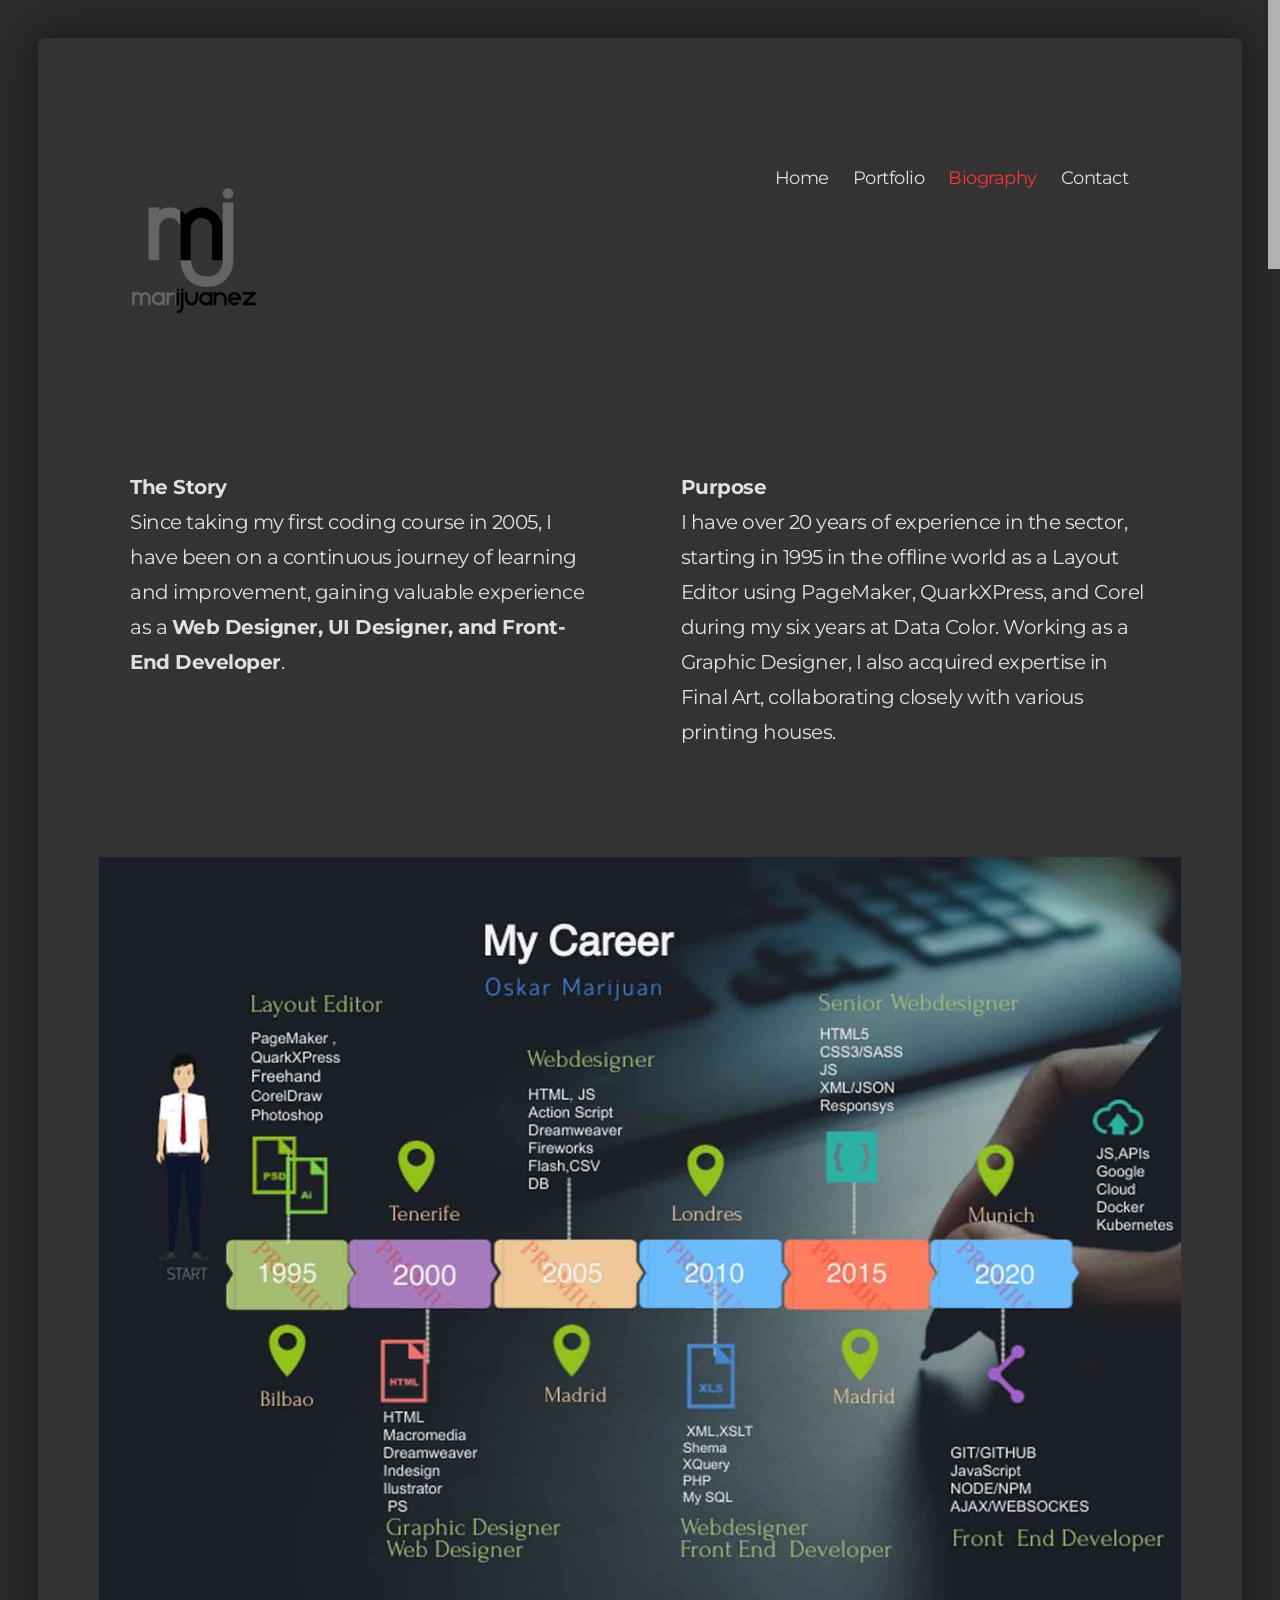
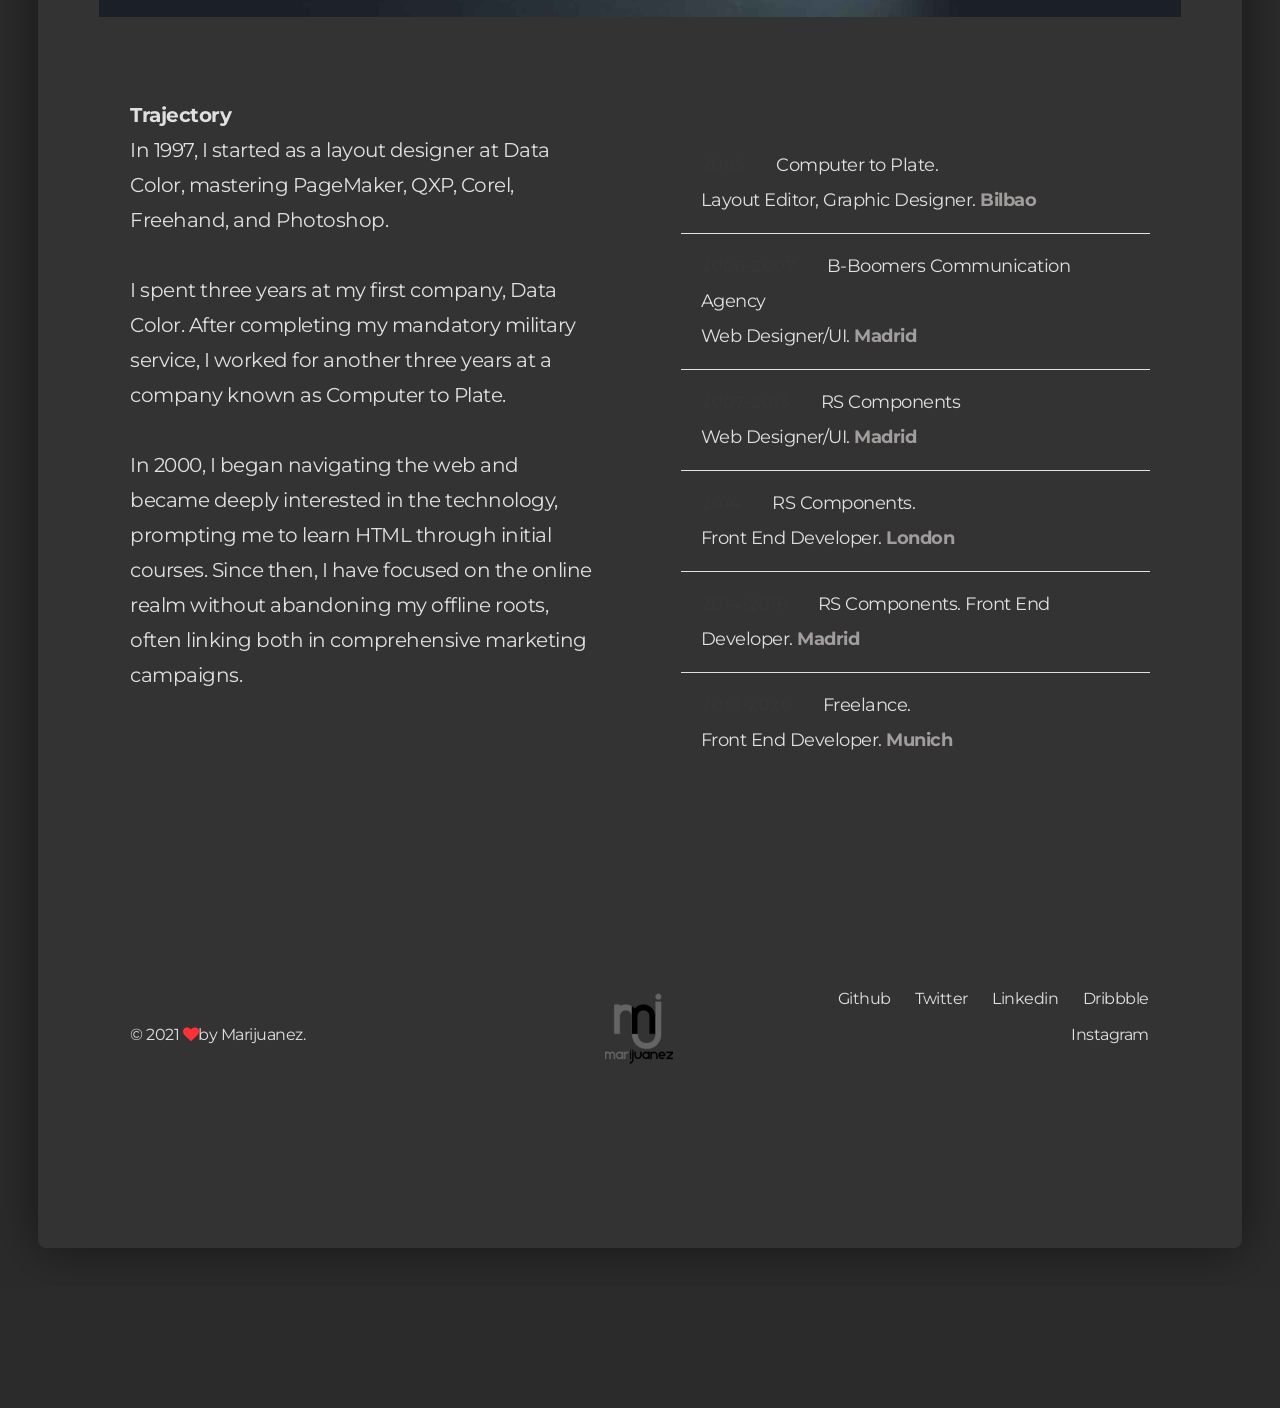
<file: about.html>
<!DOCTYPE HTML>
<html lang="en-US">

<head>
    <title>Sun - Html Responsive Template</title>
    <meta http-equiv="Content-Type" content="text/html; charset=UTF-8">
    <meta name="description" content="Template by Dry Themes" />
    <meta name="keywords" content="HTML, CSS, JavaScript, PHP" />
    <meta name="author" content="DryThemes" />
    <meta name="viewport" content="width=device-width, initial-scale=1, maximum-scale=1">

    <link rel="shortcut icon" href="images/favicon.png" />
    <link href='http://fonts.googleapis.com/css?family=Montserrat:400,700%7CPT+Serif:400,700' rel='stylesheet'
        type='text/css'>
    <link rel="stylesheet" type="text/css" href='css/clear.css' />
    <link rel="stylesheet" type="text/css" href='css/common.css' />
    <link rel="stylesheet" type="text/css" href='css/font-awesome.min.css' />
    <link rel="stylesheet" type="text/css" href='css/carouFredSel.css' />
    <link rel="stylesheet" type="text/css" href='css/prettyPhoto.css' />
    <link rel="stylesheet" type="text/css" href='css/sm-clean.css' />
    <link rel="stylesheet" type="text/css" href='style.css' />

    <!--[if lt IE 9]>
                <script src="js/html5shiv.js"></script>                
                <script src="js/respond.min.js"></script>                
        <![endif]-->

</head>

<body class="page">

    <table class="doc-loader">
        <tbody>
            <tr>
                <td>
                    <img src="images/ajax-document-loader.gif" alt="Loading...">
                </td>
            </tr>
        </tbody>
    </table>

    <div class="header-search">
        <div class="content-1330 center-relative">
            <form class="search-form">
                <label>
                    <input type="search" class="search-field" placeholder="Search ..." value="" name="s"
                        title="Search for:">
                </label>
            </form>
        </div>
    </div>


    <div class="body-wrapper">
        <div class="content-1330 header-holder center-relative">
            <div class="header-logo left">

                <h1 class="site-title">
                    <a href="index.html">
                        <img src="images/sunDefaultLogo.png" alt="Sun-">
                    </a>
                </h1>

            </div>

            <div class="header-menu right">
                <ul class="main-menu sm sm-clean">
                    <li>
                        <a href="index.html">Home</a>
                        <!--<ul class="sub-menu">
                               <li>
                                    <a href="index-image.html">Home & Image</a>
                                </li>
                            </ul>-->
                    </li>
                    <li>
                        <a href="portfolio.html">Portfolio</a>
                    </li>
                    <li>
                        <a href="about.html">Biography </a>
                    </li>
                    <li>
                        <a href="contact.html">Contact</a>
                    </li>
                </ul>
                </nav>

            </div>
            <div class="clear"></div>
        </div>

        <div id="content" class="site-content">
            <article>
                <div class="content-1330 center-relative">
                    <div class="one_half">
                        <p>
                            <strong>The Story</strong><br>
                            Since taking my first coding course in 2005, I have been on a continuous journey of learning
                            and improvement, gaining valuable experience as a <b>Web Designer, UI Designer, and
                                Front-End Developer</b>.
                        </p>
                    </div>
                    <div class="one_half last">
                        <strong>Purpose</strong><br>
                        I have over 20 years of experience in the sector, starting in 1995 in the offline world as a
                        Layout Editor using PageMaker, QuarkXPress, and Corel during my six years at Data Color. Working
                        as a Graphic Designer, I also acquired expertise in Final Art, collaborating closely with
                        various printing houses.
                    </div>
                    <div class="clear"></div>
                    <p>&nbsp;</p>
                    <p>&nbsp;</p>
                </div>

                <div class="content-1530 center-relative block">
                    <img src="demo-images/sun_about_image01.jpg" alt="">
                </div>

                <div class="content-1330 center-relative block">
                    <p>&nbsp;</p>
                    <p>&nbsp;</p>

                    <div class="one_half">
                        <b>Trajectory</b>
                        <br>
                        In 1997, I started as a layout designer at Data Color, mastering PageMaker, QXP, Corel,
                        Freehand, and Photoshop. <p>&nbsp;</p>
                        I spent three years at my first company, Data Color. After completing my mandatory military
                        service, I worked for another three years at a company known as Computer to Plate.
                        <p>&nbsp;</p>
                        <p>In 2000, I began navigating the web and became deeply interested in the technology, prompting
                            me to learn HTML through initial courses.
                            Since then, I have focused on the online realm without abandoning my offline roots, often
                            linking both in comprehensive marketing campaigns.</p>
                    </div>

                    <div class="one_half last">
                        <p>&nbsp;</p>
                        <ul class="archive-list">
                            <li>
                                <span>2005 &nbsp; · &nbsp; </span> Computer to Plate.<br> Layout Editor, Graphic
                                Designer. <b>Bilbao</b>
                            </li>
                            <li>
                                <span>2006-2007 &nbsp; · &nbsp; </span> B-Boomers Communication Agency<br>Web
                                Designer/UI. <b>Madrid</b>
                            </li>
                            <li>
                                <span>2007-2013 &nbsp; · &nbsp; </span> RS Components<br> Web Designer/UI. <b>Madrid</b>
                            </li>
                            <li>
                                <span>2014 &nbsp; · &nbsp; </span> RS Components.<br> Front End Developer. <b>London</b>
                            </li>
                            <li>
                                <span>2014-2016 &nbsp; · &nbsp; </span>RS Components. Front End Developer. <b>Madrid</b>
                            </li>
                            <li>
                                <span>2018-2020 &nbsp; · &nbsp; </span>Freelance.<br> Front End Developer. <b>Munich</b>
                            </li>

                        </ul>
                    </div>
                    <div class="clear"></div>
                </div>
            </article>


        </div>

        <!--Footer-->

        <footer class="footer">
            <div class="content-1330 center-relative">
                <ul>
                    <li class="left-footer-content">
                        © 2021 <i class="fa fa-heart"></i>by <a href="https://marijuanez.web.app/">Marijuanez</a>.
                    </li>
                    <li class="center-footer-content">
                        <a href="index.html">
                            <img src="images/sunDefaultLogoFooter.png" alt="Sun-">
                        </a>
                    </li>
                    <li class="right-footer-contnet">
                        <a href="https://marijuanez.github.io/profile/">Github</a>
                        <a href="https://twitter.com/oskarm37286484">Twitter</a>
                        <a href="https://www.linkedin.com/in/oscarmarijuan/">Linkedin</a>
                        <a href="https://dribbble.com/marijuan">Dribbble</a>
                        <a href="https://www.instagram.com/oskarmarijuan/">Instagram</a>
                    </li>
                    <li class="left-footer-content mobile">
                        <!-- Link back to Colorlib can't be removed. Template is licensed under CC BY 3.0. -->
                        Copyright &copy;
                        <script>document.write(new Date().getFullYear());</script> All rights reserved | This template
                        is made with <i class="fa fa-heart-o" aria-hidden="true"></i> by <a
                            href="https://marijuanez.web.app/" target="_blank">Marijuanez</a>
                        <!-- Link back to Colorlib can't be removed. Template is licensed under CC BY 3.0. -->
                    </li>
                </ul>
            </div>
        </footer>

        <!-- End .body-border -->
    </div>



    <!--Load JavaScript-->
    <script src="js/jquery.js"></script>
    <script src='js/jquery.fitvids.js'></script>
    <script src='js/jquery.smartmenus.min.js'></script>
    <script src='js/imagesloaded.pkgd.js'></script>
    <script src='js/isotope.pkgd.js'></script>
    <script src='js/jquery.carouFredSel-6.0.0-packed.js'></script>
    <script src='js/jquery.mousewheel.min.js'></script>
    <script src='js/jquery.touchSwipe.min.js'></script>
    <script src='js/jquery.easing.1.3.js'></script>
    <script src='js/jquery.prettyPhoto.js'></script>
    <script src='js/jquery.ba-throttle-debounce.min.js'></script>
    <script src='js/jquery.nicescroll.min.js'></script>
    <script src='js/main.js'></script>
</body>

</html>
</file>
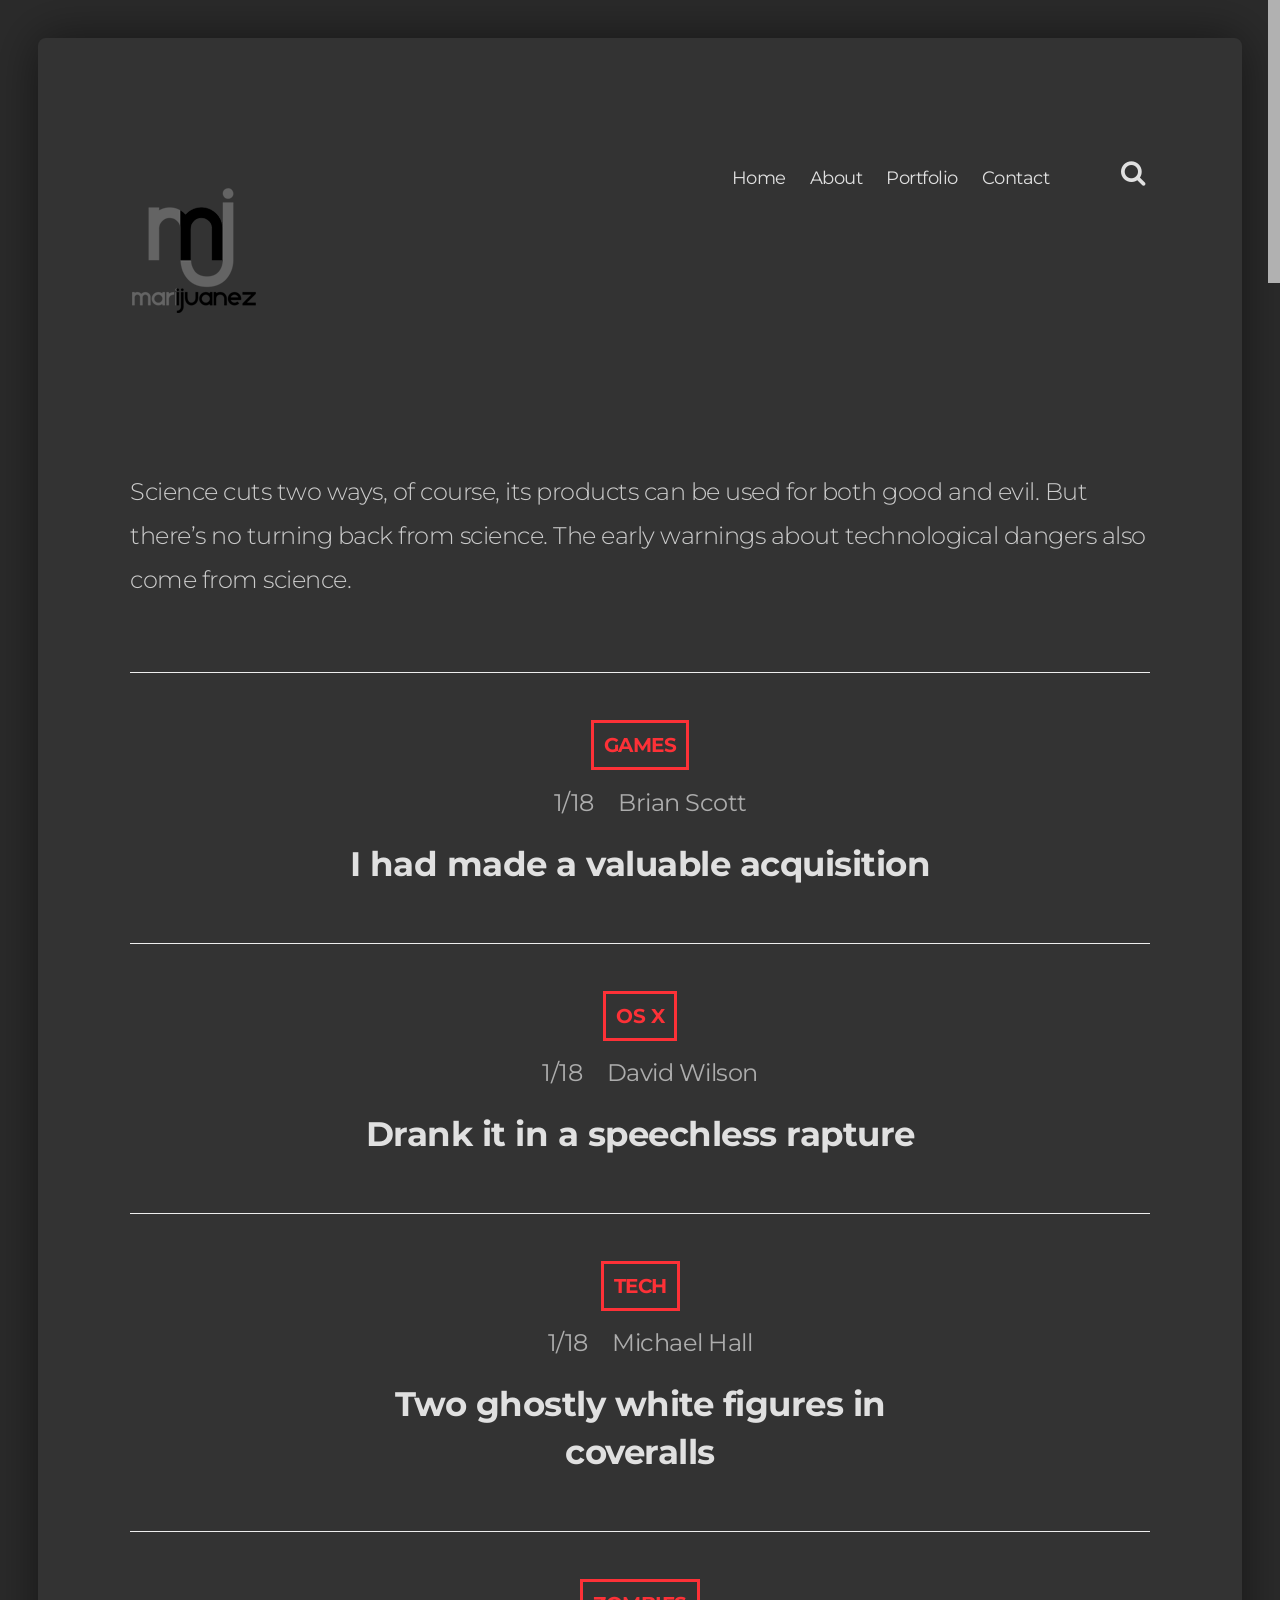
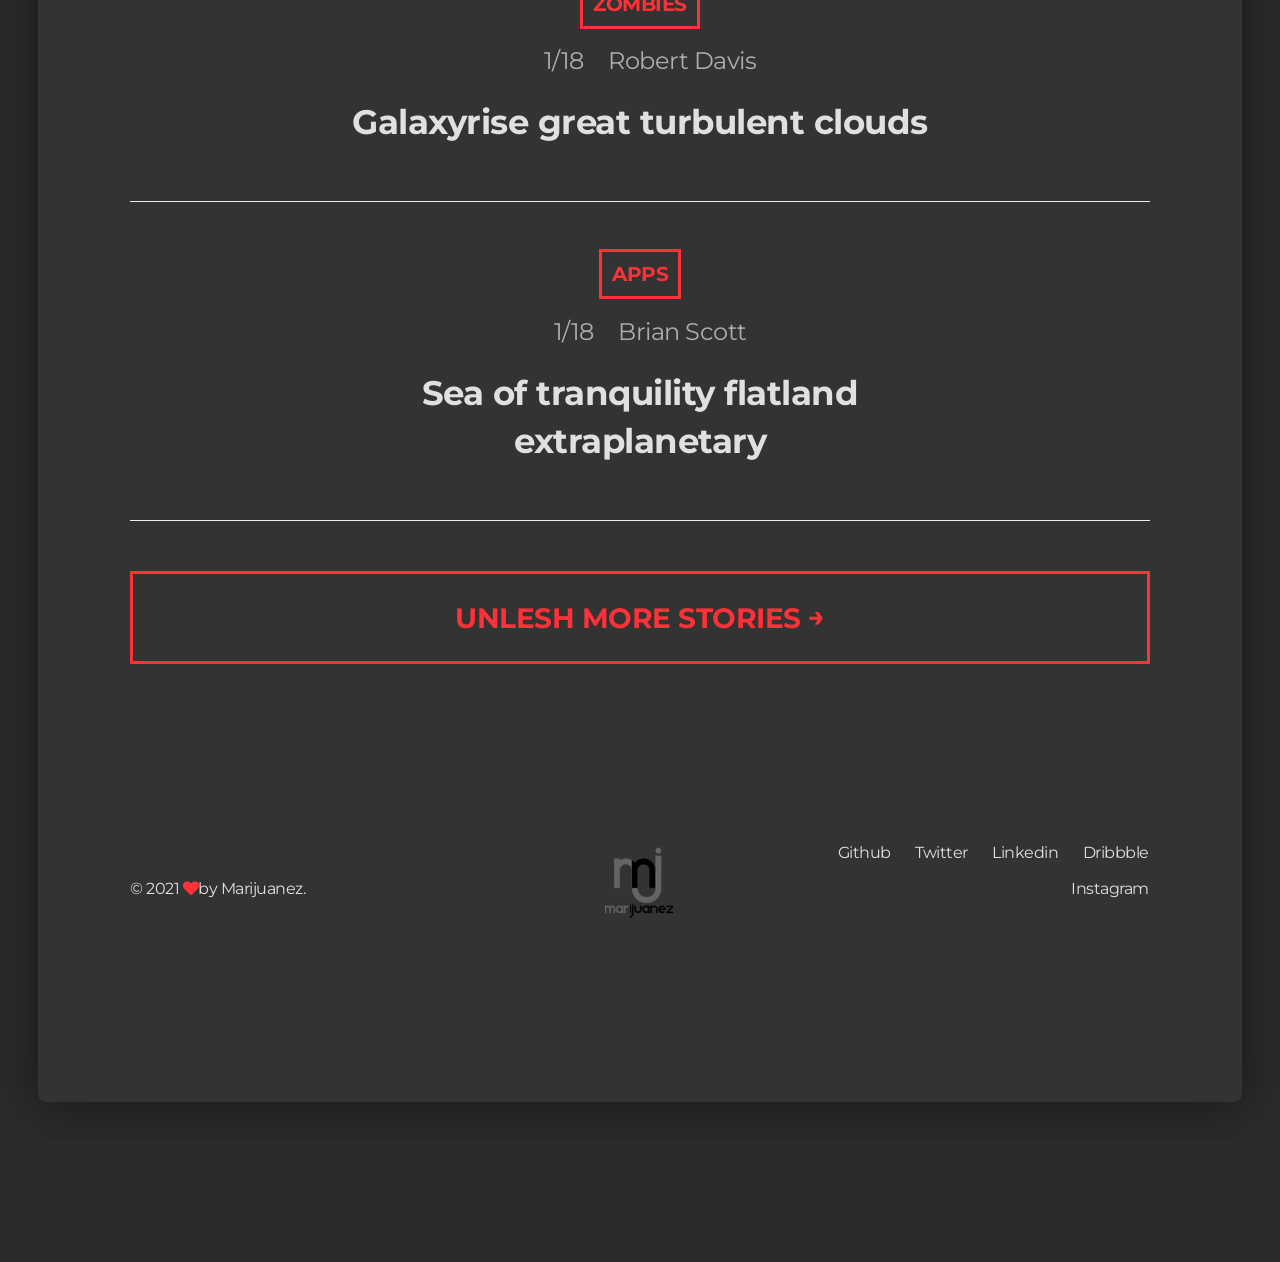
<file: blog.html>
<!DOCTYPE HTML>
<html lang="en-US">
    <head>
        <title>Sun - Html Responsive Template</title>
        <meta http-equiv="Content-Type" content="text/html; charset=UTF-8">
        <meta name="description" content="Template by Dry Themes" />
        <meta name="keywords" content="HTML, CSS, JavaScript, PHP" />
        <meta name="author" content="DryThemes" />
        <meta name="viewport" content="width=device-width, initial-scale=1, maximum-scale=1">

        <link rel="shortcut icon" href="images/favicon.png" />    
        <link href='http://fonts.googleapis.com/css?family=Montserrat:400,700%7CPT+Serif:400,700' rel='stylesheet' type='text/css'>	
        <link rel="stylesheet" type="text/css"  href='css/clear.css' />
        <link rel="stylesheet" type="text/css"  href='css/common.css' />
        <link rel="stylesheet" type="text/css"  href='css/font-awesome.min.css' />
        <link rel="stylesheet" type="text/css"  href='css/carouFredSel.css' />
        <link rel="stylesheet" type="text/css"  href='css/prettyPhoto.css' />        
        <link rel="stylesheet" type="text/css"  href='css/sm-clean.css' />        
        <link rel="stylesheet" type="text/css"  href='style.css' />

        <!--[if lt IE 9]>
                <script src="js/html5shiv.js"></script>                
                <script src="js/respond.min.js"></script>                
        <![endif]-->

    </head>
    <body class="blog">

        <table class="doc-loader">
            <tbody>
                <tr>
                    <td>
                        <img src="images/ajax-document-loader.gif" alt="Loading...">                    
                    </td>
                </tr>
            </tbody>
        </table>   

        <div class="header-search">
            <div class="content-1330 center-relative">
                <form class="search-form">
                    <label>		
                        <input type="search" class="search-field" placeholder="Search ..." value="" name="s" title="Search for:">                        
                    </label>    
                </form>               
            </div>
        </div>


        <div class="body-wrapper">           
            <div class="content-1330 header-holder center-relative">
                <div class="header-logo left">

                    <h1 class="site-title">
                        <a href="index.html">
                            <img src="images/sunDefaultLogo.png" alt="Sun-">
                        </a>               
                    </h1>

                </div>

                <div class="header-menu right">
                    <nav id="header-main-menu" class="left">
                        <ul class="main-menu sm sm-clean">
                            <li>
                            <a href="index.html">Home</a>
                                    <!--<ul class="sub-menu">
                                    <li>
                                            <a href="index-image.html">Home2</a>
                                        </li>
                                    </ul>-->
                            </li>
                            <li>
                            <a href="about.html">About </a>
                            </li>
                            <li>
                                <a href="portfolio.html">Portfolio</a>
                            </li>        
                            <li>
                            <a href="contact.html">Contact</a>
                             </li>                                  
                     </ul>
                    </nav>
                    <div class="toggle-holder relative right">
                        <div id="toggle">
                            <i class="fa fa-search"></i>                      
                        </div>
                    </div>
                    <div class="clear"></div>							
                </div>
                <div class="clear"></div>
            </div>

            <div id="content" class="site-content">
                <article>
                    <div class="content-1330 center-relative">
                        <div class="page-desc">
                            Science cuts two ways, of course, its products can be used for both good and evil. But there’s no turning back from science. The early warnings about technological dangers also come from science.
                        </div>
                        <div class="clear"></div>
                        <p>&nbsp;</p>
                        <p>&nbsp;</p>
                        <div class="blog-holder block center-relative content-1330">

                            <div class="post-border center-relative block"></div>

                            <article class="relative blog-item-holder center-relative">
                                <div class="cat-links">
                                    <ul>
                                        <li>
                                            <a href="#">GAMES</a>
                                        </li>
                                    </ul>
                                </div>
                                <div class="entry-date published">1/18</div>
                                <div class="author vcard">Brian Scott</div>
                                <h2 class="entry-title">
                                    <a href="single.html">I had made a valuable acquisition</a>
                                </h2>
                                <div class="clear"></div>
                            </article>

                            <div class="post-border center-relative block"></div>

                            <article class="relative blog-item-holder center-relative">
                                <div class="cat-links">
                                    <ul>
                                        <li>
                                            <a href="#">OS X</a>
                                        </li>
                                    </ul>
                                </div>
                                <div class="entry-date published">1/18</div>
                                <div class="author vcard">David Wilson</div>
                                <h2 class="entry-title">
                                    <a href="single.html">Drank it in a speechless rapture</a>
                                </h2>
                                <div class="clear"></div>
                            </article>

                            <div class="post-border center-relative block"></div>

                            <article class="relative blog-item-holder center-relative">
                                <div class="cat-links">
                                    <ul>
                                        <li>
                                            <a href="#">TECH</a>
                                        </li>
                                    </ul>
                                </div>
                                <div class="entry-date published">1/18</div>
                                <div class="author vcard">Michael Hall</div>
                                <h2 class="entry-title">
                                    <a href="single.html">Two ghostly white figures in coveralls</a>
                                </h2>
                                <div class="clear"></div>
                            </article>

                            <div class="post-border center-relative block"></div>

                            <article class="relative blog-item-holder center-relative">
                                <div class="cat-links">
                                    <ul>
                                        <li>
                                            <a href="#">ZOMBIES</a>
                                        </li>
                                    </ul>
                                </div>
                                <div class="entry-date published">1/18</div>
                                <div class="author vcard">Robert Davis</div>
                                <h2 class="entry-title">
                                    <a href="single.html">Galaxyrise great turbulent clouds</a>
                                </h2>
                                <div class="clear"></div>
                            </article>

                            <div class="post-border center-relative block"></div>

                            <article class="relative blog-item-holder center-relative">
                                <div class="cat-links">
                                    <ul>
                                        <li>
                                            <a href="#">APPS</a>
                                        </li>
                                    </ul>
                                </div>
                                <div class="entry-date published">1/18</div>
                                <div class="author vcard">Brian Scott</div>
                                <h2 class="entry-title">
                                    <a href="single.html">Sea of tranquility flatland extraplanetary</a>
                                </h2>
                                <div class="clear"></div>
                            </article>

                            <div class="post-border center-relative block"></div>

                        </div>                                                                                             
                    </div>
                    <div class="block content-1330 center-relative center-text top-50 bottom-50">
                        <a target="_self" class="more-posts">UNLESH MORE STORIES  <span>→</span></a>
                    </div>
                </article>
            </div>

            <!--Footer-->

            <footer class="footer">
                <div class="content-1330 center-relative">			
                    <ul>
                        <li class="left-footer-content">
                            © 2021 <i class="fa fa-heart"></i>by <a href="https://marijuanez.web.app/">Marijuanez</a>.            
                        </li>
                        <li class="center-footer-content">                
                            <a href="index.html">
                                <img src="images/sunDefaultLogoFooter.png" alt="Sun-">
                            </a>                
                        </li>
                        <li class="right-footer-contnet">
                            <a href="https://marijuanez.github.io/profile/">Github</a>
                            <a href="https://twitter.com/oskarm37286484">Twitter</a>
                            <a href="https://www.linkedin.com/in/oscarmarijuan/">Linkedin</a>
                            <a href="https://dribbble.com/marijuan">Dribbble</a>
                            <a href="https://www.instagram.com/oskarmarijuan/">Instagram</a>            
                        </li>
                        <li class="left-footer-content mobile">
                            <!-- Link back to Colorlib can't be removed. Template is licensed under CC BY 3.0. -->
Copyright &copy;<script>document.write(new Date().getFullYear());</script> All rights reserved | This template is made with  <i class="fa fa-heart-o" aria-hidden="true"></i> by <a href="https://marijuanez.web.app/" target="_blank">Marijuanez</a>
<!-- Link back to Colorlib can't be removed. Template is licensed under CC BY 3.0. -->
                        </li>
                    </ul>
                </div>
            </footer>

            <!-- End .body-border -->
        </div>



        <!--Load JavaScript-->
        <script src="js/jquery.js"></script>			                                       
        <script src='js/jquery.fitvids.js'></script>
        <script src='js/jquery.smartmenus.min.js'></script>        
        <script src='js/imagesloaded.pkgd.js'></script>        
        <script src='js/isotope.pkgd.js'></script>        
        <script src='js/jquery.carouFredSel-6.0.0-packed.js'></script>
        <script src='js/jquery.mousewheel.min.js'></script>
        <script src='js/jquery.touchSwipe.min.js'></script>
        <script src='js/jquery.easing.1.3.js'></script>
        <script src='js/jquery.prettyPhoto.js'></script>        
        <script src='js/jquery.ba-throttle-debounce.min.js'></script>                
        <script src='js/jquery.nicescroll.min.js'></script>
        <script src='js/main.js'></script>
    </body>
</html>
</file>
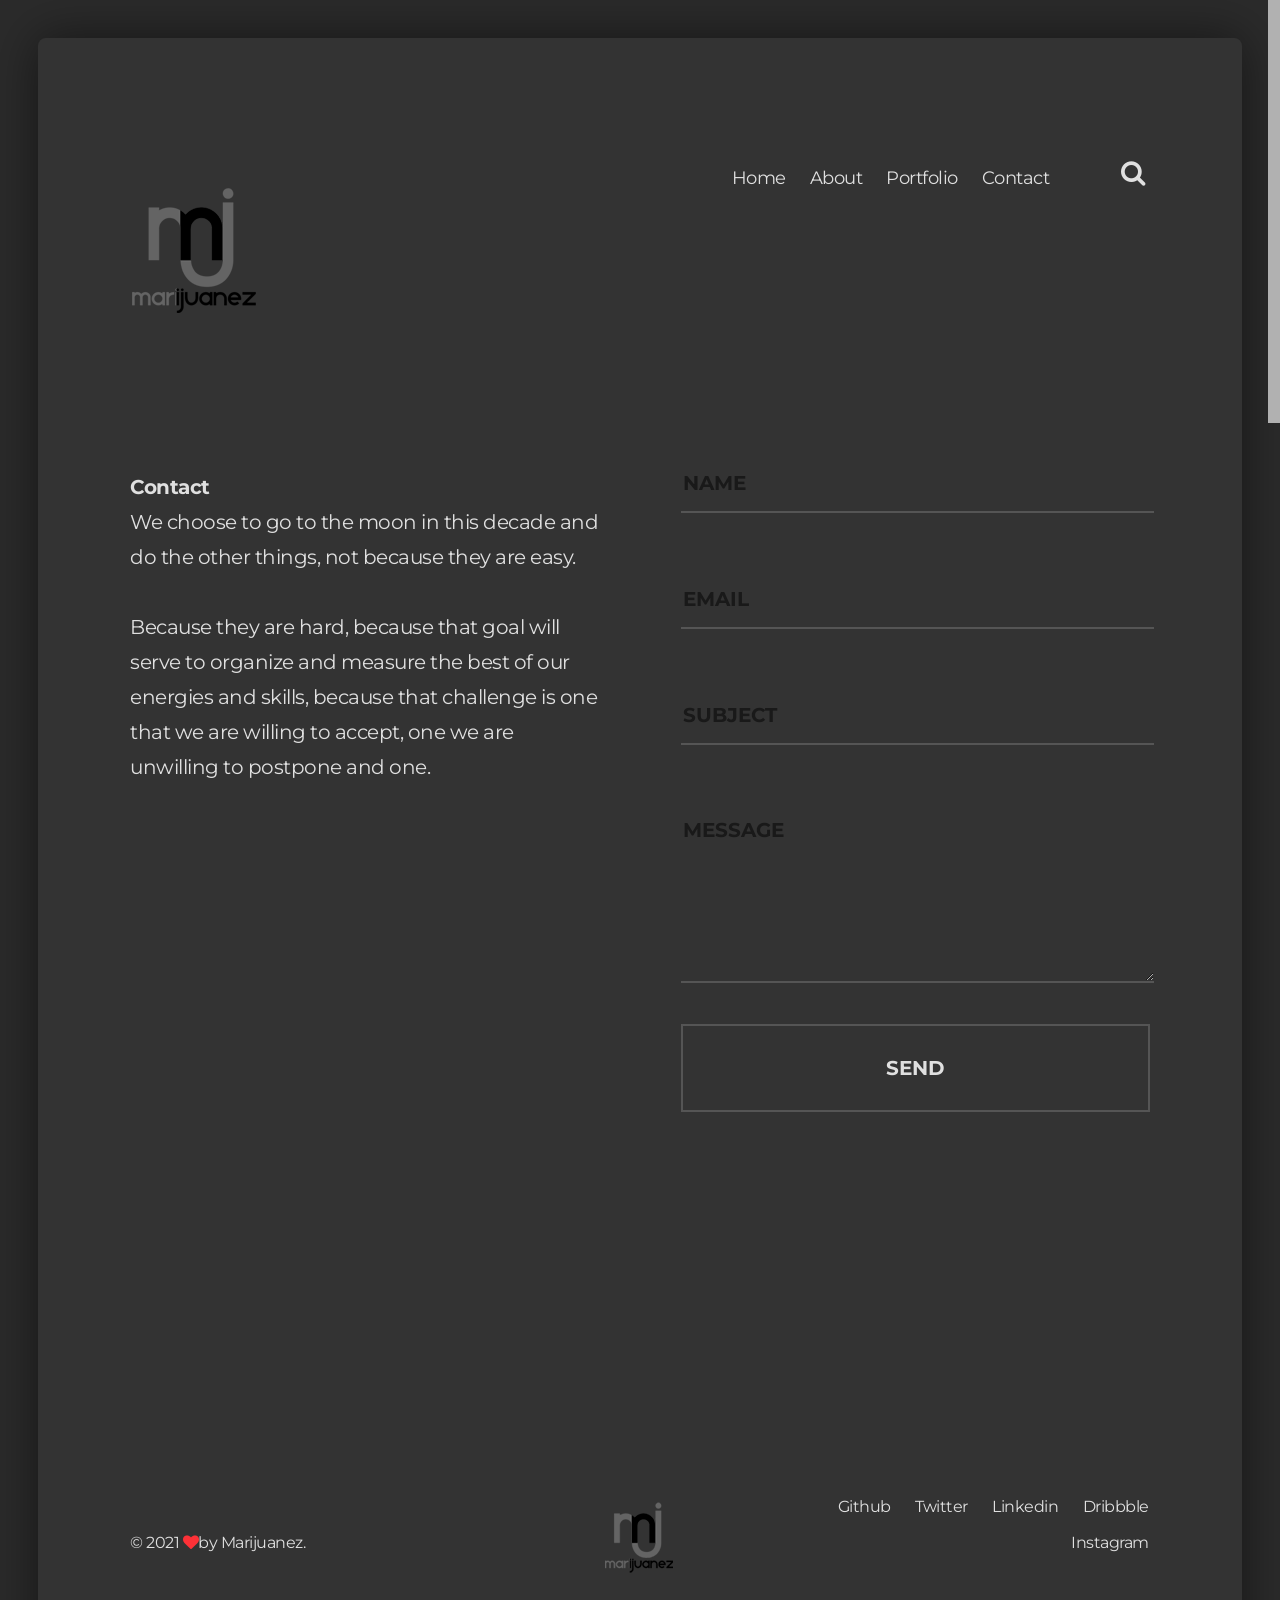
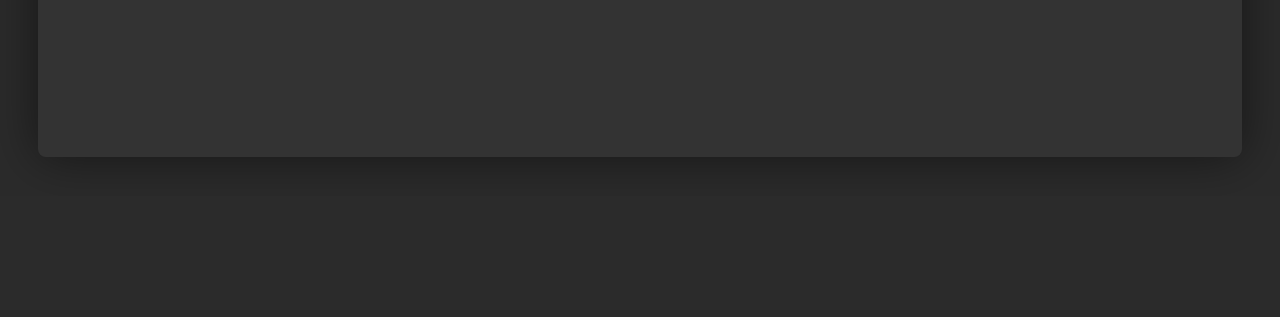
<file: contact-map.html>
<!DOCTYPE HTML>
<html lang="en-US">
    <head>
        <title>Sun - Html Responsive Template</title>
        <meta http-equiv="Content-Type" content="text/html; charset=UTF-8">
        <meta name="description" content="Template by Dry Themes" />
        <meta name="keywords" content="HTML, CSS, JavaScript, PHP" />
        <meta name="author" content="DryThemes" />
        <meta name="viewport" content="width=device-width, initial-scale=1, maximum-scale=1">

        <link rel="shortcut icon" href="images/favicon.png" />    
        <link href='http://fonts.googleapis.com/css?family=Montserrat:400,700%7CPT+Serif:400,700' rel='stylesheet' type='text/css'>	
        <link rel="stylesheet" type="text/css"  href='css/clear.css' />
        <link rel="stylesheet" type="text/css"  href='css/common.css' />
        <link rel="stylesheet" type="text/css"  href='css/font-awesome.min.css' />
        <link rel="stylesheet" type="text/css"  href='css/carouFredSel.css' />
        <link rel="stylesheet" type="text/css"  href='css/prettyPhoto.css' />        
        <link rel="stylesheet" type="text/css"  href='css/sm-clean.css' />        
        <link rel="stylesheet" type="text/css"  href='style.css' />

        <!--[if lt IE 9]>
                <script src="js/html5shiv.js"></script>                
                <script src="js/respond.min.js"></script>                
        <![endif]-->

    </head>
    <body class="page">

        <table class="doc-loader">
            <tbody>
                <tr>
                    <td>
                        <img src="images/ajax-document-loader.gif" alt="Loading...">                    
                    </td>
                </tr>
            </tbody>
        </table>   

        <div class="header-search">
            <div class="content-1330 center-relative">
                <form class="search-form">
                    <label>		
                        <input type="search" class="search-field" placeholder="Search ..." value="" name="s" title="Search for:">                        
                    </label>    
                </form>               
            </div>
        </div>


        <div class="body-wrapper">           
            <div class="content-1330 header-holder center-relative">
                <div class="header-logo left">

                    <h1 class="site-title">
                        <a href="index.html">
                            <img src="images/sunDefaultLogo.png" alt="Sun-">
                        </a>               
                    </h1>

                </div>

                <div class="header-menu right">
                    <nav id="header-main-menu" class="left">
                        <ul class="main-menu sm sm-clean">
                            <li>
                            <a href="index.html">Home</a>
                                    <!--<ul class="sub-menu">
                                    <li>
                                            <a href="index-image.html">Home2</a>
                                        </li>
                                    </ul>-->
                            </li>
                            <li>
                            <a href="about.html">About </a>
                            </li>
                            <li>
                                <a href="portfolio.html">Portfolio</a>
                            </li>        
                            <li>
                            <a href="contact.html">Contact</a>
                             </li>                                  
                     </ul>
                    </nav>
                    <div class="toggle-holder relative right">
                        <div id="toggle">
                            <i class="fa fa-search"></i>                      
                        </div>
                    </div>
                    <div class="clear"></div>							
                </div>
                <div class="clear"></div>
            </div>

            <div id="content" class="site-content">
                <article>
                    <div class="content-1330 center-relative">
                        <div class="one_half">
                            <strong>Contact</strong>
                            <br>
                            <p>We choose to go to the moon in this decade and do the other things, not because they are easy.</p>
                            <p>&nbsp;</p>
                            <p>Because they are hard, because that goal will serve to organize and measure the best of our energies and skills, because that challenge is one that we are willing to accept, one we are unwilling to postpone and one.</p>
                            <p>&nbsp;</p>                            
                            <p>
                                <iframe src="https://www.google.com/maps/embed?pb=!1m10!1m8!1m3!1d6044.7596533049755!2d-75.295283!3d40.75367!3m2!1i1024!2i768!4f13.1!5e0!3m2!1sen!2srs!4v1516053091606" width="600" height="450" allowfullscreen></iframe>
                            </p>
                        </div>

                        <div class="one_half last">
                            <div class="contact-form">                            
                                <p><input id="name" type="text" name="your-name" placeholder="Name"></p>
                                <p><input id="contact-email" type="email" name="your-email" placeholder="Email"></p>
                                <p><input id="subject" type="text" name="your-subject" placeholder="Subject"></p>
                                <p><textarea id="message" name="your-message" placeholder="Message"></textarea></p>
                                <p><input type="submit" onClick="SendMail()" value="SEND"></p>                                 
                            </div>  
                        </div>
                        <div class="clear"></div>
                    </div>
                </article>


            </div>

            <!--Footer-->

            <footer class="footer">
                <div class="content-1330 center-relative">			
                    <ul>
                        <li class="left-footer-content">
                            © 2021 <i class="fa fa-heart"></i>by <a href="https://marijuanez.web.app/">Marijuanez</a>.            
                        </li>
                        <li class="center-footer-content">                
                            <a href="index.html">
                                <img src="images/sunDefaultLogoFooter.png" alt="Sun-">
                            </a>                
                        </li>
                        <li class="right-footer-contnet">
                            <a href="https://marijuanez.github.io/profile/">Github</a>
                            <a href="https://twitter.com/oskarm37286484">Twitter</a>
                            <a href="https://www.linkedin.com/in/oscarmarijuan/">Linkedin</a>
                            <a href="https://dribbble.com/marijuan">Dribbble</a>
                            <a href="https://www.instagram.com/oskarmarijuan/">Instagram</a>            
                        </li>
                        <li class="left-footer-content mobile">
                            <!-- Link back to Colorlib can't be removed. Template is licensed under CC BY 3.0. -->
Copyright &copy;<script>document.write(new Date().getFullYear());</script> All rights reserved | This template is made with  <i class="fa fa-heart-o" aria-hidden="true"></i> by <a href="https://marijuanez.web.app/" target="_blank">Marijuanez</a>
<!-- Link back to Colorlib can't be removed. Template is licensed under CC BY 3.0. -->
                        </li>
                    </ul>
                </div>
            </footer>

            <!-- End .body-border -->
        </div>



        <!--Load JavaScript-->
        <script src="js/jquery.js"></script>			                                       
        <script src='js/jquery.fitvids.js'></script>
        <script src='js/jquery.smartmenus.min.js'></script>        
        <script src='js/imagesloaded.pkgd.js'></script>        
        <script src='js/isotope.pkgd.js'></script>        
        <script src='js/jquery.carouFredSel-6.0.0-packed.js'></script>
        <script src='js/jquery.mousewheel.min.js'></script>
        <script src='js/jquery.touchSwipe.min.js'></script>
        <script src='js/jquery.easing.1.3.js'></script>
        <script src='js/jquery.prettyPhoto.js'></script>        
        <script src='js/jquery.ba-throttle-debounce.min.js'></script>                
        <script src='js/jquery.nicescroll.min.js'></script>
        <script src='js/main.js'></script>
    </body>
</html>
</file>
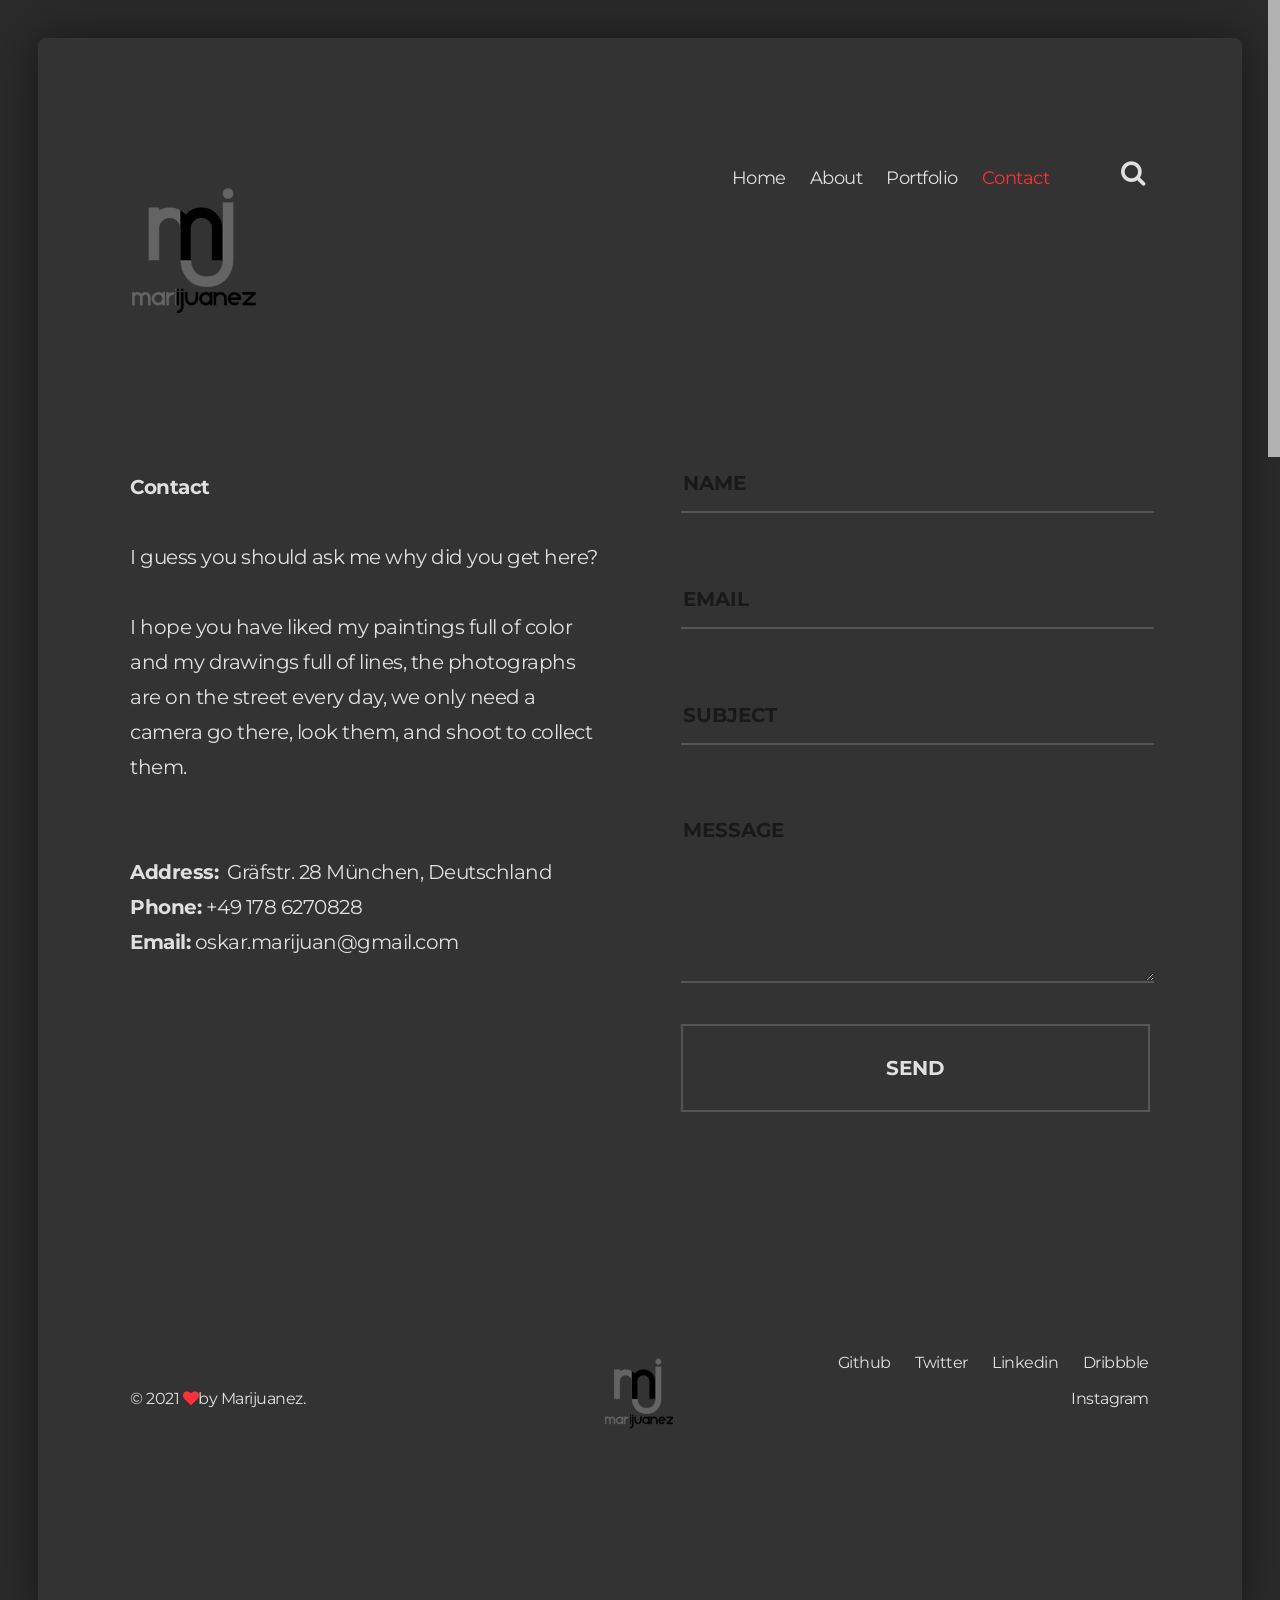
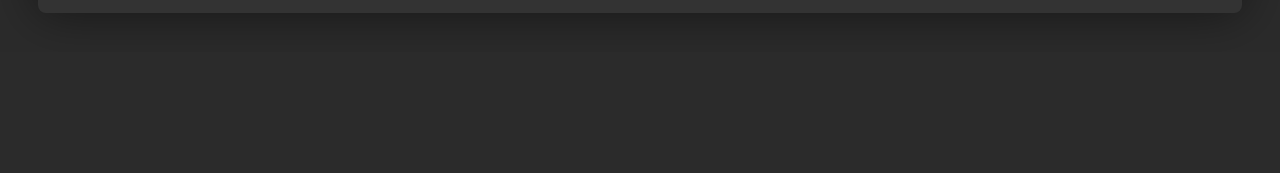
<file: contact.html>
<!DOCTYPE HTML>
<html lang="en-US">

<head>
    <title>Sun - Html Responsive Template</title>
    <meta http-equiv="Content-Type" content="text/html; charset=UTF-8">
    <meta name="description" content="Template by Dry Themes" />
    <meta name="keywords" content="HTML, CSS, JavaScript, PHP" />
    <meta name="author" content="DryThemes" />
    <meta name="viewport" content="width=device-width, initial-scale=1, maximum-scale=1">

    <link rel="shortcut icon" href="images/favicon.png" />
    <link href='http://fonts.googleapis.com/css?family=Montserrat:400,700%7CPT+Serif:400,700' rel='stylesheet'
        type='text/css'>
    <link rel="stylesheet" type="text/css" href='css/clear.css' />
    <link rel="stylesheet" type="text/css" href='css/common.css' />
    <link rel="stylesheet" type="text/css" href='css/font-awesome.min.css' />
    <link rel="stylesheet" type="text/css" href='css/carouFredSel.css' />
    <link rel="stylesheet" type="text/css" href='css/prettyPhoto.css' />
    <link rel="stylesheet" type="text/css" href='css/sm-clean.css' />
    <link rel="stylesheet" type="text/css" href='style.css' />

    <!--[if lt IE 9]>
                <script src="js/html5shiv.js"></script>                
                <script src="js/respond.min.js"></script>                
        <![endif]-->

</head>

<body class="page">

    <table class="doc-loader">
        <tbody>
            <tr>
                <td>
                    <img src="images/ajax-document-loader.gif" alt="Loading...">
                </td>
            </tr>
        </tbody>
    </table>

    <div class="header-search">
        <div class="content-1330 center-relative">
            <form class="search-form">
                <label>
                    <input type="search" class="search-field" placeholder="Search ..." value="" name="s"
                        title="Search for:">
                </label>
            </form>
        </div>
    </div>


    <div class="body-wrapper">
        <div class="content-1330 header-holder center-relative">
            <div class="header-logo left">

                <h1 class="site-title">
                    <a href="index.html">
                        <img src="images/sunDefaultLogo.png" alt="Sun-">
                    </a>
                </h1>

            </div>

            <div class="header-menu right">
                <nav id="header-main-menu" class="left">
                    <ul class="main-menu sm sm-clean">
                        <li>
                            <a href="index.html">Home</a>
                            <!--<ul class="sub-menu">
                                    <li>
                                            <a href="index-image.html">Home2</a>
                                        </li>
                                    </ul>-->
                        </li>
                        <li>
                            <a href="about.html">About </a>
                        </li>
                        <li>
                            <a href="portfolio.html">Portfolio</a>
                        </li>
                        <li>
                            <a href="contact.html">Contact</a>
                        </li>
                    </ul>
                </nav>
                <div class="toggle-holder relative right">
                    <div id="toggle">
                        <i class="fa fa-search"></i>
                    </div>
                </div>
                <div class="clear"></div>
            </div>
            <div class="clear"></div>
        </div>

        <div id="content" class="site-content">
            <article>
                <div class="content-1330 center-relative">
                    <div class="one_half">
                        <strong>Contact</strong>
                        <br>
                        <p>&nbsp;</p>

                        <p>I guess you should ask me why did you get here?
                        <p>&nbsp;</p>
                        I hope you have liked my paintings full of color and my drawings full of lines, the photographs
                        are on the street every day, we only need a camera go there, look them, and shoot to collect
                        them.</p>
                        <p>&nbsp;</p>
                        <p>&nbsp;</p>
                        <p>
                            <strong>Address:</strong>&nbsp; Gräfstr. 28 München, Deutschland<br>
                            <strong>Phone:</strong> +49 178 6270828<br>
                            <strong>Email:</strong> oskar.marijuan@gmail.com<br>
                    </div>

                    <div class="one_half last">
                        <div class="contact-form">
                            <p><input id="name" type="text" name="your-name" placeholder="Name"></p>
                            <p><input id="contact-email" type="email" name="your-email" placeholder="Email"></p>
                            <p><input id="subject" type="text" name="your-subject" placeholder="Subject"></p>
                            <p><textarea id="message" name="your-message" placeholder="Message"></textarea></p>
                            <p><input type="submit" onClick="SendMail()" value="SEND"></p>
                        </div>
                    </div>
                    <div class="clear"></div>
                </div>
            </article>


        </div>

        <!--Footer-->

        <footer class="footer">
            <div class="content-1330 center-relative">
                <ul>
                    <li class="left-footer-content">
                        © 2021 <i class="fa fa-heart"></i>by <a href="https://marijuanez.web.app/">Marijuanez</a>.
                    </li>
                    <li class="center-footer-content">
                        <a href="index.html">
                            <img src="images/sunDefaultLogoFooter.png" alt="Sun-">
                        </a>
                    </li>
                    <li class="right-footer-contnet">
                        <a href="https://marijuanez.github.io/profile/">Github</a>
                        <a href="https://twitter.com/oskarm37286484">Twitter</a>
                        <a href="https://www.linkedin.com/in/oscarmarijuan/">Linkedin</a>
                        <a href="https://dribbble.com/marijuan">Dribbble</a>
                        <a href="https://www.instagram.com/oskarmarijuan/">Instagram</a>
                    </li>
                    <li class="left-footer-content mobile">
                        <!-- Link back to Colorlib can't be removed. Template is licensed under CC BY 3.0. -->
                        Copyright &copy;
                        <script>document.write(new Date().getFullYear());</script> All rights reserved | This template
                        is made with <i class="fa fa-heart-o" aria-hidden="true"></i> by <a
                            href="https://marijuanez.web.app/" target="_blank">Marijuanez</a>
                        <!-- Link back to Colorlib can't be removed. Template is licensed under CC BY 3.0. -->
                    </li>
                </ul>
            </div>
        </footer>

        <!-- End .body-border -->
    </div>



    <!--Load JavaScript-->
    <script src="js/jquery.js"></script>
    <script src='js/jquery.fitvids.js'></script>
    <script src='js/jquery.smartmenus.min.js'></script>
    <script src='js/imagesloaded.pkgd.js'></script>
    <script src='js/isotope.pkgd.js'></script>
    <script src='js/jquery.carouFredSel-6.0.0-packed.js'></script>
    <script src='js/jquery.mousewheel.min.js'></script>
    <script src='js/jquery.touchSwipe.min.js'></script>
    <script src='js/jquery.easing.1.3.js'></script>
    <script src='js/jquery.prettyPhoto.js'></script>
    <script src='js/jquery.ba-throttle-debounce.min.js'></script>
    <script src='js/jquery.nicescroll.min.js'></script>
    <script src='js/main.js'></script>
</body>

</html>
</file>
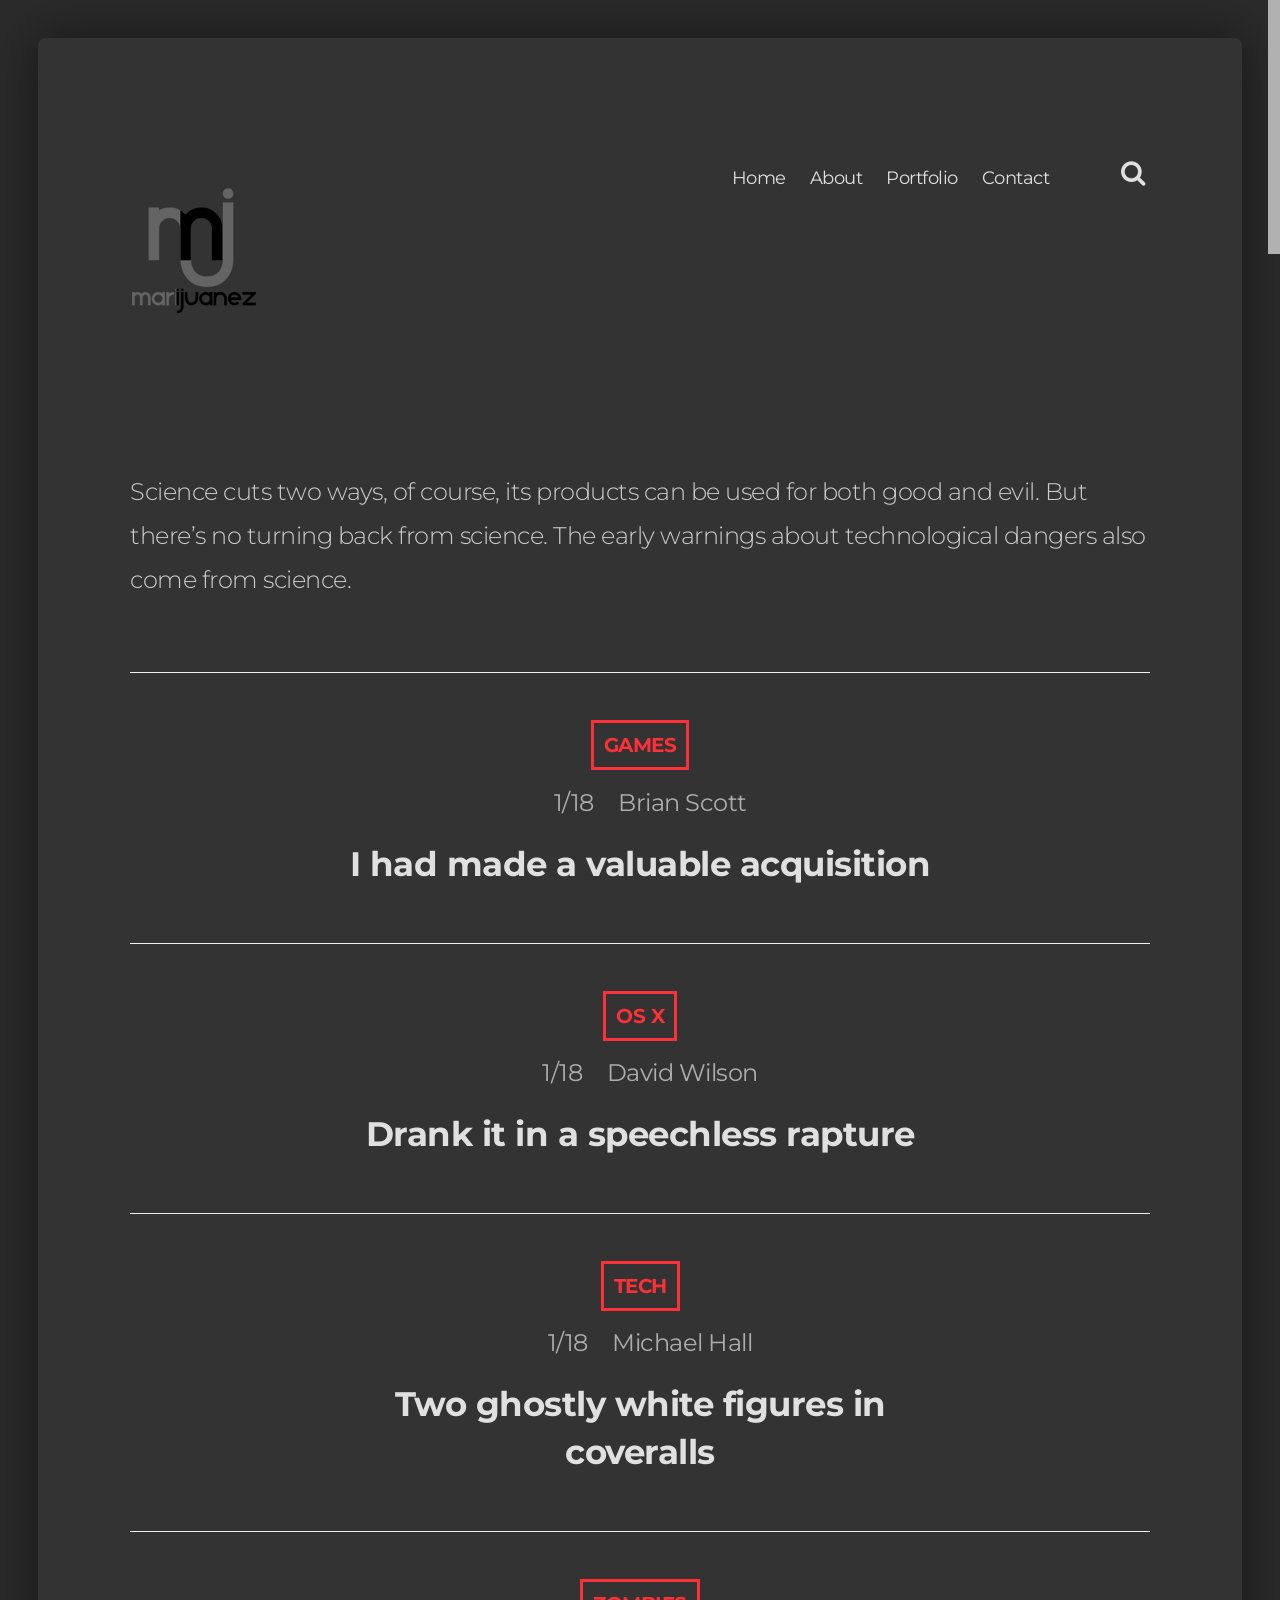
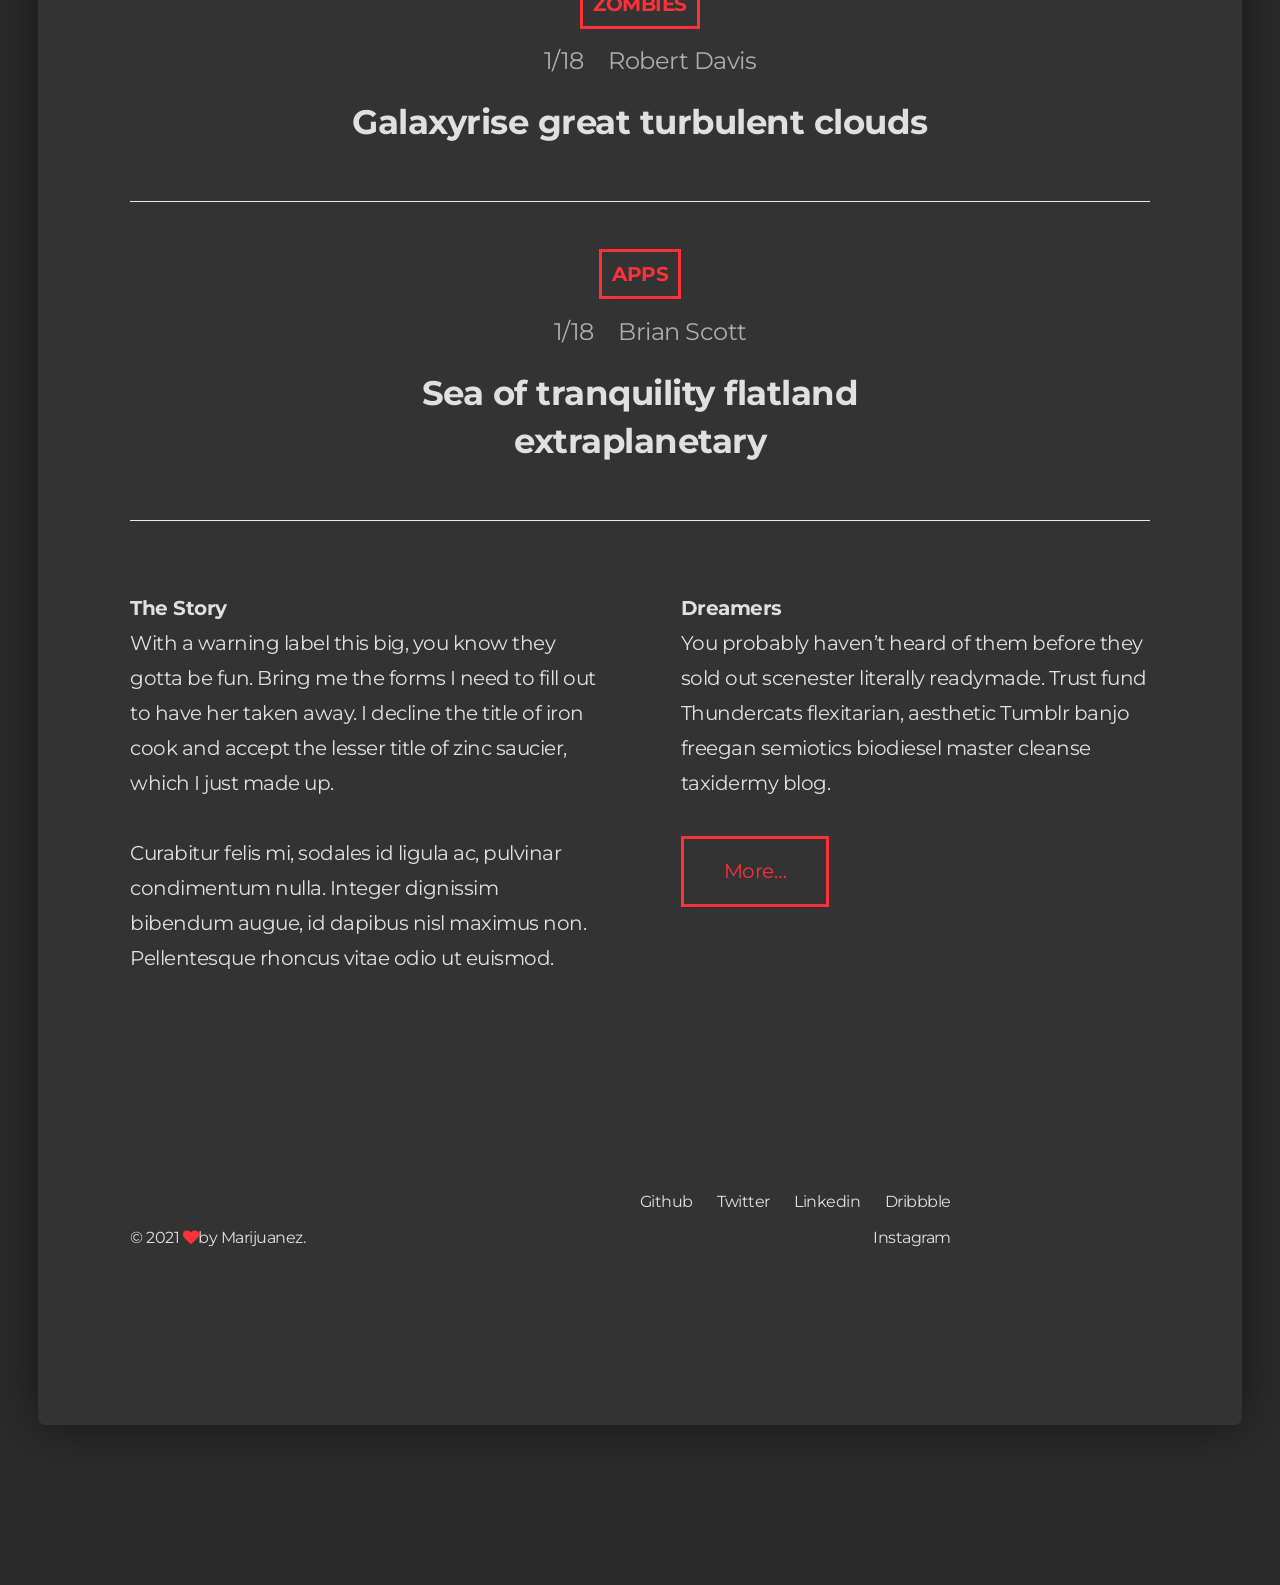
<file: index-blog.html>
<!DOCTYPE HTML>
<html lang="en-US">
    <head>
        <title>Sun - Html Responsive Template</title>
        <meta http-equiv="Content-Type" content="text/html; charset=UTF-8">
        <meta name="description" content="Template by Dry Themes" />
        <meta name="keywords" content="HTML, CSS, JavaScript, PHP" />
        <meta name="author" content="DryThemes" />
        <meta name="viewport" content="width=device-width, initial-scale=1, maximum-scale=1">

        <link rel="shortcut icon" href="images/favicon.png" />    
        <link href='http://fonts.googleapis.com/css?family=Montserrat:400,700%7CPT+Serif:400,700' rel='stylesheet' type='text/css'>	
        <link rel="stylesheet" type="text/css"  href='css/clear.css' />
        <link rel="stylesheet" type="text/css"  href='css/common.css' />
        <link rel="stylesheet" type="text/css"  href='css/font-awesome.min.css' />
        <link rel="stylesheet" type="text/css"  href='css/carouFredSel.css' />
        <link rel="stylesheet" type="text/css"  href='css/prettyPhoto.css' />        
        <link rel="stylesheet" type="text/css"  href='css/sm-clean.css' />        
        <link rel="stylesheet" type="text/css"  href='style.css' />

        <!--[if lt IE 9]>
                <script src="js/html5shiv.js"></script>                
                <script src="js/respond.min.js"></script>                
        <![endif]-->

    </head>
    <body class="page">

        <table class="doc-loader">
            <tbody>
                <tr>
                    <td>
                        <img src="images/ajax-document-loader.gif" alt="Loading...">                    
                    </td>
                </tr>
            </tbody>
        </table>   

        <div class="header-search">
            <div class="content-1330 center-relative">
                <form class="search-form">
                    <label>		
                        <input type="search" class="search-field" placeholder="Search ..." value="" name="s" title="Search for:">                        
                    </label>    
                </form>               
            </div>
        </div>


        <div class="body-wrapper">           
            <div class="content-1330 header-holder center-relative">
                <div class="header-logo left">

                    <h1 class="site-title">
                        <a href="index.html">
                            <img src="images/sunDefaultLogo.png" alt="Sun-">
                        </a>               
                    </h1>

                </div>

                <div class="header-menu right">
                    <nav id="header-main-menu" class="left">
                        <ul class="main-menu sm sm-clean">
                            <li>
                            <a href="index.html">Home</a>
                                    <!--<ul class="sub-menu">
                                    <li>
                                            <a href="index-image.html">Home2</a>
                                        </li>
                                    </ul>-->
                            </li>
                            <li>
                            <a href="about.html">About </a>
                            </li>
                            <li>
                                <a href="portfolio.html">Portfolio</a>
                            </li>        
                            <li>
                            <a href="contact.html">Contact</a>
                             </li>                                  
                     </ul>
                    </nav>
                    <div class="toggle-holder relative right">
                        <div id="toggle">
                            <i class="fa fa-search"></i>                      
                        </div>
                    </div>
                    <div class="clear"></div>							
                </div>
                <div class="clear"></div>
            </div>

            <div id="content" class="site-content">
                <article>
                    <div class="content-1330 center-relative">
                        <div class="page-desc">
                            Science cuts two ways, of course, its products can be used for both good and evil. But there’s no turning back from science. The early warnings about technological dangers also come from science.
                        </div>
                        <div class="clear"></div>
                        <p>&nbsp;</p>
                        <p>&nbsp;</p>
                        <div class="blog-holder block center-relative content-1330">

                            <div class="post-border center-relative block"></div>

                            <article class="relative blog-item-holder center-relative">
                                <div class="cat-links">
                                    <ul>
                                        <li>
                                            <a href="#">GAMES</a>
                                        </li>
                                    </ul>
                                </div>
                                <div class="entry-date published">1/18</div>
                                <div class="author vcard">Brian Scott</div>
                                <h2 class="entry-title">
                                    <a href="single.html">I had made a valuable acquisition</a>
                                </h2>
                                <div class="clear"></div>
                            </article>

                            <div class="post-border center-relative block"></div>

                            <article class="relative blog-item-holder center-relative">
                                <div class="cat-links">
                                    <ul>
                                        <li>
                                            <a href="#">OS X</a>
                                        </li>
                                    </ul>
                                </div>
                                <div class="entry-date published">1/18</div>
                                <div class="author vcard">David Wilson</div>
                                <h2 class="entry-title">
                                    <a href="single.html">Drank it in a speechless rapture</a>
                                </h2>
                                <div class="clear"></div>
                            </article>

                            <div class="post-border center-relative block"></div>

                            <article class="relative blog-item-holder center-relative">
                                <div class="cat-links">
                                    <ul>
                                        <li>
                                            <a href="#">TECH</a>
                                        </li>
                                    </ul>
                                </div>
                                <div class="entry-date published">1/18</div>
                                <div class="author vcard">Michael Hall</div>
                                <h2 class="entry-title">
                                    <a href="single.html">Two ghostly white figures in coveralls</a>
                                </h2>
                                <div class="clear"></div>
                            </article>

                            <div class="post-border center-relative block"></div>

                            <article class="relative blog-item-holder center-relative">
                                <div class="cat-links">
                                    <ul>
                                        <li>
                                            <a href="#">ZOMBIES</a>
                                        </li>
                                    </ul>
                                </div>
                                <div class="entry-date published">1/18</div>
                                <div class="author vcard">Robert Davis</div>
                                <h2 class="entry-title">
                                    <a href="single.html">Galaxyrise great turbulent clouds</a>
                                </h2>
                                <div class="clear"></div>
                            </article>

                            <div class="post-border center-relative block"></div>

                            <article class="relative blog-item-holder center-relative">
                                <div class="cat-links">
                                    <ul>
                                        <li>
                                            <a href="#">APPS</a>
                                        </li>
                                    </ul>
                                </div>
                                <div class="entry-date published">1/18</div>
                                <div class="author vcard">Brian Scott</div>
                                <h2 class="entry-title">
                                    <a href="single.html">Sea of tranquility flatland extraplanetary</a>
                                </h2>
                                <div class="clear"></div>
                            </article>

                            <div class="post-border center-relative block"></div>

                        </div>

                        <p>&nbsp;</p>
                        <p>&nbsp;</p>
                        <div class="one_half">
                            <strong>The Story</strong>
                            <br>
                            With a warning label this big, you know they gotta be fun. Bring me the forms I need to fill out to have her taken away. I decline the title of iron cook and accept the lesser title of zinc
                            saucier, which I just made up.
                            <p>&nbsp;</p>
                            <p>
                                Curabitur felis mi, sodales id ligula ac, pulvinar condimentum nulla. Integer dignissim bibendum augue, id dapibus nisl maximus non. Pellentesque rhoncus vitae odio ut euismod.
                            </p>
                        </div>
                        <div class="one_half last">
                            <strong>Dreamers</strong>
                            <br>
                            You probably haven’t heard of them before they sold out scenester literally readymade. Trust fund Thundercats flexitarian, aesthetic Tumblr banjo freegan semiotics biodiesel master cleanse taxidermy blog.
                            <p>&nbsp;</p>
                            <div class="text-left">
                                <a href="blog.html" target="_self" class="button">More…</a>
                            </div>
                        </div>
                        <div class="clear"></div>
                    </div>
                </article>
            </div>

            <!--Footer-->

            <footer class="footer">
                <div class="content-1330 center-relative">			
                    <ul>
                        <li class="left-footer-content">
                            © 2021 <i class="fa fa-heart"></i>by <a href="https://marijuanez.web.app/">Marijuanez</a>.            
                        </li>
                        <li class="right-footer-contnet">
                            <a href="https://marijuanez.github.io/profile/">Github</a>
                            <a href="https://twitter.com/oskarm37286484">Twitter</a>
                            <a href="https://www.linkedin.com/in/oscarmarijuan/">Linkedin</a>
                            <a href="https://dribbble.com/marijuan">Dribbble</a>
                            <a href="https://www.instagram.com/oskarmarijuan/">Instagram</a>            
                        </li>
                        <li class="left-footer-content mobile">
                            <!-- Link back to Colorlib can't be removed. Template is licensed under CC BY 3.0. -->
Copyright &copy;<script>document.write(new Date().getFullYear());</script> All rights reserved | This template is made with  <i class="fa fa-heart-o" aria-hidden="true"></i> by <a href="https://marijuanez.web.app/" target="_blank">Marijuanez</a>
<!-- Link back to Colorlib can't be removed. Template is licensed under CC BY 3.0. -->
                        </li>
                    </ul>
                </div>
            </footer>

            <!-- End .body-border -->
        </div>



        <!--Load JavaScript-->
        <script src="js/jquery.js"></script>			                                       
        <script src='js/jquery.fitvids.js'></script>
        <script src='js/jquery.smartmenus.min.js'></script>        
        <script src='js/imagesloaded.pkgd.js'></script>        
        <script src='js/isotope.pkgd.js'></script>        
        <script src='js/jquery.carouFredSel-6.0.0-packed.js'></script>
        <script src='js/jquery.mousewheel.min.js'></script>
        <script src='js/jquery.touchSwipe.min.js'></script>
        <script src='js/jquery.easing.1.3.js'></script>
        <script src='js/jquery.prettyPhoto.js'></script>        
        <script src='js/jquery.ba-throttle-debounce.min.js'></script>                
        <script src='js/jquery.nicescroll.min.js'></script>
        <script src='js/main.js'></script>
    </body>
</html>
</file>
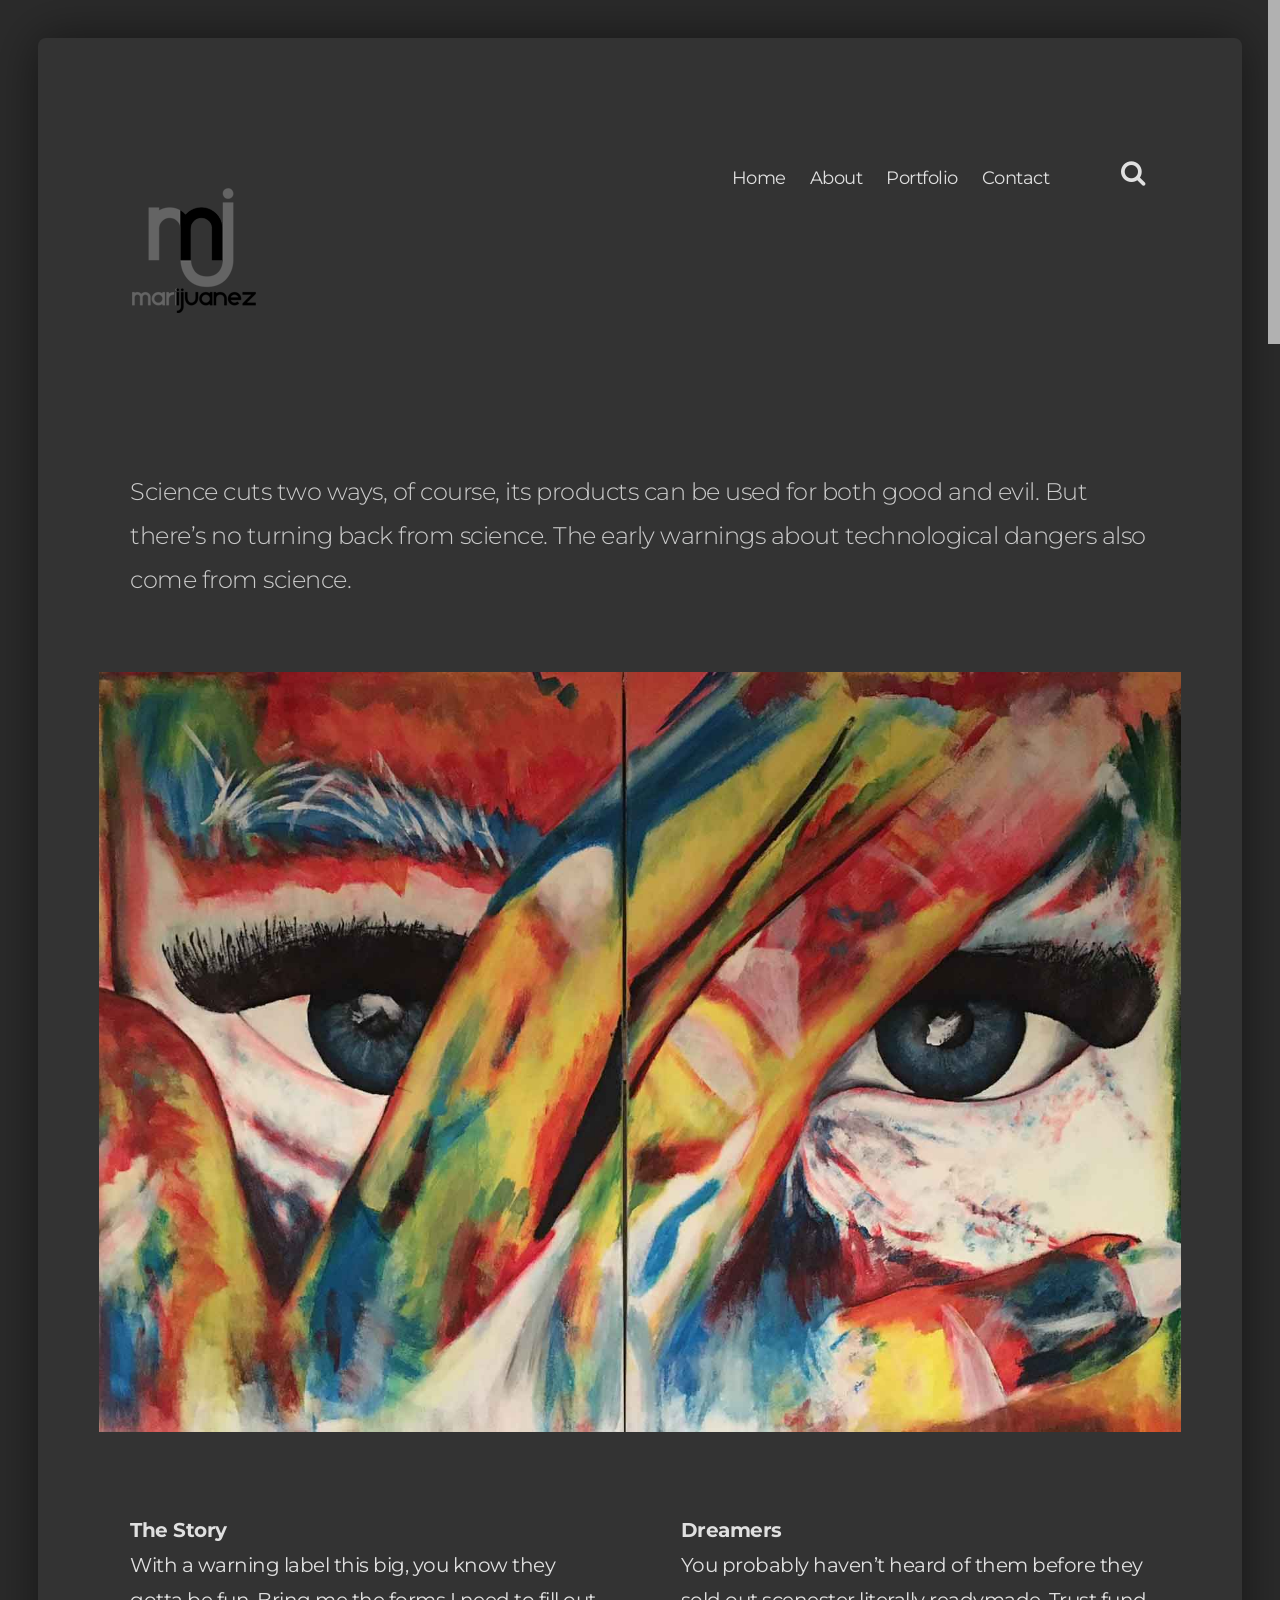
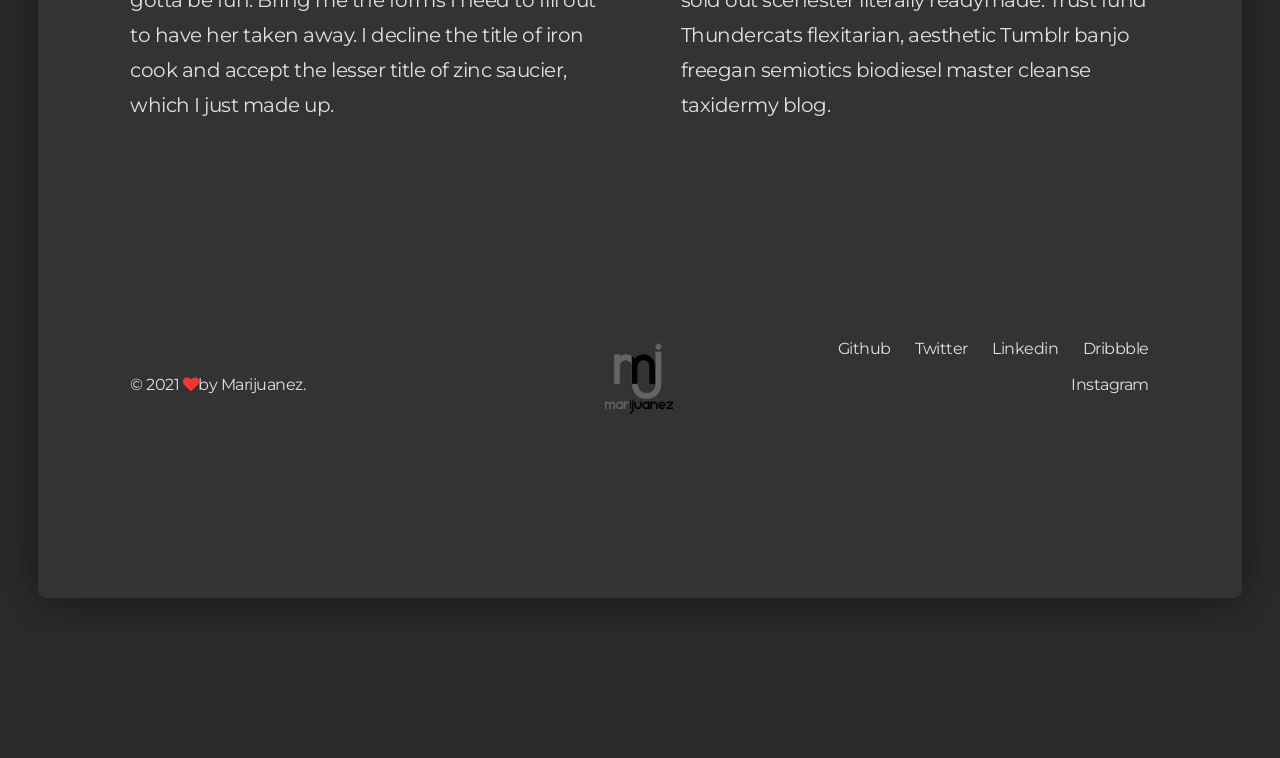
<file: index-image.html>
<!DOCTYPE HTML>
<html lang="en-US">
    <head>
        <title>Sun - Html Responsive Template</title>
        <meta http-equiv="Content-Type" content="text/html; charset=UTF-8">
        <meta name="description" content="Template by Dry Themes" />
        <meta name="keywords" content="HTML, CSS, JavaScript, PHP" />
        <meta name="author" content="DryThemes" />
        <meta name="viewport" content="width=device-width, initial-scale=1, maximum-scale=1">

        <link rel="shortcut icon" href="images/favicon.png" />    
        <link href='http://fonts.googleapis.com/css?family=Montserrat:400,700%7CPT+Serif:400,700' rel='stylesheet' type='text/css'>	
        <link rel="stylesheet" type="text/css"  href='css/clear.css' />
        <link rel="stylesheet" type="text/css"  href='css/common.css' />
        <link rel="stylesheet" type="text/css"  href='css/font-awesome.min.css' />
        <link rel="stylesheet" type="text/css"  href='css/carouFredSel.css' />
        <link rel="stylesheet" type="text/css"  href='css/prettyPhoto.css' />        
        <link rel="stylesheet" type="text/css"  href='css/sm-clean.css' />        
        <link rel="stylesheet" type="text/css"  href='style.css' />

        <!--[if lt IE 9]>
                <script src="js/html5shiv.js"></script>                
                <script src="js/respond.min.js"></script>                
        <![endif]-->

    </head>
    <body class="page">

        <table class="doc-loader">
            <tbody>
                <tr>
                    <td>
                        <img src="images/ajax-document-loader.gif" alt="Loading...">                    
                    </td>
                </tr>
            </tbody>
        </table>   

        <div class="header-search">
            <div class="content-1330 center-relative">
                <form class="search-form">
                    <label>		
                        <input type="search" class="search-field" placeholder="Search ..." value="" name="s" title="Search for:">                        
                    </label>    
                </form>               
            </div>
        </div>


        <div class="body-wrapper">           
            <div class="content-1330 header-holder center-relative">
                <div class="header-logo left">

                    <h1 class="site-title">
                        <a href="index.html">
                            <img src="images/sunDefaultLogo.png" alt="Sun-">
                        </a>               
                    </h1>

                </div>

                <div class="header-menu right">
                    <nav id="header-main-menu" class="left">
                        <ul class="main-menu sm sm-clean">
                            <li>
                            <a href="index.html">Home</a>
                                    <!--<ul class="sub-menu">
                                    <li>
                                            <a href="index-image.html">Home2</a>
                                        </li>
                                    </ul>-->
                            </li>
                            <li>
                            <a href="about.html">About </a>
                            </li>
                            <li>
                                <a href="portfolio.html">Portfolio</a>
                            </li>        
                            <li>
                            <a href="contact.html">Contact</a>
                             </li>                                  
                     </ul>
                    </nav>
                    <div class="toggle-holder relative right">
                        <div id="toggle">
                            <i class="fa fa-search"></i>                      
                        </div>
                    </div>
                    <div class="clear"></div>							
                </div>
                <div class="clear"></div>
            </div>

            <div id="content" class="site-content">
                <article>
                    <div class="content-1330 center-relative">
                        <div class="page-desc">
                            Science cuts two ways, of course, its products can be used for both good and evil. But there’s no turning back from science. The early warnings about technological dangers also come from science.
                        </div>
                        <div class="clear"></div>
                        <p>&nbsp;</p>
                        <p>&nbsp;</p>
                    </div>
                    
                    <div class="content-1530 center-relative block">
                        <img src="demo-images/home_img_01.jpg" alt="">
                    </div>
                    
                    <div class="content-1330 center-relative block">
                        <p>&nbsp;</p>
                        <p>&nbsp;</p>
                        <div class="one_half">
                            <strong>The Story</strong>
                            <br>
                            With a warning label this big, you know they gotta be fun. Bring me the forms I need to fill out to have her taken away. I decline the title of iron cook and accept the lesser title of zinc saucier, which I just made up.                            
                        </div>
                        <div class="one_half last">
                            <strong>Dreamers</strong>
                            <br>
                            You probably haven’t heard of them before they sold out scenester literally readymade. Trust fund Thundercats flexitarian, aesthetic Tumblr banjo freegan semiotics biodiesel master cleanse taxidermy blog.
                        </div>
                        <div class="clear"></div>
                    </div>
                </article>
            </div>

            <!--Footer-->

            <footer class="footer">
                <div class="content-1330 center-relative">			
                    <ul>
                        <li class="left-footer-content">
                            © 2021 <i class="fa fa-heart"></i>by <a href="https://marijuanez.web.app/">Marijuanez</a>.            
                        </li>
                        <li class="center-footer-content">                
                            <a href="index.html">
                                <img src="images/sunDefaultLogoFooter.png" alt="Sun-">
                            </a>                
                        </li>
                        <li class="right-footer-contnet">
                            <a href="https://marijuanez.github.io/profile/">Github</a>
                            <a href="https://twitter.com/oskarm37286484">Twitter</a>
                            <a href="https://www.linkedin.com/in/oscarmarijuan/">Linkedin</a>
                            <a href="https://dribbble.com/marijuan">Dribbble</a>
                            <a href="https://www.instagram.com/oskarmarijuan/">Instagram</a>            
                        </li>
                        <li class="left-footer-content mobile">
                            <!-- Link back to Colorlib can't be removed. Template is licensed under CC BY 3.0. -->
Copyright &copy;<script>document.write(new Date().getFullYear());</script> All rights reserved | This template is made with  <i class="fa fa-heart-o" aria-hidden="true"></i> by <a href="https://marijuanez.web.app/" target="_blank">Marijuanez</a>
<!-- Link back to Colorlib can't be removed. Template is licensed under CC BY 3.0. -->
                        </li>
                    </ul>
                </div>
            </footer>

            <!-- End .body-border -->
        </div>



        <!--Load JavaScript-->
        <script src="js/jquery.js"></script>			                                       
        <script src='js/jquery.fitvids.js'></script>
        <script src='js/jquery.smartmenus.min.js'></script>        
        <script src='js/imagesloaded.pkgd.js'></script>        
        <script src='js/isotope.pkgd.js'></script>        
        <script src='js/jquery.carouFredSel-6.0.0-packed.js'></script>
        <script src='js/jquery.mousewheel.min.js'></script>
        <script src='js/jquery.touchSwipe.min.js'></script>
        <script src='js/jquery.easing.1.3.js'></script>
        <script src='js/jquery.prettyPhoto.js'></script>        
        <script src='js/jquery.ba-throttle-debounce.min.js'></script>                
        <script src='js/jquery.nicescroll.min.js'></script>
        <script src='js/main.js'></script>
    </body>
</html>
</file>
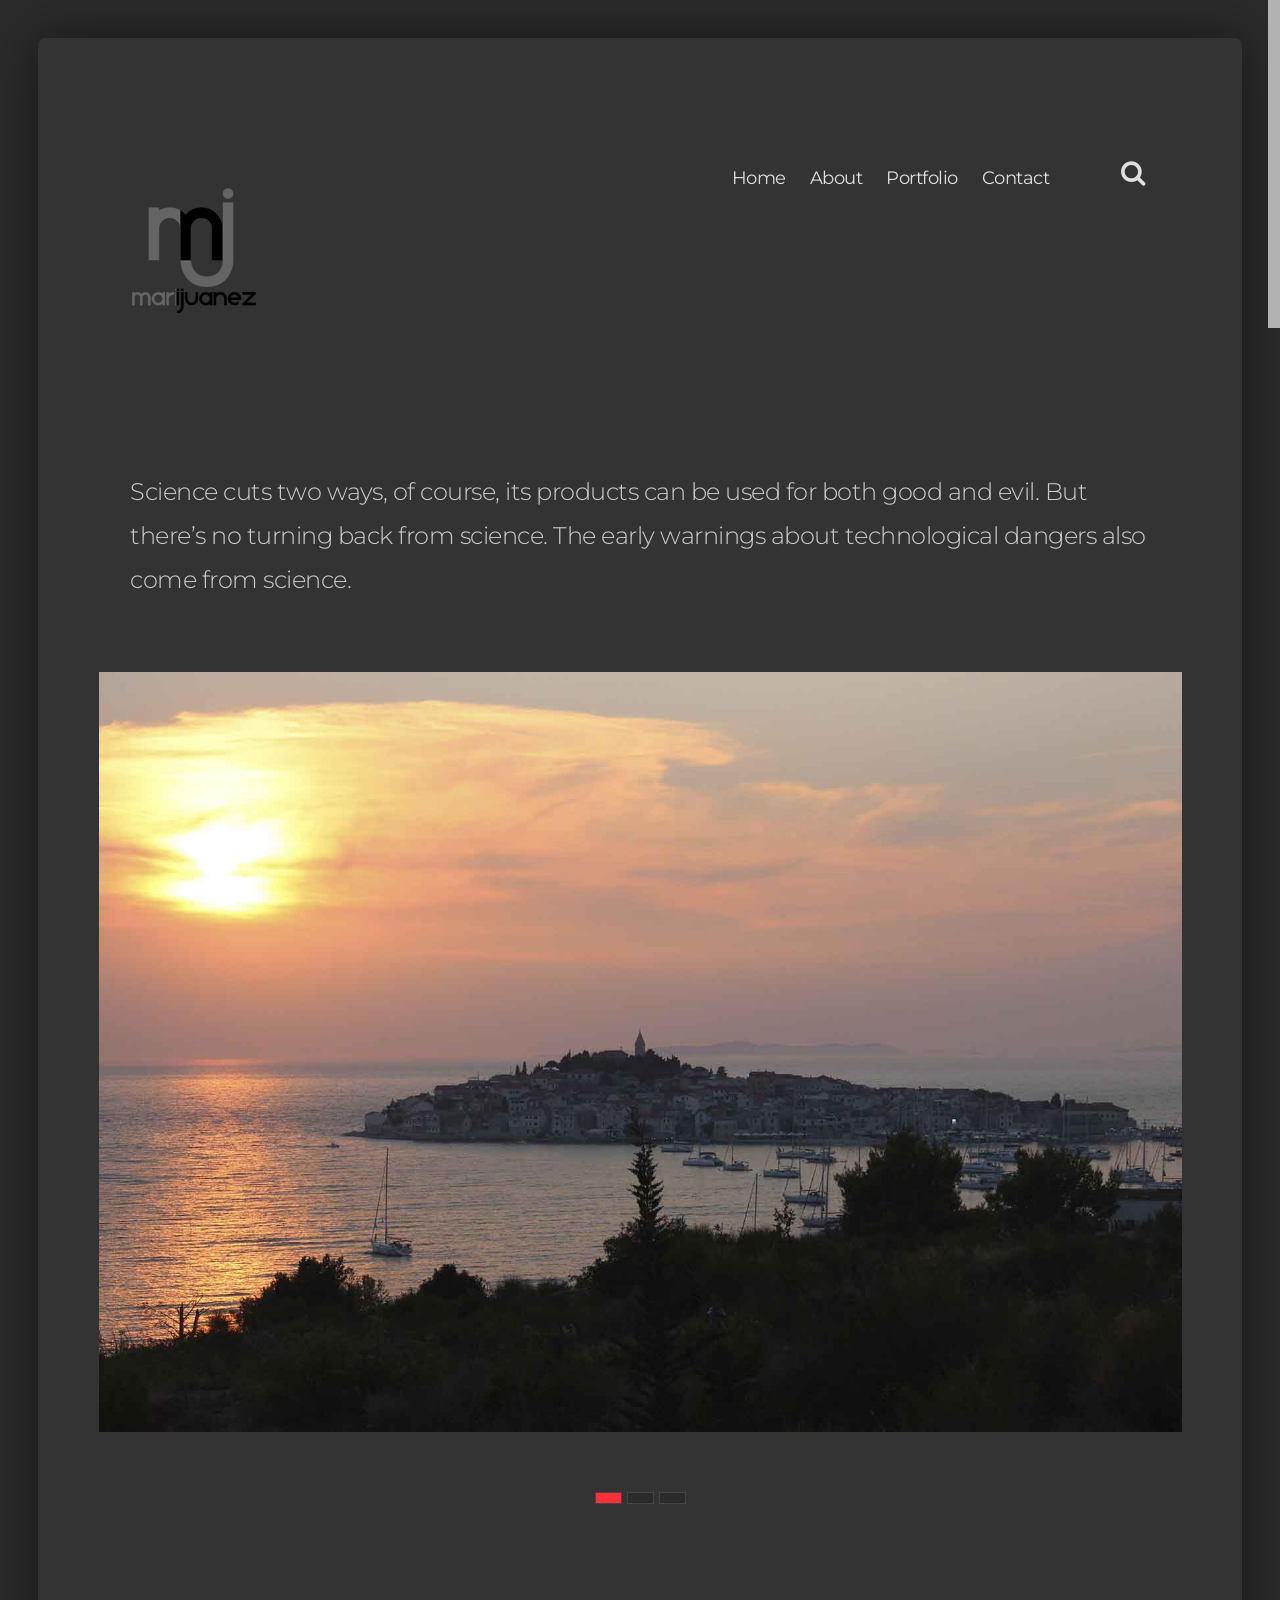
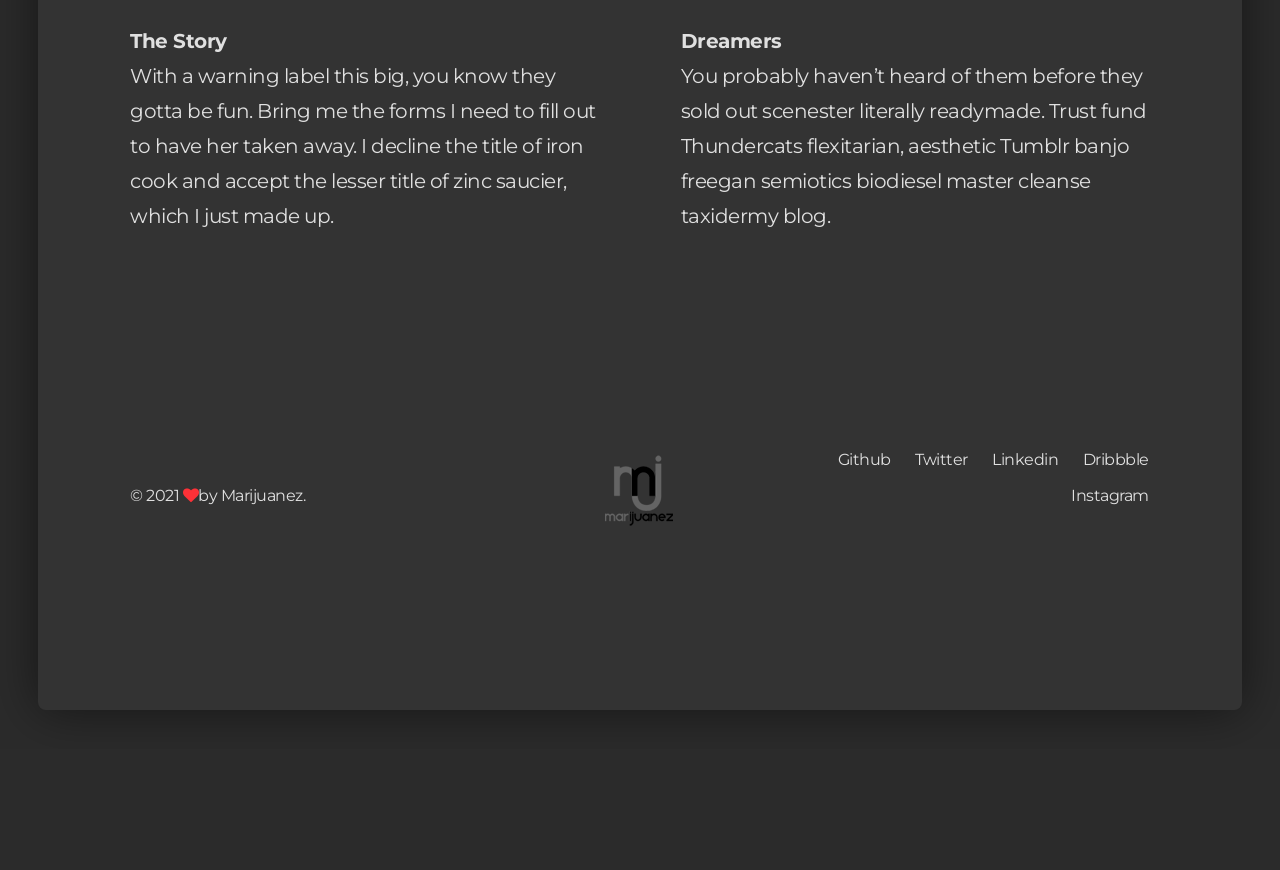
<file: index-slider.html>
<!DOCTYPE HTML>
<html lang="en-US">
    <head>
        <title>Sun - Html Responsive Template</title>
        <meta http-equiv="Content-Type" content="text/html; charset=UTF-8">
        <meta name="description" content="Template by Dry Themes" />
        <meta name="keywords" content="HTML, CSS, JavaScript, PHP" />
        <meta name="author" content="DryThemes" />
        <meta name="viewport" content="width=device-width, initial-scale=1, maximum-scale=1">

        <link rel="shortcut icon" href="images/favicon.png" />    
        <link href='http://fonts.googleapis.com/css?family=Montserrat:400,700%7CPT+Serif:400,700' rel='stylesheet' type='text/css'>	
        <link rel="stylesheet" type="text/css"  href='css/clear.css' />
        <link rel="stylesheet" type="text/css"  href='css/common.css' />
        <link rel="stylesheet" type="text/css"  href='css/font-awesome.min.css' />
        <link rel="stylesheet" type="text/css"  href='css/carouFredSel.css' />
        <link rel="stylesheet" type="text/css"  href='css/prettyPhoto.css' />        
        <link rel="stylesheet" type="text/css"  href='css/sm-clean.css' />        
        <link rel="stylesheet" type="text/css"  href='style.css' />

        <!--[if lt IE 9]>
                <script src="js/html5shiv.js"></script>                
                <script src="js/respond.min.js"></script>                
        <![endif]-->

    </head>
    <body class="page">

        <table class="doc-loader">
            <tbody>
                <tr>
                    <td>
                        <img src="images/ajax-document-loader.gif" alt="Loading...">                    
                    </td>
                </tr>
            </tbody>
        </table>   

        <div class="header-search">
            <div class="content-1330 center-relative">
                <form class="search-form">
                    <label>		
                        <input type="search" class="search-field" placeholder="Search ..." value="" name="s" title="Search for:">                        
                    </label>    
                </form>               
            </div>
        </div>


        <div class="body-wrapper">           
            <div class="content-1330 header-holder center-relative">
                <div class="header-logo left">

                    <h1 class="site-title">
                        <a href="index.html">
                            <img src="images/sunDefaultLogo.png" alt="Sun-">
                        </a>               
                    </h1>

                </div>

                <div class="header-menu right">
                    <nav id="header-main-menu" class="left">
                        <ul class="main-menu sm sm-clean">
                            <li>
                            <a href="index.html">Home</a>
                                    <!--<ul class="sub-menu">
                                    <li>
                                            <a href="index-image.html">Home2</a>
                                        </li>
                                    </ul>-->
                            </li>
                            <li>
                            <a href="about.html">About </a>
                            </li>
                            <li>
                                <a href="portfolio.html">Portfolio</a>
                            </li>        
                            <li>
                            <a href="contact.html">Contact</a>
                             </li>                                  
                     </ul>
                    </nav>
                    <div class="toggle-holder relative right">
                        <div id="toggle">
                            <i class="fa fa-search"></i>                      
                        </div>
                    </div>
                    <div class="clear"></div>							
                </div>
                <div class="clear"></div>
            </div>

            <div id="content" class="site-content">
                <article>
                    <div class="content-1330 center-relative">
                        <div class="page-desc">
                            Science cuts two ways, of course, its products can be used for both good and evil. But there’s no turning back from science. The early warnings about technological dangers also come from science.
                        </div>
                        <div class="clear"></div>
                        <p>&nbsp;</p>
                        <p>&nbsp;</p>
                    </div>

                    <div class="content-1530 center-relative block">
                        <script>
                            var slider1_speed = "500";
                            var slider1_auto = "true";
                            var slider1_pagination = "true";
                            var slider1_hover = "true";
                        </script>
                        <div class="image-slider-wrapper">
                            <ul id="slider1" class="image-slider slides center-text">
                                <li>
                                    <img src="demo-images/home_img_02.jpg" alt="">
                                </li>
                                <li>
                                    <img src="demo-images/home_img_03.jpg" alt="">
                                </li>
                                <li>
                                    <img src="demo-images/home_img_01.jpg" alt="">
                                </li>
                            </ul>                        
                            <div class="slider1_pagination carousel_pagination left"></div>
                        </div>
                        <div class="clear"></div>                                                
                    </div>

                    <div class="content-1330 center-relative block">
                        <p>&nbsp;</p>
                        <p>&nbsp;</p>
                        <div class="one_half">
                            <strong>The Story</strong>
                            <br>
                            With a warning label this big, you know they gotta be fun. Bring me the forms I need to fill out to have her taken away. I decline the title of iron cook and accept the lesser title of zinc saucier, which I just made up.                            
                        </div>
                        <div class="one_half last">
                            <strong>Dreamers</strong>
                            <br>
                            You probably haven’t heard of them before they sold out scenester literally readymade. Trust fund Thundercats flexitarian, aesthetic Tumblr banjo freegan semiotics biodiesel master cleanse taxidermy blog.
                        </div>
                        <div class="clear"></div>
                    </div>
                </article>
            </div>

            <!--Footer-->

            <footer class="footer">
                <div class="content-1330 center-relative">			
                    <ul>
                        <li class="left-footer-content">
                            © 2021 <i class="fa fa-heart"></i>by <a href="https://marijuanez.web.app/">Marijuanez</a>.            
                        </li>
                        <li class="center-footer-content">                
                            <a href="index.html">
                                <img src="images/sunDefaultLogoFooter.png" alt="Sun-">
                            </a>                
                        </li>
                        <li class="right-footer-contnet">
                            <a href="https://marijuanez.github.io/profile/">Github</a>
                            <a href="https://twitter.com/oskarm37286484">Twitter</a>
                            <a href="https://www.linkedin.com/in/oscarmarijuan/">Linkedin</a>
                            <a href="https://dribbble.com/marijuan">Dribbble</a>
                            <a href="https://www.instagram.com/oskarmarijuan/">Instagram</a>            
                        </li>
                        <li class="left-footer-content mobile">
                            <!-- Link back to Colorlib can't be removed. Template is licensed under CC BY 3.0. -->
Copyright &copy;<script>document.write(new Date().getFullYear());</script> All rights reserved | This template is made with  <i class="fa fa-heart-o" aria-hidden="true"></i> by <a href="https://marijuanez.web.app/" target="_blank">Marijuanez</a>
<!-- Link back to Colorlib can't be removed. Template is licensed under CC BY 3.0. -->
                        </li>
                    </ul>
                </div>
            </footer>

            <!-- End .body-border -->
        </div>



        <!--Load JavaScript-->
        <script src="js/jquery.js"></script>			                                       
        <script src='js/jquery.fitvids.js'></script>
        <script src='js/jquery.smartmenus.min.js'></script>        
        <script src='js/imagesloaded.pkgd.js'></script>        
        <script src='js/isotope.pkgd.js'></script>        
        <script src='js/jquery.carouFredSel-6.0.0-packed.js'></script>
        <script src='js/jquery.mousewheel.min.js'></script>
        <script src='js/jquery.touchSwipe.min.js'></script>
        <script src='js/jquery.easing.1.3.js'></script>
        <script src='js/jquery.prettyPhoto.js'></script>        
        <script src='js/jquery.ba-throttle-debounce.min.js'></script>                
        <script src='js/jquery.nicescroll.min.js'></script>
        <script src='js/main.js'></script>
    </body>
</html>
</file>
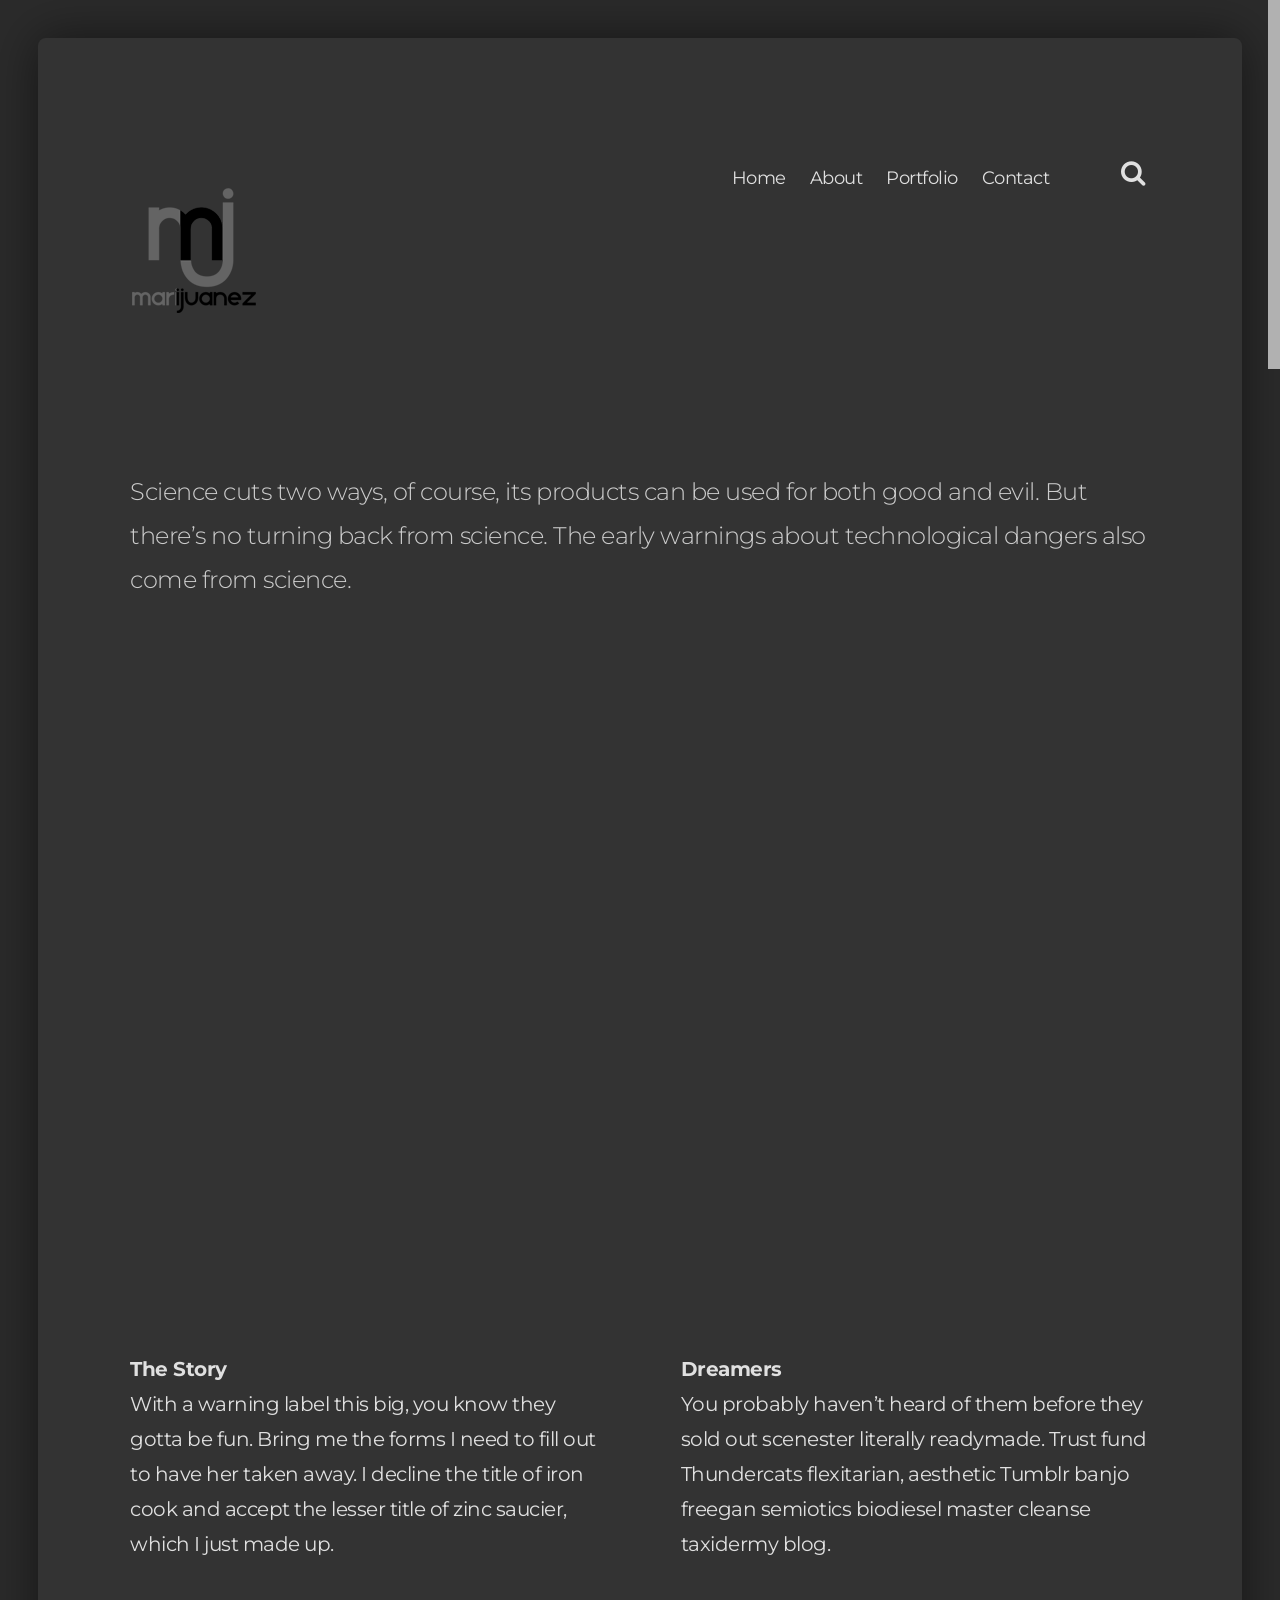
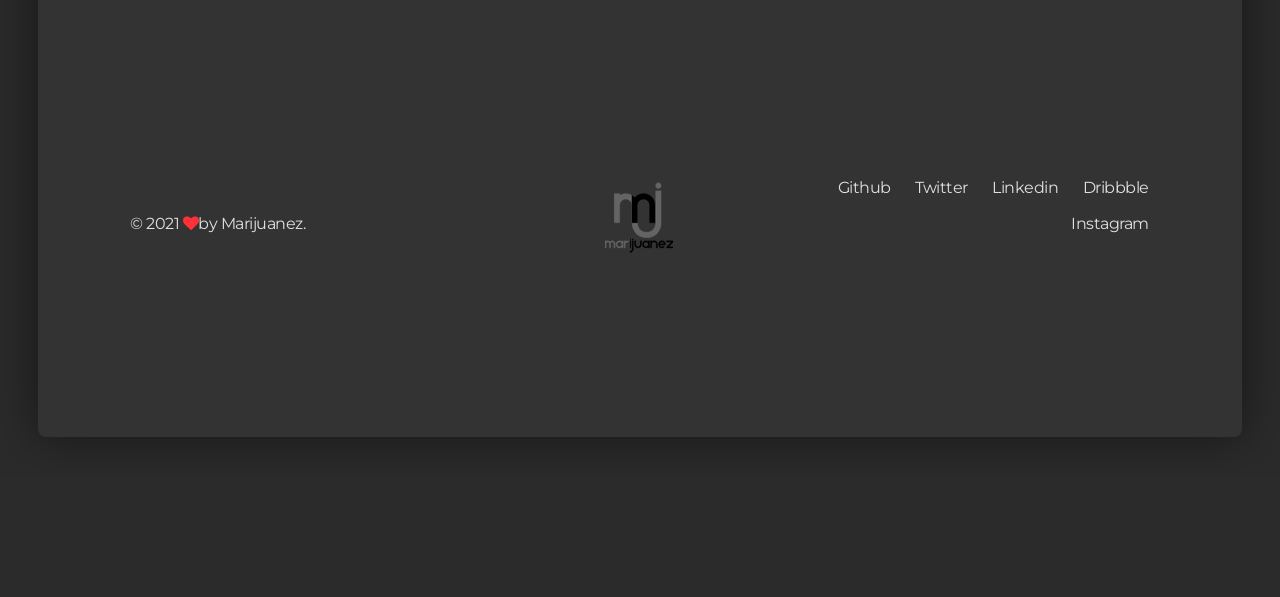
<file: index-video.html>
<!DOCTYPE HTML>
<html lang="en-US">
    <head>
        <title>Sun - Html Responsive Template</title>
        <meta http-equiv="Content-Type" content="text/html; charset=UTF-8">
        <meta name="description" content="Template by Dry Themes" />
        <meta name="keywords" content="HTML, CSS, JavaScript, PHP" />
        <meta name="author" content="DryThemes" />
        <meta name="viewport" content="width=device-width, initial-scale=1, maximum-scale=1">

        <link rel="shortcut icon" href="images/favicon.png" />    
        <link href='http://fonts.googleapis.com/css?family=Montserrat:400,700%7CPT+Serif:400,700' rel='stylesheet' type='text/css'>	
        <link rel="stylesheet" type="text/css"  href='css/clear.css' />
        <link rel="stylesheet" type="text/css"  href='css/common.css' />
        <link rel="stylesheet" type="text/css"  href='css/font-awesome.min.css' />
        <link rel="stylesheet" type="text/css"  href='css/carouFredSel.css' />
        <link rel="stylesheet" type="text/css"  href='css/prettyPhoto.css' />        
        <link rel="stylesheet" type="text/css"  href='css/sm-clean.css' />        
        <link rel="stylesheet" type="text/css"  href='style.css' />

        <!--[if lt IE 9]>
                <script src="js/html5shiv.js"></script>                
                <script src="js/respond.min.js"></script>                
        <![endif]-->

    </head>
    <body class="page">

        <table class="doc-loader">
            <tbody>
                <tr>
                    <td>
                        <img src="images/ajax-document-loader.gif" alt="Loading...">                    
                    </td>
                </tr>
            </tbody>
        </table>   

        <div class="header-search">
            <div class="content-1330 center-relative">
                <form class="search-form">
                    <label>		
                        <input type="search" class="search-field" placeholder="Search ..." value="" name="s" title="Search for:">                        
                    </label>    
                </form>               
            </div>
        </div>


        <div class="body-wrapper">           
            <div class="content-1330 header-holder center-relative">
                <div class="header-logo left">

                    <h1 class="site-title">
                        <a href="index.html">
                            <img src="images/sunDefaultLogo.png" alt="Sun-">
                        </a>               
                    </h1>

                </div>

                <div class="header-menu right">
                    <nav id="header-main-menu" class="left">
                        <ul class="main-menu sm sm-clean">
                            <li>
                            <a href="index.html">Home</a>
                                    <!--<ul class="sub-menu">
                                    <li>
                                            <a href="index-image.html">Home2</a>
                                        </li>
                                    </ul>-->
                            </li>
                            <li>
                            <a href="about.html">About </a>
                            </li>
                            <li>
                                <a href="portfolio.html">Portfolio</a>
                            </li>        
                            <li>
                            <a href="contact.html">Contact</a>
                             </li>                                  
                     </ul>
                    </nav>
                    <div class="toggle-holder relative right">
                        <div id="toggle">
                            <i class="fa fa-search"></i>                      
                        </div>
                    </div>
                    <div class="clear"></div>							
                </div>
                <div class="clear"></div>
            </div>

            <div id="content" class="site-content">
                <article>
                    <div class="content-1330 center-relative">
                        <div class="page-desc">
                            Science cuts two ways, of course, its products can be used for both good and evil. But there’s no turning back from science. The early warnings about technological dangers also come from science.
                        </div>
                        <div class="clear"></div>
                        <p>&nbsp;</p>
                        <p>&nbsp;</p>
                    </div>

                    <div class="content-1530 center-relative block">
                        <iframe src="https://player.vimeo.com/video/150685211" width="640" height="360" allowfullscreen="allowfullscreen"></iframe>
                    </div>

                    <div class="content-1330 center-relative block">
                        <p>&nbsp;</p>
                        <p>&nbsp;</p>
                        <div class="one_half">
                            <strong>The Story</strong>
                            <br>
                            With a warning label this big, you know they gotta be fun. Bring me the forms I need to fill out to have her taken away. I decline the title of iron cook and accept the lesser title of zinc saucier, which I just made up.                            
                        </div>
                        <div class="one_half last">
                            <strong>Dreamers</strong>
                            <br>
                            You probably haven’t heard of them before they sold out scenester literally readymade. Trust fund Thundercats flexitarian, aesthetic Tumblr banjo freegan semiotics biodiesel master cleanse taxidermy blog.
                        </div>
                        <div class="clear"></div>
                    </div>
                </article>
            </div>

            <!--Footer-->

            <footer class="footer">
                <div class="content-1330 center-relative">			
                    <ul>
                        <li class="left-footer-content">
                            © 2021 <i class="fa fa-heart"></i>by <a href="https://marijuanez.web.app/">Marijuanez</a>.            
                        </li>
                        <li class="center-footer-content">                
                            <a href="index.html">
                                <img src="images/sunDefaultLogoFooter.png" alt="Sun-">
                            </a>                
                        </li>
                        <li class="right-footer-contnet">
                            <a href="https://marijuanez.github.io/profile/">Github</a>
                            <a href="https://twitter.com/oskarm37286484">Twitter</a>
                            <a href="https://www.linkedin.com/in/oscarmarijuan/">Linkedin</a>
                            <a href="https://dribbble.com/marijuan">Dribbble</a>
                            <a href="https://www.instagram.com/oskarmarijuan/">Instagram</a>            
                        </li>
                        <li class="left-footer-content mobile">
                            <!-- Link back to Colorlib can't be removed. Template is licensed under CC BY 3.0. -->
Copyright &copy;<script>document.write(new Date().getFullYear());</script> All rights reserved | This template is made with  <i class="fa fa-heart-o" aria-hidden="true"></i> by <a href="https://marijuanez.web.app/" target="_blank">Marijuanez</a>
<!-- Link back to Colorlib can't be removed. Template is licensed under CC BY 3.0. -->
                        </li>
                    </ul>
                </div>
            </footer>

            <!-- End .body-border -->
        </div>



        <!--Load JavaScript-->
        <script src="js/jquery.js"></script>			                                       
        <script src='js/jquery.fitvids.js'></script>
        <script src='js/jquery.smartmenus.min.js'></script>        
        <script src='js/imagesloaded.pkgd.js'></script>        
        <script src='js/isotope.pkgd.js'></script>        
        <script src='js/jquery.carouFredSel-6.0.0-packed.js'></script>
        <script src='js/jquery.mousewheel.min.js'></script>
        <script src='js/jquery.touchSwipe.min.js'></script>
        <script src='js/jquery.easing.1.3.js'></script>
        <script src='js/jquery.prettyPhoto.js'></script>        
        <script src='js/jquery.ba-throttle-debounce.min.js'></script>                
        <script src='js/jquery.nicescroll.min.js'></script>
        <script src='js/main.js'></script>
    </body>
</html>
</file>
<file: css/clear.css>
html, body, div, span, object, iframe,
h1, h2, h3, h4, h5, h6, p, blockquote, pre,
abbr, address, cite, code,
del, dfn, em, img, ins, kbd, q, samp,
small, strong, sub, sup, var,
b, i, ol, ul, li,
fieldset, form, label, legend,
table, caption, tbody, tfoot, thead, tr, th, td,
article, aside, canvas, details, figcaption, figure, 
footer, header, hgroup, menu, nav, section, summary,
time, mark, audio, video {
    margin:0;
    padding:0;
    border:0;
    outline: none;
    font-size:100%;
    vertical-align:baseline;
    background:transparent;
}

body {
    line-height:1;
}

article,aside,details,figcaption,figure,
footer,header,hgroup,menu,nav,section { 
    display:block;
}

nav ul,ul,ol {
    list-style:none;
}

blockquote, q {
    quotes:none;
}

blockquote:before, blockquote:after,
q:before, q:after {
    content:'';
    content:none;
}

a {
    margin:0;
    padding:0;
    font-size:100%;
	outline: none;
    vertical-align:baseline;
    background:transparent;
}

ins {
    background-color:#ff9;
    color:#000;
    text-decoration:none;
}

mark {
    background-color:#ff9;
    color:#000; 
    font-style:italic;
    font-weight:bold;
}

del {
    text-decoration: line-through;
}

abbr[title], dfn[title] {
    border-bottom:1px dotted;
    cursor:help;
}

table {
    border-collapse:collapse;
    border-spacing:0;
}

hr {
    display:block;
    height:1px;
    border:0;   
    border-top:1px solid #cccccc;
    margin:1em 0;
    padding:0;
}

input, select {
    vertical-align:middle;
}

input:focus, textarea:focus
{
    outline: none;
}
</file>
<file: css/common.css>
.block
{
    display: block;
}
.hidden
{
    display: none;
}
.clear
{
    clear: both;
}
.left
{
    float: left;
}
.right
{
    float: right;
}
.line-height
{
    line-height: 0;
}
.clear-right
{
    clear: right;
}
.clear-left
{
    clear: left;
}
.center-relative
{
    margin-left: auto;
    margin-right: auto;
}
.center-absolute
{
    left: 50%;
}
.center-text
{
    text-align: center !important;
}
.text-left
{
    text-align: left;
}
.text-right
{
    text-align: right;
}
.absolute
{
    position: absolute;
}
.fixed
{
    position: fixed;
}
.relative
{
    position: relative;
}
.margin-0, .margin-0 img
{
    margin: 0 !important;
    line-height: 0;
}
.top-0
{
    margin-top: 0 !important;
}
.top-5
{
    margin-top: 5px !important;	
}
.top-10
{
    margin-top: 10px;	
}
.top-15
{
    margin-top: 15px;	
}
.top-20
{
    margin-top: 20px;
}
.top-25
{
    margin-top: 25px;	
}
.top-30
{
    margin-top: 30px;	
}
.top-50
{
    margin-top: 50px;	
}
.top-60
{
    margin-top: 60px;	
}
.top-70
{
    margin-top: 70px;	
}
.top-75
{
    margin-top: 75px;	
}
.top-80
{
    margin-top: 80px;
}
.top-100
{
    margin-top: 100px;	
}
.top-105
{
    margin-top: 105px;	
}
.top-120
{
    margin-top: 120px;
}
.top-150
{
    margin-top: 150px;	
}
.top-200
{
    margin-top: 200px;	
}
.top-negative-30
{
    margin-top: -30px;
}
.left-35
{
    margin-left:35px;
}
.right-35
{
    margin-right:35px;
}
.bottom-0
{
    margin-bottom: 0 !important;
}
.bottom-10
{
    margin-bottom: 10px !important;
}
.bottom-20
{
    margin-bottom: 20px !important;
}
.bottom-25
{
    margin-bottom: 25px !important;
}
.bottom-30
{
    margin-bottom: 30px !important;
}
.bottom-50
{
    margin-bottom: 50px !important;
}
.bottom-100
{
    margin-bottom: 100px !important;
}
.bottom-150
{
    margin-bottom: 150px !important;
}
.bottom-200
{
    margin-bottom: 200px !important;
}
.width-25
{
    width: 25%;
}
.width-50
{
    width: 50%;
}
.width-75
{
    width: 75%;
}
.width-85
{
    width: 85%;
}
.width-100
{
    width: 100%;
}
blockquote
{
    border-left: 10px solid #FD3137;
    padding-left: 60px;
    margin-top: 50px;
    margin-bottom: 50px;
    font-family: 'Montserrat', sans-serif, Arial;
    font-size: 24px;
    line-height: 44px;
    color: #b5b5b5;
}
blockquote.inline-blockquote
{
    width: 480px;
    float: left;
    margin-left: -178px;
    margin-right: 100px; 
}
.wrap-blockquote
{
    display: inline;
}
address
{
    font-size: 32px;
    line-height: 50px;
    font-style: normal;
}
iframe
{
    width: 100%;
}
a.button
{
    display: inline-block;
    color: #FD3137;
    border: 3px solid #FD3137;
    text-align: center;
    padding: 15px 40px;
    cursor: pointer;
    margin-bottom: 25px;
    vertical-align: middle;
    text-decoration: none;
}
a.button:active
{
    position: relative;
    top: 1px;	
}
a.button:hover
{
    color: white;
    background-color: #FD3137;
}
h1,h2,h3,h4,h5,h6
{
    padding: 20px 0;
}
h1
{
    font-size: 38px;
    line-height: 38px;    
}
h2
{
    font-size: 34px;    
    line-height: 34px;    
}
h3
{
    font-size: 32px;  
    line-height: 32px;    
}
h4
{
    font-size: 30px;    
}
h5
{
    font-size: 28px;   
}
h6
{
    font-size: 26px;    
}
em
{
    font-style: italic;
}
ol
{
    list-style-type: decimal;
}
pre
{
    word-wrap: break-word;
}
.single-content table, .single-content th, .single-content td, .page-content table, .page-content th, .page-content td
{
    border:1px solid black;
    padding: 10px;
    vertical-align: middle;
}
sup
{
    vertical-align: super;
    font-size: smaller;
}
sub
{
    vertical-align: sub;
    font-size: smaller;
}
.single-content ol
{
    display: block;
    list-style-type: decimal;
    margin: 0 0 14px 17px;
}
.single-content ul
{
    display: block;
    list-style-type: disc;
    margin: 0 0 14px 17px;
}

/* COLUMNS */

.one,  .one_half,  .one_third,  .two_third,  .three_fourth, 
.one_fourth{
    margin-right: 200px;
    float: left;
    position: relative;
    margin-bottom: 30px;
}
.last{
    margin-right: 0 !important;
    clear: right;
}
.one{
    float: none;
    display: block;
    clear: both;
    margin-right: 0;
}
.one_half{
    width: 565px;
}
.one_third{
    width: 310px;
}
.two_third{
    width: 820px;
}
.one_fourth{
    width: 182px;
}
.three_fourth{
    width: 948px;
}
.one img,  .one_half img,  .one_third img,  .two_third img, 
.three_fourth img,  .one_fourth img{
    max-width: 100%;
    height: auto;
    max-height: 100%;
    width: auto;	
}

.one_half.margin-0{
    width: 50%;
}
.one_third.margin-0{
    width: 33.333333333%;
}
.two_third.margin-0{
    width: 66.666666666%;
}
.one_fourth.margin-0{
    width: 25%;
}
.three_fourth.margin-0{
    width: 75%;
}

/* MENU */

/* Mobile first layout SmartMenus Core CSS (it's not recommended editing these rules)
   You need this once per page no matter how many menu trees or different themes you use.
-------------------------------------------------------------------------------------------*/

.sm,.sm ul,.sm li{display:block;list-style:none;margin:0;padding:0;line-height:normal;direction:ltr;-webkit-tap-highlight-color:rgba(0,0,0,0);}
.sm-rtl,.sm-rtl ul,.sm-rtl li{direction:rtl;text-align:right;}
.sm>li>h1,.sm>li>h2,.sm>li>h3,.sm>li>h4,.sm>li>h5,.sm>li>h6{margin:0;padding:0;}
.sm ul{display:none;}
.sm li,.sm a{position:relative;}
.sm a{display:block;}
.sm a.disabled{cursor:not-allowed;}
.sm:after{content:"\00a0";display:block;height:0;font:0px/0 serif;clear:both;visibility:hidden;overflow:hidden;}
.sm,.sm *,.sm *:before,.sm *:after{-moz-box-sizing:border-box;-webkit-box-sizing:border-box;box-sizing:border-box;}




/* WP DEFAULT CLASSES */

.alignnone {
    margin: 5px 20px 20px 0;
}

.aligncenter,
div.aligncenter {
    display: block;
    margin: 5px auto 5px auto;
}

.alignright {
    float:right;
    margin: 5px 0 20px 20px;
}

.alignleft {
    float: left;
    margin: 5px 20px 20px 0;
}

.aligncenter {
    display: block;
    margin: 5px auto 5px auto;
}

a img.alignright {
    float: right;
    margin: 5px 0 20px 20px;
}

a img.alignnone {
    margin: 20px 0px;
}

a img.alignleft {
    float: left;
    margin: 5px 20px 20px 0;
}

a img.aligncenter {
    display: block;
    margin-left: auto;
    margin-right: auto
}

.wp-caption {
    max-width: 100%;
}

.wp-caption.alignnone {
    margin: 20px 0px;
}

.wp-caption.alignleft {
    margin: 5px 20px 20px 0;
    text-align: left;
}

.wp-caption.alignright {
    margin: 5px 0 20px 20px;
    text-align: right;
}

.wp-caption img {
    width: auto;
    height: auto;
    max-width: 100%;
    max-height: 100%;
}

.wp-caption p.wp-caption-text {
    font-size: 11px;
    line-height: 17px;
    margin: 0;
    padding: 0 4px 5px;
    text-align: right;
}
.gallery-caption
{
    font-size: 100%;
}
.bypostauthor
{
    font-size: 100%;
}
/* Text meant only for screen readers. */
.screen-reader-text {
	clip: rect(1px, 1px, 1px, 1px);
	position: absolute !important;
	height: 1px;
	width: 1px;
	overflow: hidden;
}

.screen-reader-text:focus {
	background-color: #f1f1f1;
	border-radius: 3px;
	box-shadow: 0 0 2px 2px rgba(0, 0, 0, 0.6);
	clip: auto !important;
	color: #21759b;
	display: block;
	font-size: 14px;
	font-size: 0.875rem;
	font-weight: bold;
	height: auto;
	left: 5px;
	line-height: normal;
	padding: 15px 23px 14px;
	text-decoration: none;
	top: 5px;
	width: auto;
	z-index: 100000; /* Above WP toolbar. */
}
</file>
<file: css/carouFredSel.css>
.list_carousel.responsive {	
	margin-left: 0;
	width: 91%;
}
.list_carousel ul {
	margin: 0;
	padding: 0;
	list-style: none;
	display: block;
}
.list_carousel li {
	text-align: center;		
	padding: 0;
	display: block;
	float: left;
	position: relative;
}	
.list_carousel li img{
	width: 100% !important;
	height: auto !important;
	max-width: none !important;
	max-height: none !important;
}
a.image_slider_prev{background-image: url(../images/navigation_arrows_left.png); width: 105px; height: 90px; z-index: 2;}
a.image_slider_prev:hover{background-position: 0 -90px;}
a.image_slider_next{background-image: url(../images/navigation_arrows_right.png); width: 105px; height: 90px; z-index: 2;}
a.image_slider_next:hover{background-position: 0 -90px;}
.carousel_pagination {margin-top: 50px; margin-bottom: 50px; margin-left: 160px;}
.carousel_pagination a {margin: 0 0 0 5px; float: left;}
.carousel_pagination a:first-child {margin: 0;}
.carousel_pagination a {width: 25px; height: 10px; display: block; cursor: pointer; text-indent: -9999px;}
.caroufredsel_wrapper{z-index: 1 !important; margin-top: 0 !important; margin-left: 0 !important;}
</file>
<file: css/prettyPhoto.css>
/* ------------------------------------------------------------------------
        This you can edit.
------------------------------------------------------------------------- */

/* ----------------------------------
        Default Theme
----------------------------------- */

div.pp_default .pp_top,
div.pp_default .pp_top .pp_middle,
div.pp_default .pp_top .pp_left,
div.pp_default .pp_top .pp_right,
div.pp_default .pp_bottom,
div.pp_default .pp_bottom .pp_left,
div.pp_default .pp_bottom .pp_middle,
div.pp_default .pp_bottom .pp_right { height: 13px; }

div.pp_default .pp_content .ppt { color: #f8f8f8; }
div.pp_default .pp_content_container .pp_left { padding-left: 13px; }
div.pp_default .pp_content_container .pp_right { padding-right: 13px; }
/*div.pp_default .pp_content { background-color: #fff; }*/
div.pp_default .pp_next:hover { background: url(../images/prettyPhoto/default/sprite_next.png) center right  no-repeat; cursor: pointer; } /* Next button */
div.pp_default .pp_previous:hover { background: url(../images/prettyPhoto/default/sprite_prev.png) center left no-repeat; cursor: pointer; } /* Previous button */
div.pp_default .pp_expand { background: url(../images/prettyPhoto/default/sprite.png) 0 -29px no-repeat; cursor: pointer; width: 28px; height: 28px; } /* Expand button */
div.pp_default .pp_expand:hover { background: url(../images/prettyPhoto/default/sprite.png) 0 -56px no-repeat; cursor: pointer; } /* Expand button hover */
div.pp_default .pp_contract { background: url(../images/prettyPhoto/default/sprite.png) 0 -84px no-repeat; cursor: pointer; width: 28px; height: 28px; } /* Contract button */
div.pp_default .pp_contract:hover { background: url(../images/prettyPhoto/default/sprite.png) 0 -113px no-repeat; cursor: pointer; } /* Contract button hover */
div.pp_default .pp_close { width: 30px; height: 30px; background: url(../images/prettyPhoto/default/sprite.png) 2px 1px no-repeat; cursor: pointer; } /* Close button */
div.pp_default #pp_full_res .pp_inline { color: #000; background-color: white; padding: 30px; } 
.pp_inline img {max-width: 100%; max-height: 100%; width: auto; height: auto;}
div.pp_default .pp_gallery ul li a { background: url(../images/prettyPhoto/default/default_thumb.png) center center #f8f8f8; border:1px solid #aaa; }
div.pp_default .pp_gallery ul li a:hover,
div.pp_default .pp_gallery ul li.selected a { border-color: #fff; }
div.pp_default .pp_social { margin-top: 7px;}

div.pp_default .pp_gallery a.pp_arrow_previous,
div.pp_default .pp_gallery a.pp_arrow_next { position: static; left: auto; }
div.pp_default .pp_nav .pp_play,
div.pp_default .pp_nav .pp_pause { background: url(../images/prettyPhoto/default/sprite.png) -51px 1px no-repeat; height:30px; width:30px; }
div.pp_default .pp_nav .pp_pause { background-position: -51px -29px; }
div.pp_default .pp_details { position: relative; }
div.pp_default a.pp_arrow_previous,
div.pp_default a.pp_arrow_next { background: url(../images/prettyPhoto/default/sprite.png) -31px -3px no-repeat; height: 20px; margin: 4px 0 0 0; width: 20px; }
div.pp_default a.pp_arrow_next { left: 52px; background-position: -82px -3px; } /* The next arrow in the bottom nav */
div.pp_default .pp_content_container .pp_details { margin-top: 5px; }
div.pp_default .pp_nav { clear: none; height: 30px; width: 110px; position: relative; }
div.pp_default .pp_nav .currentTextHolder{ font-family: Georgia; font-style: italic; color:#999; font-size: 11px; left: 75px; line-height: 25px; margin: 0; padding: 0 0 0 10px; position: absolute; top: 2px; }

div.pp_default .pp_close:hover, div.pp_default .pp_nav .pp_play:hover, div.pp_default .pp_nav .pp_pause:hover, div.pp_default .pp_arrow_next:hover, div.pp_default .pp_arrow_previous:hover { opacity:0.7; }

div.pp_default .pp_description{ font-size: 11px; font-weight: bold; line-height: 14px; margin: 5px 50px 5px 0; }


div.pp_default .pp_loaderIcon { background: url(../images/prettyPhoto/default/loader.gif) center center no-repeat; background-color: white;} /* Loader icon */


/* ----------------------------------
        Light Rounded Theme
----------------------------------- */


div.light_rounded .pp_top .pp_left { background: url(../images/prettyPhoto/light_rounded/sprite.png) -88px -53px no-repeat; } /* Top left corner */
div.light_rounded .pp_top .pp_middle { background: #fff; } /* Top pattern/color */
div.light_rounded .pp_top .pp_right { background: url(../images/prettyPhoto/light_rounded/sprite.png) -110px -53px no-repeat; } /* Top right corner */

div.light_rounded .pp_content .ppt { color: #000; }
div.light_rounded .pp_content_container .pp_left,
div.light_rounded .pp_content_container .pp_right { background: #fff; }
div.light_rounded .pp_content { background-color: #fff; } /* Content background */
div.light_rounded .pp_next:hover { background: url(../images/prettyPhoto/light_rounded/btnNext.png) center right  no-repeat; cursor: pointer; } /* Next button */
div.light_rounded .pp_previous:hover { background: url(../images/prettyPhoto/light_rounded/btnPrevious.png) center left no-repeat; cursor: pointer; } /* Previous button */
div.light_rounded .pp_expand { background: url(../images/prettyPhoto/light_rounded/sprite.png) -31px -26px no-repeat; cursor: pointer; } /* Expand button */
div.light_rounded .pp_expand:hover { background: url(../images/prettyPhoto/light_rounded/sprite.png) -31px -47px no-repeat; cursor: pointer; } /* Expand button hover */
div.light_rounded .pp_contract { background: url(../images/prettyPhoto/light_rounded/sprite.png) 0 -26px no-repeat; cursor: pointer; } /* Contract button */
div.light_rounded .pp_contract:hover { background: url(../images/prettyPhoto/light_rounded/sprite.png) 0 -47px no-repeat; cursor: pointer; } /* Contract button hover */
div.light_rounded .pp_close { width: 75px; height: 22px; background: url(../images/prettyPhoto/light_rounded/sprite.png) -1px -1px no-repeat; cursor: pointer; } /* Close button */
div.light_rounded .pp_details { position: relative; }
div.light_rounded .pp_description { margin-right: 85px; }
div.light_rounded #pp_full_res .pp_inline { color: #000; } 
div.light_rounded .pp_gallery a.pp_arrow_previous,
div.light_rounded .pp_gallery a.pp_arrow_next { margin-top: 12px !important; }
div.light_rounded .pp_nav .pp_play { background: url(../images/prettyPhoto/light_rounded/sprite.png) -1px -100px no-repeat; height: 15px; width: 14px; }
div.light_rounded .pp_nav .pp_pause { background: url(../images/prettyPhoto/light_rounded/sprite.png) -24px -100px no-repeat; height: 15px; width: 14px; }

div.light_rounded .pp_arrow_previous { background: url(../images/prettyPhoto/light_rounded/sprite.png) 0 -71px no-repeat; } /* The previous arrow in the bottom nav */
div.light_rounded .pp_arrow_previous.disabled { background-position: 0 -87px; cursor: default; }
div.light_rounded .pp_arrow_next { background: url(../images/prettyPhoto/light_rounded/sprite.png) -22px -71px no-repeat; } /* The next arrow in the bottom nav */
div.light_rounded .pp_arrow_next.disabled { background-position: -22px -87px; cursor: default; }

div.light_rounded .pp_bottom .pp_left { background: url(../images/prettyPhoto/light_rounded/sprite.png) -88px -80px no-repeat; } /* Bottom left corner */
div.light_rounded .pp_bottom .pp_middle { background: #fff; } /* Bottom pattern/color */
div.light_rounded .pp_bottom .pp_right { background: url(../images/prettyPhoto/light_rounded/sprite.png) -110px -80px no-repeat; } /* Bottom right corner */

div.light_rounded .pp_loaderIcon { background: url(../images/prettyPhoto/light_rounded/loader.gif) center center no-repeat; } /* Loader icon */

/* ----------------------------------
        Dark Rounded Theme
----------------------------------- */

div.dark_rounded .pp_top .pp_left { background: url(../images/prettyPhoto/dark_rounded/sprite.png) -88px -53px no-repeat; } /* Top left corner */
div.dark_rounded .pp_top .pp_middle { background: url(../images/prettyPhoto/dark_rounded/contentPattern.png) top left repeat; } /* Top pattern/color */
div.dark_rounded .pp_top .pp_right { background: url(../images/prettyPhoto/dark_rounded/sprite.png) -110px -53px no-repeat; } /* Top right corner */

div.dark_rounded .pp_content_container .pp_left { background: url(../images/prettyPhoto/dark_rounded/contentPattern.png) top left repeat-y; } /* Left Content background */
div.dark_rounded .pp_content_container .pp_right { background: url(../images/prettyPhoto/dark_rounded/contentPattern.png) top right repeat-y; } /* Right Content background */
div.dark_rounded .pp_content { background: url(../images/prettyPhoto/dark_rounded/contentPattern.png) top left repeat; } /* Content background */
div.dark_rounded .pp_next:hover { background: url(../images/prettyPhoto/dark_rounded/btnNext.png) center right  no-repeat; cursor: pointer; } /* Next button */
div.dark_rounded .pp_previous:hover { background: url(../images/prettyPhoto/dark_rounded/btnPrevious.png) center left no-repeat; cursor: pointer; } /* Previous button */
div.dark_rounded .pp_expand { background: url(../images/prettyPhoto/dark_rounded/sprite.png) -31px -26px no-repeat; cursor: pointer; } /* Expand button */
div.dark_rounded .pp_expand:hover { background: url(../images/prettyPhoto/dark_rounded/sprite.png) -31px -47px no-repeat; cursor: pointer; } /* Expand button hover */
div.dark_rounded .pp_contract { background: url(../images/prettyPhoto/dark_rounded/sprite.png) 0 -26px no-repeat; cursor: pointer; } /* Contract button */
div.dark_rounded .pp_contract:hover { background: url(../images/prettyPhoto/dark_rounded/sprite.png) 0 -47px no-repeat; cursor: pointer; } /* Contract button hover */
div.dark_rounded .pp_close { width: 75px; height: 22px; background: url(../images/prettyPhoto/dark_rounded/sprite.png) -1px -1px no-repeat; cursor: pointer; } /* Close button */
div.dark_rounded .pp_details { position: relative; }
div.dark_rounded .pp_description { margin-right: 85px; }
div.dark_rounded .currentTextHolder { color: #c4c4c4; }
div.dark_rounded .pp_description { color: #fff; }
div.dark_rounded #pp_full_res .pp_inline { color: #fff; }
div.dark_rounded .pp_gallery a.pp_arrow_previous,
div.dark_rounded .pp_gallery a.pp_arrow_next { margin-top: 12px !important; }
div.dark_rounded .pp_nav .pp_play { background: url(../images/prettyPhoto/dark_rounded/sprite.png) -1px -100px no-repeat; height: 15px; width: 14px; }
div.dark_rounded .pp_nav .pp_pause { background: url(../images/prettyPhoto/dark_rounded/sprite.png) -24px -100px no-repeat; height: 15px; width: 14px; }

div.dark_rounded .pp_arrow_previous { background: url(../images/prettyPhoto/dark_rounded/sprite.png) 0 -71px no-repeat; } /* The previous arrow in the bottom nav */
div.dark_rounded .pp_arrow_previous.disabled { background-position: 0 -87px; cursor: default; }
div.dark_rounded .pp_arrow_next { background: url(../images/prettyPhoto/dark_rounded/sprite.png) -22px -71px no-repeat; } /* The next arrow in the bottom nav */
div.dark_rounded .pp_arrow_next.disabled { background-position: -22px -87px; cursor: default; }

div.dark_rounded .pp_bottom .pp_left { background: url(../images/prettyPhoto/dark_rounded/sprite.png) -88px -80px no-repeat; } /* Bottom left corner */
div.dark_rounded .pp_bottom .pp_middle { background: url(../images/prettyPhoto/dark_rounded/contentPattern.png) top left repeat; } /* Bottom pattern/color */
div.dark_rounded .pp_bottom .pp_right { background: url(../images/prettyPhoto/dark_rounded/sprite.png) -110px -80px no-repeat; } /* Bottom right corner */

div.dark_rounded .pp_loaderIcon { background: url(../images/prettyPhoto/dark_rounded/loader.gif) center center no-repeat; } /* Loader icon */


/* ----------------------------------
        Dark Square Theme
----------------------------------- */

div.dark_square .pp_left ,
div.dark_square .pp_middle,
div.dark_square .pp_right,
div.dark_square .pp_content { background: #000; }

div.dark_square .currentTextHolder { color: #c4c4c4; }
div.dark_square .pp_description { color: #fff; }
div.dark_square .pp_loaderIcon { background: url(../images/prettyPhoto/dark_square/loader.gif) center center no-repeat; } /* Loader icon */

div.dark_square .pp_expand { background: url(../images/prettyPhoto/dark_square/sprite.png) -31px -26px no-repeat; cursor: pointer; } /* Expand button */
div.dark_square .pp_expand:hover { background: url(../images/prettyPhoto/dark_square/sprite.png) -31px -47px no-repeat; cursor: pointer; } /* Expand button hover */
div.dark_square .pp_contract { background: url(../images/prettyPhoto/dark_square/sprite.png) 0 -26px no-repeat; cursor: pointer; } /* Contract button */
div.dark_square .pp_contract:hover { background: url(../images/prettyPhoto/dark_square/sprite.png) 0 -47px no-repeat; cursor: pointer; } /* Contract button hover */
div.dark_square .pp_close { width: 75px; height: 22px; background: url(../images/prettyPhoto/dark_square/sprite.png) -1px -1px no-repeat; cursor: pointer; } /* Close button */
div.dark_square .pp_details { position: relative; }
div.dark_square .pp_description { margin: 0 85px 0 0; }
div.dark_square #pp_full_res .pp_inline { color: #fff; }
div.dark_square .pp_gallery a.pp_arrow_previous,
div.dark_square .pp_gallery a.pp_arrow_next { margin-top: 12px !important; }
div.dark_square .pp_nav { clear: none; }
div.dark_square .pp_nav .pp_play { background: url(../images/prettyPhoto/dark_square/sprite.png) -1px -100px no-repeat; height: 15px; width: 14px; }
div.dark_square .pp_nav .pp_pause { background: url(../images/prettyPhoto/dark_square/sprite.png) -24px -100px no-repeat; height: 15px; width: 14px; }

div.dark_square .pp_arrow_previous { background: url(../images/prettyPhoto/dark_square/sprite.png) 0 -71px no-repeat; } /* The previous arrow in the bottom nav */
div.dark_square .pp_arrow_previous.disabled { background-position: 0 -87px; cursor: default; }
div.dark_square .pp_arrow_next { background: url(../images/prettyPhoto/dark_square/sprite.png) -22px -71px no-repeat; } /* The next arrow in the bottom nav */
div.dark_square .pp_arrow_next.disabled { background-position: -22px -87px; cursor: default; }

div.dark_square .pp_next:hover { background: url(../images/prettyPhoto/dark_square/btnNext.png) center right  no-repeat; cursor: pointer; } /* Next button */
div.dark_square .pp_previous:hover { background: url(../images/prettyPhoto/dark_square/btnPrevious.png) center left no-repeat; cursor: pointer; } /* Previous button */


/* ----------------------------------
        Light Square Theme
----------------------------------- */

div.light_square .pp_left ,
div.light_square .pp_middle,
div.light_square .pp_right,
div.light_square .pp_content { background: #fff; }

div.light_square .pp_content .ppt { color: #000; }
div.light_square .pp_expand { background: url(../images/prettyPhoto/light_square/sprite.png) -31px -26px no-repeat; cursor: pointer; } /* Expand button */
div.light_square .pp_expand:hover { background: url(../images/prettyPhoto/light_square/sprite.png) -31px -47px no-repeat; cursor: pointer; } /* Expand button hover */
div.light_square .pp_contract { background: url(../images/prettyPhoto/light_square/sprite.png) 0 -26px no-repeat; cursor: pointer; } /* Contract button */
div.light_square .pp_contract:hover { background: url(../images/prettyPhoto/light_square/sprite.png) 0 -47px no-repeat; cursor: pointer; } /* Contract button hover */
div.light_square .pp_close { width: 75px; height: 22px; background: url(../images/prettyPhoto/light_square/sprite.png) -1px -1px no-repeat; cursor: pointer; } /* Close button */
div.light_square .pp_details { position: relative; }
div.light_square .pp_description { margin-right: 85px; }
div.light_square #pp_full_res .pp_inline { color: #000; }
div.light_square .pp_gallery a.pp_arrow_previous,
div.light_square .pp_gallery a.pp_arrow_next { margin-top: 12px !important; }
div.light_square .pp_nav .pp_play { background: url(../images/prettyPhoto/light_square/sprite.png) -1px -100px no-repeat; height: 15px; width: 14px; }
div.light_square .pp_nav .pp_pause { background: url(../images/prettyPhoto/light_square/sprite.png) -24px -100px no-repeat; height: 15px; width: 14px; }

div.light_square .pp_arrow_previous { background: url(../images/prettyPhoto/light_square/sprite.png) 0 -71px no-repeat; } /* The previous arrow in the bottom nav */
div.light_square .pp_arrow_previous.disabled { background-position: 0 -87px; cursor: default; }
div.light_square .pp_arrow_next { background: url(../images/prettyPhoto/light_square/sprite.png) -22px -71px no-repeat; } /* The next arrow in the bottom nav */
div.light_square .pp_arrow_next.disabled { background-position: -22px -87px; cursor: default; }

div.light_square .pp_next:hover { background: url(../images/prettyPhoto/light_square/btnNext.png) center right  no-repeat; cursor: pointer; } /* Next button */
div.light_square .pp_previous:hover { background: url(../images/prettyPhoto/light_square/btnPrevious.png) center left no-repeat; cursor: pointer; } /* Previous button */

div.light_square .pp_loaderIcon { background: url(../images/prettyPhoto/light_rounded/loader.gif) center center no-repeat; } /* Loader icon */


/* ----------------------------------
        Facebook style Theme
----------------------------------- */

div.facebook .pp_top .pp_left { background: url(../images/prettyPhoto/facebook/sprite.png) -88px -53px no-repeat; } /* Top left corner */
div.facebook .pp_top .pp_middle { background: url(../images/prettyPhoto/facebook/contentPatternTop.png) top left repeat-x; } /* Top pattern/color */
div.facebook .pp_top .pp_right { background: url(../images/prettyPhoto/facebook/sprite.png) -110px -53px no-repeat; } /* Top right corner */

div.facebook .pp_content .ppt { color: #000; }
div.facebook .pp_content_container .pp_left { background: url(../images/prettyPhoto/facebook/contentPatternLeft.png) top left repeat-y; } /* Content background */
div.facebook .pp_content_container .pp_right { background: url(../images/prettyPhoto/facebook/contentPatternRight.png) top right repeat-y; } /* Content background */
div.facebook .pp_content { background: #fff; } /* Content background */
div.facebook .pp_expand { background: url(../images/prettyPhoto/facebook/sprite.png) -31px -26px no-repeat; cursor: pointer; } /* Expand button */
div.facebook .pp_expand:hover { background: url(../images/prettyPhoto/facebook/sprite.png) -31px -47px no-repeat; cursor: pointer; } /* Expand button hover */
div.facebook .pp_contract { background: url(../images/prettyPhoto/facebook/sprite.png) 0 -26px no-repeat; cursor: pointer; } /* Contract button */
div.facebook .pp_contract:hover { background: url(../images/prettyPhoto/facebook/sprite.png) 0 -47px no-repeat; cursor: pointer; } /* Contract button hover */
div.facebook .pp_close { width: 22px; height: 22px; background: url(../images/prettyPhoto/facebook/sprite.png) -1px -1px no-repeat; cursor: pointer; } /* Close button */
div.facebook .pp_details { position: relative; }
div.facebook .pp_description { margin: 0 37px 0 0; }
div.facebook #pp_full_res .pp_inline { color: #000; } 
div.facebook .pp_loaderIcon { background: url(../images/prettyPhoto/facebook/loader.gif) center center no-repeat; } /* Loader icon */

div.facebook .pp_arrow_previous { background: url(../images/prettyPhoto/facebook/sprite.png) 0 -71px no-repeat; height: 22px; margin-top: 0; width: 22px; } /* The previous arrow in the bottom nav */
div.facebook .pp_arrow_previous.disabled { background-position: 0 -96px; cursor: default; }
div.facebook .pp_arrow_next { background: url(../images/prettyPhoto/facebook/sprite.png) -32px -71px no-repeat; height: 22px; margin-top: 0; width: 22px; } /* The next arrow in the bottom nav */
div.facebook .pp_arrow_next.disabled { background-position: -32px -96px; cursor: default; }
div.facebook .pp_nav { margin-top: 0; }
div.facebook .pp_nav p { font-size: 15px; padding: 0 3px 0 4px; }
div.facebook .pp_nav .pp_play { background: url(../images/prettyPhoto/facebook/sprite.png) -1px -123px no-repeat; height: 22px; width: 22px; }
div.facebook .pp_nav .pp_pause { background: url(../images/prettyPhoto/facebook/sprite.png) -32px -123px no-repeat; height: 22px; width: 22px; }

div.facebook .pp_next:hover { background: url(../images/prettyPhoto/facebook/btnNext.png) center right no-repeat; cursor: pointer; } /* Next button */
div.facebook .pp_previous:hover { background: url(../images/prettyPhoto/facebook/btnPrevious.png) center left no-repeat; cursor: pointer; } /* Previous button */

div.facebook .pp_bottom .pp_left { background: url(../images/prettyPhoto/facebook/sprite.png) -88px -80px no-repeat; } /* Bottom left corner */
div.facebook .pp_bottom .pp_middle { background: url(../images/prettyPhoto/facebook/contentPatternBottom.png) top left repeat-x; } /* Bottom pattern/color */
div.facebook .pp_bottom .pp_right { background: url(../images/prettyPhoto/facebook/sprite.png) -110px -80px no-repeat; } /* Bottom right corner */


/* ------------------------------------------------------------------------
        DO NOT CHANGE
------------------------------------------------------------------------- */

div.pp_pic_holder a:focus { outline:none; }

div.pp_overlay {
    background: #000;
    display: none;
    left: 0;
    position: absolute;
    top: 0;
    width: 100%;
    z-index: 9999;
}

div.pp_pic_holder {
    display: none;
    position: absolute;
    width: 100px;
    z-index: 10000;
}


.pp_top {
    height: 20px;
    position: relative;
}
* html .pp_top { padding: 0 20px; }

.pp_top .pp_left {
    height: 20px;
    left: 0;
    position: absolute;
    width: 20px;
}
.pp_top .pp_middle {
    height: 20px;
    left: 20px;
    position: absolute;
    right: 20px;
}
* html .pp_top .pp_middle {
    left: 0;
    position: static;
}

.pp_top .pp_right {
    height: 20px;
    left: auto;
    position: absolute;
    right: 0;
    top: 0;
    width: 20px;
}

.pp_content { height: 40px; min-width: 40px; }
* html .pp_content { width: 40px; }

.pp_fade { display: none; }

.pp_content_container {
    position: relative;
    text-align: left;
    width: 100%;
}

.pp_content_container .pp_left { padding-left: 20px; }
.pp_content_container .pp_right { padding-right: 20px; }

.pp_content_container .pp_details {
    float: left;
    margin: 10px 0 2px 0;
}
.pp_description {
    display: none;
    margin: 0;
}

.pp_social { float: left; margin: 0; }
.pp_social .facebook { float: left; margin-left: 5px; width: 55px; overflow: hidden; }
.pp_social .twitter { float: left; }

.pp_nav {
    clear: right;
    float: left;
    margin: 3px 10px 0 0;
}

.pp_nav p {
    float: left;
    margin: 2px 4px;
    white-space: nowrap;
}

.pp_nav .pp_play,
.pp_nav .pp_pause {
    float: left;
    margin-right: 4px;
    text-indent: -10000px;
}

a.pp_arrow_previous,
a.pp_arrow_next {
    display: block;
    float: left;
    height: 15px;
    margin-top: 3px;
    overflow: hidden;
    text-indent: -10000px;
    width: 14px;
}

.pp_hoverContainer {
    position: absolute;
    top: 0;
    width: 100%;
    z-index: 2000;
}

.pp_gallery {
    display: none;
    left: 50%;
    margin-top: -50px;
    position: absolute;
    z-index: 10000;
}

.pp_gallery div {
    float: left;
    overflow: hidden;
    position: relative;
}

.pp_gallery ul {
    float: left;
    height: 35px;
    margin: 0 0 0 5px;
    padding: 0;
    position: relative;
    white-space: nowrap;
}

.pp_gallery ul a {
    border: 1px #000 solid;
    border: 1px rgba(0,0,0,0.5) solid;
    display: block;
    float: left;
    height: 33px;
    overflow: hidden;
}

.pp_gallery ul a:hover,
.pp_gallery li.selected a { border-color: #fff; }

.pp_gallery ul a img { border: 0; }

.pp_gallery li {
    display: block;
    float: left;
    margin: 0 5px 0 0;
    padding: 0;
}

.pp_gallery li.default a {
    background: url(../images/prettyPhoto/facebook/default_thumbnail.gif) 0 0 no-repeat;
    display: block;
    height: 33px;
    width: 50px;
}

.pp_gallery li.default a img { display: none; }

.pp_gallery .pp_arrow_previous,
.pp_gallery .pp_arrow_next {
    margin-top: 7px !important;
}

a.pp_next {
    background: url(../images/prettyPhoto/light_rounded/btnNext.png) 10000px 10000px no-repeat;
    display: block;
    float: right;
    height: 100%;
    text-indent: -10000px;
    width: 49%;
}

a.pp_previous {
    background: url(../images/prettyPhoto/light_rounded/btnNext.png) 10000px 10000px no-repeat;
    display: block;
    float: left;
    height: 100%;
    text-indent: -10000px;
    width: 49%;
}

a.pp_expand,
a.pp_contract {
    cursor: pointer;
    display: none;
    height: 20px;	
    position: absolute;
    right: 30px;
    text-indent: -10000px;
    top: 10px;
    width: 20px;
    z-index: 20000;
}

a.pp_close {
    position: absolute; right: 0; top: 0; 
    display: block;
    line-height:22px;
    text-indent: -10000px;
}

.pp_bottom {
    height: 20px;
    position: relative;
}
* html .pp_bottom { padding: 0 20px; }

.pp_bottom .pp_left {
    height: 20px;
    left: 0;
    position: absolute;
    width: 20px;
}
.pp_bottom .pp_middle {
    height: 20px;
    left: 20px;
    position: absolute;
    right: 20px;
}
* html .pp_bottom .pp_middle {
    left: 0;
    position: static;
}

.pp_bottom .pp_right {
    height: 20px;
    left: auto;
    position: absolute;
    right: 0;
    top: 0;
    width: 20px;
}

.pp_loaderIcon {
    display: block;
    height: 24px;
    left: 50%;
    margin: -12px 0 0 -12px;
    position: absolute;
    top: 50%;
    width: 24px;
}

#pp_full_res {
    line-height: 1 !important;
}

#pp_full_res .pp_inline {
    text-align: left;
}

#pp_full_res .pp_inline p { margin: 0 0 15px 0; }

div.ppt {
    color: #fff;
    display: none !important;
    font-size: 17px;
    margin: 0 0 5px 15px;
    z-index: 9999;
}

@media screen and (max-width: 400px) {		
    .pp_pic_holder.pp_default { width: 100%!important; left: 0!important; overflow: hidden; }
    div.pp_default .pp_content_container .pp_left { padding-left: 0!important; }
    div.pp_default .pp_content_container .pp_right { padding-right: 0!important; }
    .pp_content { width: 100%!important;}
    .pp_fade { width: 100%!important; height: 100%!important; }
    a.pp_expand, a.pp_contract, .pp_hoverContainer, .pp_gallery, .pp_top, .pp_bottom { display: none!important; }
    #pp_full_res img { width: 100%!important; height: auto!important; }
    .pp_details { width: 94%!important; padding-left: 3%; padding-right: 4%; padding-top: 10px; padding-bottom: 10px; margin-top: -2px!important; }
    a.pp_close { right: 10px!important; top: 10px!important; }
}
</file>
<file: css/sm-clean.css>
.sm-clean {
    background: #eeeeee;
    -webkit-border-radius: 5px;
    -moz-border-radius: 5px;
    -ms-border-radius: 5px;
    -o-border-radius: 5px;
    border-radius: 5px;
}
.sm-clean a, .sm-clean a:hover, .sm-clean a:focus, .sm-clean a:active {
    padding: 13px 20px;
    /* make room for the toggle button (sub indicator) */
    padding-right: 58px;
    font-size: 18px;
    font-weight: normal;
    line-height: 17px;
    text-decoration: none;
}
.sm-clean a.current {
    color: #d23600;
}
.sm-clean a.disabled {
    color: #bbbbbb;
}
.sm-clean a span.sub-arrow {
    position: absolute;
    top: 50%;
    margin-top: -17px;
    left: auto;
    right: 4px;
    width: 34px;
    height: 34px;
    overflow: hidden;
    font: bold 16px/34px monospace !important;
    text-align: center;
    text-shadow: none;
    background: rgba(255, 255, 255, 0.5);
    -webkit-border-radius: 5px;
    -moz-border-radius: 5px;
    -ms-border-radius: 5px;
    -o-border-radius: 5px;
    border-radius: 5px;
}
.sm-clean a.highlighted span.sub-arrow:before {
    display: block;
    content: '-';
}
.sm-clean > li:first-child > a, .sm-clean > li:first-child > :not(ul) a {
    -webkit-border-radius: 5px 5px 0 0;
    -moz-border-radius: 5px 5px 0 0;
    -ms-border-radius: 5px 5px 0 0;
    -o-border-radius: 5px 5px 0 0;
    border-radius: 5px 5px 0 0;
}
.sm-clean > li:last-child > a, .sm-clean > li:last-child > *:not(ul) a, .sm-clean > li:last-child > ul,
.sm-clean > li:last-child > ul > li:last-child > a, .sm-clean > li:last-child > ul > li:last-child > *:not(ul) a, .sm-clean > li:last-child > ul > li:last-child > ul,
.sm-clean > li:last-child > ul > li:last-child > ul > li:last-child > a, .sm-clean > li:last-child > ul > li:last-child > ul > li:last-child > *:not(ul) a, .sm-clean > li:last-child > ul > li:last-child > ul > li:last-child > ul,
.sm-clean > li:last-child > ul > li:last-child > ul > li:last-child > ul > li:last-child > a, .sm-clean > li:last-child > ul > li:last-child > ul > li:last-child > ul > li:last-child > *:not(ul) a, .sm-clean > li:last-child > ul > li:last-child > ul > li:last-child > ul > li:last-child > ul,
.sm-clean > li:last-child > ul > li:last-child > ul > li:last-child > ul > li:last-child > ul > li:last-child > a, .sm-clean > li:last-child > ul > li:last-child > ul > li:last-child > ul > li:last-child > ul > li:last-child > *:not(ul) a, .sm-clean > li:last-child > ul > li:last-child > ul > li:last-child > ul > li:last-child > ul > li:last-child > ul {
    -webkit-border-radius: 0 0 5px 5px;
    -moz-border-radius: 0 0 5px 5px;
    -ms-border-radius: 0 0 5px 5px;
    -o-border-radius: 0 0 5px 5px;
    border-radius: 0 0 5px 5px;
}
.sm-clean > li:last-child > a.highlighted, .sm-clean > li:last-child > *:not(ul) a.highlighted,
.sm-clean > li:last-child > ul > li:last-child > a.highlighted, .sm-clean > li:last-child > ul > li:last-child > *:not(ul) a.highlighted,
.sm-clean > li:last-child > ul > li:last-child > ul > li:last-child > a.highlighted, .sm-clean > li:last-child > ul > li:last-child > ul > li:last-child > *:not(ul) a.highlighted,
.sm-clean > li:last-child > ul > li:last-child > ul > li:last-child > ul > li:last-child > a.highlighted, .sm-clean > li:last-child > ul > li:last-child > ul > li:last-child > ul > li:last-child > *:not(ul) a.highlighted,
.sm-clean > li:last-child > ul > li:last-child > ul > li:last-child > ul > li:last-child > ul > li:last-child > a.highlighted, .sm-clean > li:last-child > ul > li:last-child > ul > li:last-child > ul > li:last-child > ul > li:last-child > *:not(ul) a.highlighted {
    -webkit-border-radius: 0;
    -moz-border-radius: 0;
    -ms-border-radius: 0;
    -o-border-radius: 0;
    border-radius: 0;
}
.sm-clean li {
    border-top: 1px solid rgba(0, 0, 0, 0.05);
}
.sm-clean > li:first-child {
    border-top: 0;
}
.sm-clean ul {
    background: transparent;
}
.sm-clean ul a, .sm-clean ul a:hover, .sm-clean ul a:focus, .sm-clean ul a:active {
    font-size: 16px;
}
.sm-clean ul ul a,
.sm-clean ul ul a:hover,
.sm-clean ul ul a:focus,
.sm-clean ul ul a:active {
    border-left: 16px solid transparent;
}
.sm-clean ul ul ul a,
.sm-clean ul ul ul a:hover,
.sm-clean ul ul ul a:focus,
.sm-clean ul ul ul a:active {
    border-left: 24px solid transparent;
}
.sm-clean ul ul ul ul a,
.sm-clean ul ul ul ul a:hover,
.sm-clean ul ul ul ul a:focus,
.sm-clean ul ul ul ul a:active {
    border-left: 32px solid transparent;
}
.sm-clean ul ul ul ul ul a,
.sm-clean ul ul ul ul ul a:hover,
.sm-clean ul ul ul ul ul a:focus,
.sm-clean ul ul ul ul ul a:active {
    border-left: 40px solid transparent;
}

@media (min-width: 925px) {
    /* Switch to desktop layout
    -----------------------------------------------
       These transform the menu tree from
       collapsible to desktop (navbar + dropdowns)
    -----------------------------------------------*/
    /* start... (it's not recommended editing these rules) */
    .sm-clean ul {
        position: absolute;
    }

    .sm-clean li {
        float: left;
    }

    .sm-clean.sm-rtl li {
        float: right;
    }

    .sm-clean ul li, .sm-clean.sm-rtl ul li, .sm-clean.sm-vertical li {
        float: none;
    }

    .sm-clean a {
        white-space: nowrap;
    }

    .sm-clean ul a, .sm-clean.sm-vertical a {
        white-space: normal;
    }

    .sm-clean .sm-nowrap > li > a, .sm-clean .sm-nowrap > li > :not(ul) a {
        white-space: nowrap;
    }

    /* ...end */
    .sm-clean {
        padding: 0 10px;
        background: #eeeeee;
        -webkit-border-radius: 100px;
        -moz-border-radius: 100px;
        -ms-border-radius: 100px;
        -o-border-radius: 100px;
        border-radius: 100px;
    }
    .sm-clean a, .sm-clean a:hover, .sm-clean a:focus, .sm-clean a:active, .sm-clean a.highlighted {
        padding: 12px 12px;
        -webkit-border-radius: 0 !important;
        -moz-border-radius: 0 !important;
        -ms-border-radius: 0 !important;
        -o-border-radius: 0 !important;
        border-radius: 0 !important;
    }

    .sm-clean a.has-submenu {
        padding-right: 24px;
    }
    .sm-clean a span.sub-arrow {
        top: 0;
        margin-top: 3px;
        right: -3px;
        width: 34px;
        height: 34px;
        background: transparent;
        -webkit-border-radius: 0;
        -moz-border-radius: 0;
        -ms-border-radius: 0;
        -o-border-radius: 0;
        border-radius: 0;
    }
    .sm-clean a.highlighted span.sub-arrow:before {
        display: none;
    }
    .sm-clean li {
        border-top: 0;
    }    
    .sm-clean > li > ul:after {
        top: -16px;
        left: 31px;
        border-width: 8px;
        border-color: transparent transparent white transparent;
    }
    .sm-clean ul {
        padding: 5px 0;
        background: white;
    }
    .sm-clean ul a, .sm-clean ul a:hover, .sm-clean ul a:focus, .sm-clean ul a:active, .sm-clean ul a.highlighted {
        border: 0 !important;
        padding: 12px;
    }
    .sm-clean ul a.disabled {
        background: white;
        color: #cccccc;
    }
    .sm-clean ul a.has-submenu {
        padding-right: 20px;
    }
    .sm-clean ul a span.sub-arrow {
        right: 28px;
        top: 0;
        margin-top: 3px;
        border: 0;
    }
    .sm-clean span.scroll-up,
    .sm-clean span.scroll-down {
        position: absolute;
        display: none;
        visibility: hidden;
        overflow: hidden;
        background: white;
        height: 20px;
    }
    .sm-clean span.scroll-up:hover,
    .sm-clean span.scroll-down:hover {
        background: #eeeeee;
    }
    .sm-clean span.scroll-up:hover span.scroll-up-arrow, .sm-clean span.scroll-up:hover span.scroll-down-arrow {
        border-color: transparent transparent #d23600 transparent;
    }
    .sm-clean span.scroll-down:hover span.scroll-down-arrow {
        border-color: #d23600 transparent transparent transparent;
    }
    .sm-clean span.scroll-up-arrow, .sm-clean span.scroll-down-arrow {
        position: absolute;
        top: 0;
        left: 50%;
        margin-left: -6px;
        width: 0;
        height: 0;
        overflow: hidden;
        border-width: 6px;
        border-style: dashed dashed solid dashed;
        border-color: transparent transparent #555555 transparent;
    }
    .sm-clean span.scroll-down-arrow {
        top: 8px;
        border-style: solid dashed dashed dashed;
        border-color: #555555 transparent transparent transparent;
    }
    .sm-clean.sm-rtl a.has-submenu {
        padding-right: 12px;
        padding-left: 24px;
    }
    .sm-clean.sm-rtl a span.sub-arrow {
        right: auto;
        left: 12px;
    }
    .sm-clean.sm-rtl.sm-vertical a.has-submenu {
        padding: 10px 20px;
    }
    .sm-clean.sm-rtl.sm-vertical a span.sub-arrow {
        right: auto;
        left: 8px;
        border-style: dashed solid dashed dashed;
        border-color: transparent #555555 transparent transparent;
    }
    .sm-clean.sm-rtl > li > ul:before {
        left: auto;
        right: 30px;
    }
    .sm-clean.sm-rtl > li > ul:after {
        left: auto;
        right: 31px;
    }
    .sm-clean.sm-rtl ul a.has-submenu {
        padding: 10px 20px !important;
    }
    .sm-clean.sm-rtl ul a span.sub-arrow {
        right: auto;
        left: 8px;
        border-style: dashed solid dashed dashed;
        border-color: transparent #555555 transparent transparent;
    }
    .sm-clean.sm-vertical {
        padding: 10px 0;
        -webkit-border-radius: 5px;
        -moz-border-radius: 5px;
        -ms-border-radius: 5px;
        -o-border-radius: 5px;
        border-radius: 5px;
    }
    .sm-clean.sm-vertical a {
        padding: 10px 20px;
    }
    .sm-clean.sm-vertical a:hover, .sm-clean.sm-vertical a:focus, .sm-clean.sm-vertical a:active, .sm-clean.sm-vertical a.highlighted {
        background: white;
    }
    .sm-clean.sm-vertical a.disabled {
        background: #eeeeee;
    }
    .sm-clean.sm-vertical a span.sub-arrow {
        right: 8px;
        top: 50%;
        margin-top: -5px;
        border-width: 5px;
        border-style: dashed dashed dashed solid;
        border-color: transparent transparent transparent #555555;
    }
    .sm-clean.sm-vertical > li > ul:before,
    .sm-clean.sm-vertical > li > ul:after {
        display: none;
    }
    .sm-clean.sm-vertical ul a {
        padding: 10px 20px;
    }
    .sm-clean.sm-vertical ul a:hover, .sm-clean.sm-vertical ul a:focus, .sm-clean.sm-vertical ul a:active, .sm-clean.sm-vertical ul a.highlighted {
        background: #eeeeee;
    }
    .sm-clean.sm-vertical ul a.disabled {
        background: white;
    }
}
</file>
<file: style.css>
html {
    overflow: hidden;
}

body {
    background-color: #2b2b2b;
    /* Anthracite */
    font-family: 'Montserrat', sans-serif, Arial;
    font-size: 20px;
    line-height: 35px;
    font-weight: 400;
    color: #e0e0e0;
    /* Light grey text */
    letter-spacing: -0.5px;
    -webkit-font-smoothing: antialiased;
}

body a {
    text-decoration: none;
    color: #e0e0e0;
    transition: all .3s ease;
}

body a:hover {
    color: #FD3137;
    text-shadow: 0 0 10px rgba(253, 49, 55, 0.5);
    /* Subtle glow */
}

input,
textarea,
select {
    -webkit-appearance: none;
    -moz-appearance: none;
    appearance: none;
}

.body-wrapper {
    margin: 45px;
    background-color: #333333;
    /* Slightly lighter anthracite */
    position: relative;
    box-shadow: 0 0 50px rgba(0, 0, 0, 0.5);
    border-radius: 8px;
    /* Soft corners */
}

.doc-loader {
    position: fixed;
    left: 0px;
    top: 0px;
    width: 100%;
    height: 100%;
    z-index: 99999;
    background-color: #2b2b2b;
}

.doc-loader td {
    text-align: center;
    vertical-align: middle;
}

.doc-loader img {
    width: 120px;
    height: 120px;
}

.nicescroll-rails-vr:hover {
    cursor: pointer !important;
}

.header-search {
    background-color: #2b2b2b;
    padding: 100px 0;
    margin-top: -105px;
}

.search-form {
    text-align: center;
}

.search-field {
    width: 100%;
    font-size: 24px;
    padding: 15px;
    border: 0;
    background: transparent;
    border-bottom: 2px solid #555;
    color: #e0e0e0;
    font-weight: 400;
    max-width: 80%;
}

.search-field::-webkit-input-placeholder {
    font-family: 'Montserrat', sans-serif, Arial;
    color: #a1a1a1;
    font-weight: 400;
}

.search-field::-moz-placeholder {
    font-family: 'Montserrat', sans-serif, Arial;
    color: #a1a1a1;
    font-weight: 400;
    opacity: 1;
}

.search-field:-ms-input-placeholder {
    font-family: 'Montserrat', sans-serif, Arial;
    color: #a1a1a1;
    font-weight: 400;
}

.search-field:-moz-placeholder {
    font-family: 'Montserrat', sans-serif, Arial;
    color: #a1a1a1;
    font-weight: 400;
    opacity: 1;
}

.header-holder {
    padding-top: 150px;
    padding-bottom: 150px;
}

#header-main-menu {
    display: inline-block;
    margin-right: 50px;
}

.main-menu.sm-clean {
    background-color: transparent;
}

.sm-clean a.current,
.sm-clean a:hover,
.sm-clean a:focus,
.sm-clean a:active,
.sm-clean a.highlighted,
.sm-clean ul a:hover,
.sm-clean ul a:focus,
.sm-clean ul a:active,
.sm-clean ul a.highlighted,
.sm-clean .current_page_item a {
    color: #FD3137;
}

.sub-arrow {
    -webkit-transition: transform 0.1s ease;
    -moz-transition: transform 0.1s ease;
    -ms-transition: transform 0.1s ease;
    -o-transition: transform 0.1s ease;
    transition: transform 0.1s ease;
    -webkit-backface-visibility: hidden;
    backface-visibility: hidden;
}

.main-menu a.has-submenu.highlighted .sub-arrow {
    -webkit-transform: rotate(45deg);
    -moz-transform: rotate(45deg);
    -ms-transform: rotate(45deg);
    -o-transform: rotate(45deg);
    transform: rotate(45deg);
}

.content-1330 {
    max-width: 1330px;
}

.content-1530 {
    max-width: 1530px;
    width: 90%;
}

.content-1370 img,
.content-1430 img,
.content-1530 img {
    max-width: 100%;
    max-height: 100%;
    width: auto;
    height: auto;
}

ul.slides li img {
    width: 100%;
    height: auto;
}

.toggle-holder {
    width: 29px;
    height: 30px;
}

#toggle {
    width: 29px;
    height: 30px;
    display: inline-block;
    position: absolute;
    z-index: 2;
}

#toggle .fa-search {
    font-size: 1.3em;
    transition: color .2s linear, zoom .2s linear;
}

#toggle.on .fa-search:before {
    content: "\f010";
}

#toggle .fa-search:hover {
    cursor: pointer;
    zoom: 1.1;
    color: #fd3137;
}

.caroufredsel_wrapper:before {
    content: "";
    position: absolute;
    width: 100%;
    height: 100%;
    left: 0;
    top: 0;
    z-index: 0;
}

.carousel_pagination a {
    background-color: #2b2b2b;
    border: 1px solid #444;
}

.carousel_pagination a:hover {
    background-color: #FD3137;
    border-color: #FD3137;
    box-shadow: 0 0 10px rgba(253, 49, 55, 0.5);
}

.carousel_pagination a.selected {
    background-color: #FD3137;
}

.page-desc {
    width: 100%;
    max-width: 1440px;
    float: none;
    font-size: 24px;
    line-height: 44px;
    color: #ccc;
    font-weight: 300;
}

.page-desc b {
    color: #fff;
    font-weight: 600;
}

/* BLOG */

.blog-top-content.page-desc {
    margin-bottom: 170px;
    max-width: 720px;
}

.blog-item-holder {
    opacity: 0;
    padding: 35px 0;
    -webkit-transition: background 0.5s ease;
    -moz-transition: background 0.5s ease;
    -ms-transition: background 0.5s ease;
    -o-transition: background 0.5s ease;
    transition: background 0.5s ease;
}

.blog-item-holder:hover {
    background-color: #1f1f1f;
    /* Darker on hover */
    box-shadow: 0 5px 15px rgba(0, 0, 0, 0.3);
    transform: translateY(-5px);
}

.blog-item-holder:hover .entry-title a {
    color: #FD3137;
}

.blog-item-holder.sticky {
    background-color: #222;
    border-left: 3px solid #FD3137;
}

.blog-holder .cat-links,
.blog-holder .entry-date,
.blog-holder .author,
.blog-holder .entry-title {
    display: inline-block;
    vertical-align: middle;
}

.blog-holder .post-border {
    border-bottom: 1px solid #eeeeee;
    opacity: 0;
}

.blog-holder .cat-links {
    min-width: 200px;
    padding-left: 20px;
}

.blog-holder .cat-links li {
    margin: 20px 0;
}

.blog-holder .cat-links a {
    color: #FD3137;
    border: 3px solid #FD3137;
    text-decoration: none;
    padding: 10px;
    font-weight: 700;
}

.blog-holder .entry-date {
    margin: 0 75px;
    color: #adadad;
    font-size: 24px;
}

.blog-holder .author {
    width: 200px;
    color: #adadad;
    font-size: 24px;
}

.blog-holder .entry-title {
    max-width: 700px;
    -ms-word-wrap: break-word;
    word-wrap: break-word;
}

.blog-holder .entry-title a {
    -webkit-transition: color 0.5s ease;
    -moz-transition: color 0.5s ease;
    -ms-transition: color 0.5s ease;
    -o-transition: color 0.5s ease;
    transition: color 0.5s ease;
    font-size: 34px;
    line-height: 48px;
}

body.blog .more-posts {
    color: #FD3137;
    border: 3px solid #FD3137;
    padding: 25px 10px;
    display: block;
    cursor: pointer;
    font-weight: 700;
    font-size: 28px;
}

body.blog .more-posts span {
    -webkit-transition: 0.5s ease-in-out;
    -moz-transition: 0.5s ease-in-out;
    -o-transition: 0.5s ease-in-out;
    transition: 0.5s ease-in-out;
    vertical-align: 2px;
}

body.blog .more-posts:hover span {
    display: inline-block;
    -webkit-transform: rotate(90deg);
    -moz-transform: rotate(90deg);
    -o-transform: rotate(90deg);
    -ms-transform: rotate(90deg);
    transform: rotate(90deg);
}

/* END BLOG */


/* SINGLE POST */

.single-post h1.entry-title {
    width: 870px;
    float: right;
    font-weight: 700;
    font-size: 46px;
    line-height: 55px;
    letter-spacing: -2px;
    margin-bottom: 90px;
    -ms-word-wrap: break-word;
    word-wrap: break-word;
}

.single-post .post-info {
    text-align: left;
    float: left;
    width: 330px;
    margin-right: 130px;
}

.single-post .post-info .post-author a {
    text-decoration: none;
    color: #FD3137;
}

.single-post .post-info .post-num-comments a {
    color: #FD3137;
    text-decoration: none;
}

.single-post .content-wrap {
    float: right;
    width: 870px;
    font-family: 'PT Serif', serif;
    font-size: 22px;
    line-height: 40px;
    letter-spacing: 0;
}

.single-post .content-wrap img {
    max-width: 100%;
    max-height: 100%;
    width: auto;
    height: auto;
}

.post-full-width .fluid-width-video-wrapper {
    float: right;
}


.single-post .cat-links a {
    color: #FD3137;
    border: 3px solid #FD3137;
    text-decoration: none;
    padding: 10px;
    font-weight: 700;
}

.single-post .cat-links {
    min-width: 200px;
}

.single-post .cat-links li {
    margin: 20px 0;
}

.wp-caption p.wp-caption-text {
    font-size: 18px;
    line-height: 30px;
}

.single-post .tags-holder a {
    color: #b5b5b5;
    border: 3px solid #b5b5b5;
    text-decoration: none;
    padding: 10px;
    font-weight: 700;
    margin: 10px;
    display: inline-block;
}

.single-post .tags-holder a:hover {
    color: #b5b5b5;
}

.single-post .tags-holder {
    margin: 50px 0;
}

.single-post .wp-link-pages span {
    color: #191919;
}

.single-post .wp-link-pages {
    color: #FD3137;
}

.single-post .nav-links {
    float: right;
    width: 870px;
    margin-top: 50px;
    margin-bottom: 120px;
    border-top: 6px solid #e2e0e0;
    border-bottom: 6px solid #e2e0e0;
    padding: 60px 0;
}

.single-post .nav-previous {
    display: inline-block;
    max-width: 350px;
}

.single-post .nav-next {
    float: right;
    max-width: 350px;
}

.single-post .nav-previous a,
.single-post .nav-next a {
    font-weight: 700;
    font-size: 24px;
    line-height: 24px;
    display: block;
}

.single-post .nav-previous-text,
.single-post .nav-next-text {
    color: #b5b5b5;
    font-weight: 700;
    padding-bottom: 30px;
}

/* END SINGLE POST */


/* ABOUT PAGE */

ul.archive-list li {
    border-top: 1px solid #e2e0e0;
    padding: 15px 20px;
    font-size: 18px;
}

ul.archive-list li:first-child {
    border: none;
}

ul.archive-list li span {
    font-weight: 700;
    color: #363535;
}

ul.archive-list li b {
    color: #a19d9d;

}


/* END ABOUT PAGE */


/* PORTFOLIO */

.filters-button-group {
    text-align: right;
    display: block;
    margin-bottom: 50px;
}

.filters-button-group .button {
    display: inline-block;
    transition: color .2s linear;
}

.filters-button-group .button.is-checked {
    color: #FD3137;
}

.filters-button-group .button:hover {
    color: #FD3137;
    cursor: pointer;
}

.filters-button-group .button:after {
    content: "\2022";
    display: inline-block;
    margin: 0 20px;
    color: #e2dfd9;
}

.filters-button-group .button:last-child:after {
    content: '';
    display: none;
}

.grid {
    width: 100%;
    margin: 0 auto;
    overflow: hidden;
    position: relative;
    display: block;
}

.grid-item {
    float: left;
    font-size: 0;
    line-height: 0;
    box-sizing: border-box;
    -moz-box-sizing: border-box;
    -webkit-box-sizing: border-box;
}

#content .grid-item img {
    display: block;
    width: 100%;
    height: auto;
    max-height: none;
    max-width: none;
}

.grid-sizer,
.grid-item {
    width: 443px;
}

.grid-item.p_two_third {
    width: 886px;
}

.grid-item.p_one {
    width: 1329px;
}

.portfolio-text-holder {
    position: absolute;
    top: 30px;
    left: 30px;
    bottom: 30px;
    right: 30px;
    z-index: 1;
    font-size: 20px;
    background-color: rgba(30, 30, 30, 0.95);
    /* Dark transparent */
    text-align: center;
    display: none;
    box-shadow: 0 0 20px rgba(0, 0, 0, 0.5);
    backdrop-filter: blur(5px);
}

.grid-item a:hover {
    color: #191919;
}

div.pp_default .pp_loaderIcon {
    display: none !important;
}

/* END PORTFOLIO */


/* PORTFOLIO SINGLE */

.single-portfolio h1.entry-title {
    font-weight: 700;
    font-size: 46px;
    line-height: 55px;
    letter-spacing: -2px;
    margin-bottom: 90px;
    -ms-word-wrap: break-word;
    word-wrap: break-word;
}

.single-portfolio .entry-title {
    text-align: center;
}

/* END PORTFOLIO SINGLE */


/* CONTACT */

.contact-form {
    max-width: 100%;
    margin: 0 auto;
}

.contact-form input[type=text],
.contact-form input[type=email],
.contact-form textarea {
    border: 0;
    border-bottom: 2px solid #555;
    padding-top: 13px;
    padding-bottom: 13px;
    margin: 30px 0;
    height: 28px;
    font-size: 16px;
    font-family: 'Montserrat', sans-serif, Arial;
    width: 100%;
    line-height: 25px;
    text-transform: uppercase;
    background: transparent;
    color: #e0e0e0;
    transition: border-color 0.3s;
}

.contact-form input[type=text]:focus,
.contact-form input[type=email]:focus,
.contact-form textarea:focus {
    border-color: #FD3137;
    outline: none;
}

.contact-form input[name="your-name"] {
    margin-top: 0;
    padding-top: 0;
}

.contact-form textarea {
    height: 150px;
}

.contact-form input[type=submit] {
    display: inline-block;
    border: 2px solid #555;
    text-align: center;
    padding: 30px 0px;
    cursor: pointer;
    margin-bottom: 25px;
    vertical-align: middle;
    text-decoration: none;
    background: transparent;
    font-family: 'Montserrat', sans-serif, Arial;
    font-weight: 700;
    width: 100%;
    text-transform: uppercase;
    font-size: 20px;
    color: #e0e0e0;
    transition: all .2s linear;
}

.contact-form input[type=submit]:hover {
    color: #FD3137;
    border-color: #FD3137;
}

.contact-form input[type=text]::-webkit-input-placeholder,
.contact-form input[type=email]::-webkit-input-placeholder,
.contact-form textarea::-webkit-input-placeholder {
    font-family: 'Montserrat', sans-serif, Arial;
    color: #191919;
    font-weight: 700;
    font-size: 20px;
    line-height: 25px;
}

.contact-form input[type=text]::-moz-placeholder,
.contact-form input[type=email]::-moz-placeholder,
.contact-form textarea::-moz-placeholder {
    font-family: 'Montserrat', sans-serif, Arial;
    color: #191919;
    font-weight: 700;
    font-size: 20px;
    line-height: 25px;
    opacity: 1;
}

.contact-form input[type=text]:-ms-input-placeholder,
.contact-form input[type=email]:-ms-input-placeholder,
.contact-form textarea:-ms-input-placeholder {
    font-family: 'Montserrat', sans-serif, Arial;
    color: #191919;
    font-weight: 700;
    font-size: 20px;
    line-height: 25px;
}

.contact-form input[type=text]:-moz-placeholder,
.contact-form input[type=email]:-moz-placeholder,
.contact-form textarea:-moz-placeholder {
    font-family: 'Montserrat', sans-serif, Arial;
    color: #191919;
    font-weight: 700;
    font-size: 20px;
    line-height: 25px;
    opacity: 1;
}

/* END CONTACT */


/* FOOTER */

.footer {
    margin-top: 260px;
    padding-bottom: 170px;
    clear: both;
}

.footer .fa-heart {
    color: #fd3137;
    -webkit-animation: pulse 1s linear infinite;
    -moz-animation: pulse 1s linear infinite;
    -ms-animation: pulse 1s linear infinite;
    animation: pulse 1s infinite;
}



@keyframes pulse {
    0% {
        transform: scale(1.1);
    }

    70% {
        transform: scale(0.8, 0.8);
    }

    80% {
        transform: scale(0.9, 0.9);
    }

    100% {
        transform: scale(1.1);
    }
}

@-moz-keyframes pulse {
    0% {
        transform: scale(1.1);
    }

    70% {
        transform: scale(0.8, 0.8);
    }

    80% {
        transform: scale(0.9, 0.9);
    }

    100% {
        transform: scale(1.1);
    }
}

@-webkit-keyframes pulse {
    0% {
        transform: scale(1.1);
    }

    70% {
        transform: scale(0.8, 0.8);
    }

    80% {
        transform: scale(0.9, 0.9);
    }

    100% {
        transform: scale(1.1);
    }
}

@-ms-keyframes pulse {
    0% {
        transform: scale(1.1);
    }

    70% {
        transform: scale(0.8, 0.8);
    }

    80% {
        transform: scale(0.9, 0.9);
    }

    100% {
        transform: scale(1.1);
    }
}

.footer ul li {
    display: inline-block;
}

li.left-footer-content,
li.right-footer-contnet {
    width: 40%;
}

li.left-footer-content {
    font-size: 16px;
}

li.right-footer-contnet {
    text-align: right;
}

li.right-footer-contnet a {
    margin-left: 20px;
    font-size: 16px;
    display: inline-block;
}

li.right-footer-contnet a:first-child {
    margin-left: 0;
}

li.center-footer-content {
    width: 19%;
    text-align: center;
    vertical-align: middle;
}

li.left-footer-content.mobile {
    display: none;
}

/* END FOOTER */

/* RESPONSIVE PART */

@media screen and (max-width: 1600px) {

    .content-1330 {
        max-width: 1200px;
    }

    .header-search {
        padding: 50px 0;
    }

    .blog-holder .entry-title {
        max-width: 400px;
    }

    .single-post h1.entry-title,
    .single-post .content-wrap,
    .single-post .nav-links {
        width: 740px;
    }

    .one_half,
    .one_third,
    .two_third,
    .three_fourth,
    .one_fourth {
        margin-right: 8%;
        float: left;
        position: relative;
        margin-bottom: 37px;
    }

    .one_half {
        width: 46%;
    }

    .one_third {
        width: 28%;
    }

    .two_third {
        width: 64%;
    }

    .one_fourth {
        width: 19%;
    }

    .three_fourth {
        width: 73%;
    }

    .grid-sizer,
    .grid-item {
        width: 400px;
    }

    .grid-item.p_two_third {
        width: 800px;
    }

    .grid-item.p_one {
        width: 1200px;
    }

}


@media screen and (max-width: 1450px) {

    .body-wrapper {
        margin: 3%;
    }

    .header-holder {
        padding-top: 120px;
        padding-bottom: 120px;
    }

    .blog-top-content.page-desc {
        margin-bottom: 120px;
    }

    .content-1330 {
        width: 1110px;
    }

    .grid-sizer,
    .grid-item {
        width: 370px;
    }

    .grid-item.p_two_third {
        width: 740px;
    }

    .grid-item.p_one {
        width: 1110px;
    }

    .single-post .post-info {
        margin-right: 35px;
    }

    .footer {
        margin-top: 170px;
    }

}


@media screen and (max-width: 1340px) {

    .content-1330 {
        width: 1020px;
    }

    .grid-sizer,
    .grid-item {
        width: 340px;
    }

    .grid-item.p_two_third {
        width: 680px;
    }

    .grid-item.p_one {
        width: 1020px;
    }

    .single-post .cat-links {
        margin-bottom: 30px;
    }

    .single-post .post-author,
    .single-post .post-date,
    .single-post .post-num-comments,
    .single-post .post-read-time {
        margin: 0 15px;
    }

    .page-desc {
        float: none;
        width: auto;
    }

    .blog-holder article {
        text-align: center;
    }

    .blog-holder .cat-links {
        display: block;
        padding-left: 0;
    }

    .blog-holder .entry-date {
        margin: 0 20px;
    }

    .blog-holder .author {
        width: auto;
    }

    .blog-holder .entry-title {
        display: block;
        max-width: 600px;
        margin: 0 auto;
    }

    .single-post h1.entry-title {
        text-align: center;
    }

    .single-post .post-info {
        float: none;
        width: auto;
        margin: 50px 0;
        text-align: center;
    }

    .single-post .cat-links {
        min-width: 0;
    }

    .single-post .cat-links li {
        margin: 10px 5px;
        display: inline-block;
    }

    .single-post .post-author,
    .single-post .post-date,
    .single-post .post-num-comments,
    .single-post .post-read-time {
        display: inline-block;
    }

    blockquote.inline-blockquote {
        display: block;
        margin: 50px 0;
        width: auto;
    }

    .single-post h1.entry-title,
    .single-post .content-wrap,
    .single-post .nav-links {
        width: 100%;
    }

}

@media screen and (max-width: 1220px) {

    .content-1330,
    .grid-item.p_one {
        width: 960px;
    }

    .grid-sizer,
    .grid-item {
        width: 320px;
    }

    .grid-item.p_two_third {
        width: 640px;
    }

    div.contact-form {
        margin-top: 170px;
    }

}

@media screen and (max-width: 1066px) {

    .content-1330,
    .grid-item.p_one {
        width: 810px;
    }

    .grid-sizer,
    .grid-item {
        width: 270px;
    }

    .grid-item.p_two_third {
        width: 540px;
    }

    .footer {
        margin-top: 140px;
        padding-bottom: 85px
    }

    .footer ul li {
        display: block;
        margin: 0 auto;
        width: 100%;
        text-align: center;
    }

    .footer ul li.center-footer-content {
        margin-bottom: 45px;
    }

    .footer ul li.left-footer-content {
        display: none;
    }

    .footer ul li.left-footer-content.mobile {
        display: block;
    }

}

@media screen and (max-width: 1020px) {

    .one_half,
    .one_third,
    .one_fourth,
    .two_third,
    .three_fourth,
    .one_half.margin-0,
    .one_third.margin-0,
    .two_third.margin-0,
    .one_fourth.margin-0,
    .three_fourth.margin-0 {
        width: 100%;
        float: none;
        margin-right: 0;
        margin-left: 0;
    }

    .single-portfolio .one_half.margin-0 img,
    .single-portfolio .one_third.margin-0 img,
    .single-portfolio .two_third.margin-0 img,
    .single-portfolio .one_fourth.margin-0 img,
    .single-portfolio .three_fourth.margin-0 img {
        width: 100%;
        height: auto;
    }

    .single-portfolio .portfolio-item-info,
    .single-portfolio .portfolio-item-info div {
        text-align: center;
    }

}

@media screen and (max-width: 925px) {

    .content-1330,
    .grid-item.p_one {
        width: 690px;
    }

    .single-post h1.entry-title {
        margin-bottom: 50px;
        text-align: center;
        float: none;
    }

    .grid-sizer,
    .grid-item {
        width: 230px;
    }

    .grid-item.p_two_third {
        width: 460px;
    }

    .portfolio-text-holder {
        top: 10px;
        left: 10px;
        bottom: 10px;
        right: 10px;
    }

    .header-holder {
        padding-top: 85px;
        padding-bottom: 85px;
    }

    .header-logo {
        float: none;
        display: block;
        text-align: center;
        margin-bottom: 60px;
    }

    #toggle {
        display: none;
    }

    .header-menu {
        float: none;
    }

    #header-main-menu {
        display: block !important;
        margin: 0 !important;
        opacity: 1 !important;
        float: none;
    }

    .main-menu a.has-submenu.highlighted .sub-arrow {
        -webkit-transform: none;
        -moz-transform: none;
        -ms-transform: none;
        -o-transform: none;
        transform: none;
    }

    .main-menu {
        float: none;
        margin: 0 auto;
        text-align: center;
        max-width: 300px;
        width: 100%;
        position: relative;
        z-index: 9999;
    }

    .main-menu ul {
        width: 12em;
        /* fixed width only please - you can use the "subMenusMinWidth"/"subMenusMaxWidth" script options to override this if you like */
    }

    .sm-clean a,
    .sm-clean a:hover,
    .sm-clean a:focus,
    .sm-clean a:active {
        padding-right: 0;
        padding-left: 0;
    }

    .single-post .nav-previous {
        margin-bottom: 80px;
    }

    .single-post .nav-previous,
    .single-post .nav-next {
        display: block;
        text-align: center;
        max-width: none;
        float: none;
    }

}

@media screen and (max-width: 805px) {

    .content-1330,
    .grid-item.p_one {
        width: 570px;
    }

    .grid-sizer,
    .grid-item {
        width: 190px;
    }

    .grid-item.p_two_third {
        width: 380px;
    }

    blockquote.inline-blockquote {
        padding-left: 20px;
        font-size: 20px;
        line-height: 32px;
    }

    .single-post .tags-holder a {
        font-size: 16px;
        line-height: 100%;
    }

}

@media screen and (max-width: 650px) {

    .header-holder {
        padding-top: 55px;
        padding-bottom: 55px;
    }

    .content-1330 {
        width: 90%;
    }

    .grid-sizer,
    .grid-item,
    .grid-item.p_one,
    .grid-item.p_two_third {
        width: 100%;
    }

    .filters-button-group {
        text-align: center;
    }

    .portfolio-text-holder {
        top: 30px;
        left: 30px;
        right: 30px;
        bottom: 30px;
    }

    .single-post .content-wrap {
        font-size: 18px;
        line-height: 33px;
    }
}

/* Custom Utilities */
.badge-skill {
    padding: 0.25rem 0.75rem;
    background-color: #1f2937;
    /* anthracite-800 */
    border: 1px solid #374151;
    /* gray-700 */
    border-radius: 9999px;
    font-size: 0.75rem;
    font-weight: 600;
    color: #9ca3af;
    /* gray-400 */
    transition: all 0.2s ease;
    cursor: default;
}

.badge-skill:hover {
    color: #fff;
    border-color: #0ea5e9;
    /* accent-500 */
    background-color: #374151;
    /* anthracite-700 */
    transform: translateY(-1px);
}
</file>
